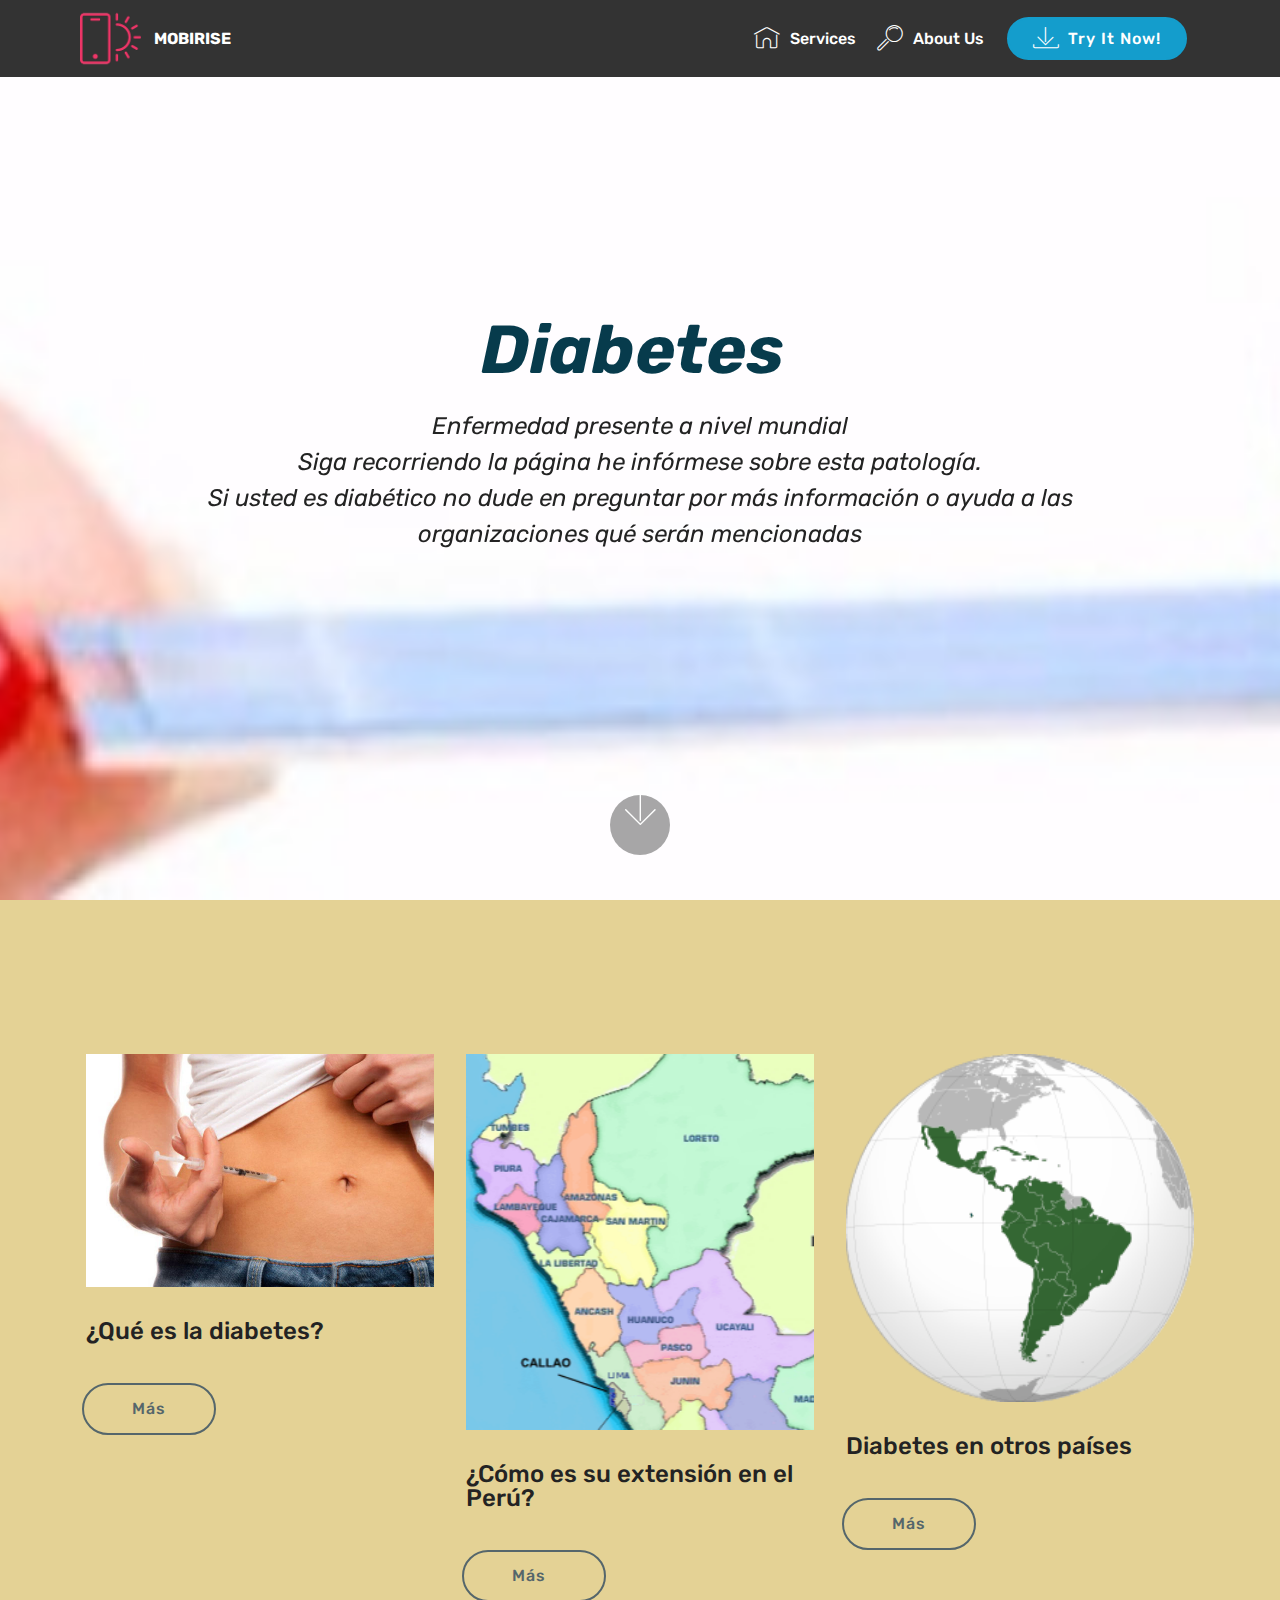
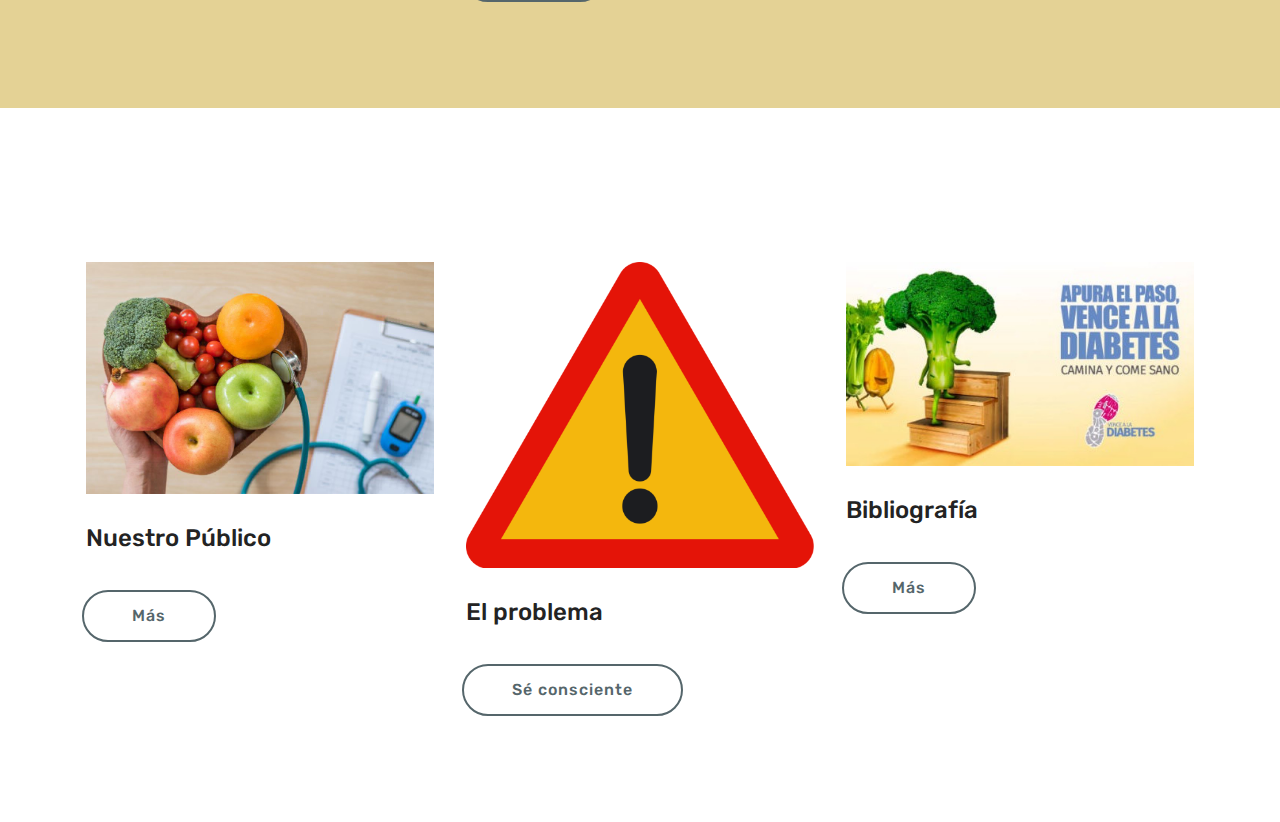
<file: index.html>
<!DOCTYPE html>
<html  >
<head>
  <!-- Site made with Mobirise Website Builder v4.10.15, https://mobirise.com -->
  <meta charset="UTF-8">
  <meta http-equiv="X-UA-Compatible" content="IE=edge">
  <meta name="generator" content="Mobirise v4.10.15, mobirise.com">
  <meta name="viewport" content="width=device-width, initial-scale=1, minimum-scale=1">
  <link rel="shortcut icon" href="assets/images/logo2.png" type="image/x-icon">
  <meta name="description" content="">
  
  <title>Home</title>
  <link rel="stylesheet" href="assets/web/assets/mobirise-icons/mobirise-icons.css">
  <link rel="stylesheet" href="assets/bootstrap/css/bootstrap.min.css">
  <link rel="stylesheet" href="assets/bootstrap/css/bootstrap-grid.min.css">
  <link rel="stylesheet" href="assets/bootstrap/css/bootstrap-reboot.min.css">
  <link rel="stylesheet" href="assets/tether/tether.min.css">
  <link rel="stylesheet" href="assets/dropdown/css/style.css">
  <link rel="stylesheet" href="assets/theme/css/style.css">
  <link rel="preload" as="style" href="assets/mobirise/css/mbr-additional.css"><link rel="stylesheet" href="assets/mobirise/css/mbr-additional.css" type="text/css">
  
  
  
</head>
<body>
  <section class="menu cid-qTkzRZLJNu" once="menu" id="menu1-0">

    

    <nav class="navbar navbar-expand beta-menu navbar-dropdown align-items-center navbar-fixed-top navbar-toggleable-sm">
        <button class="navbar-toggler navbar-toggler-right" type="button" data-toggle="collapse" data-target="#navbarSupportedContent" aria-controls="navbarSupportedContent" aria-expanded="false" aria-label="Toggle navigation">
            <div class="hamburger">
                <span></span>
                <span></span>
                <span></span>
                <span></span>
            </div>
        </button>
        <div class="menu-logo">
            <div class="navbar-brand">
                <span class="navbar-logo">
                    <a href="https://mobirise.com">
                         <img src="assets/images/logo2.png" alt="Mobirise" style="height: 3.8rem;">
                    </a>
                </span>
                <span class="navbar-caption-wrap">
                    <a class="navbar-caption text-white display-4" href="https://mobirise.com">
                        MOBIRISE
                    </a>
                </span>
            </div>
        </div>
        <div class="collapse navbar-collapse" id="navbarSupportedContent">
            <ul class="navbar-nav nav-dropdown" data-app-modern-menu="true">
                <li class="nav-item">
                    <a class="nav-link link text-white display-4" href="https://mobirise.com">
                        <span class="mbri-home mbr-iconfont mbr-iconfont-btn"></span>
                        Services
                    </a>
                </li>
                <li class="nav-item">
                    <a class="nav-link link text-white display-4" href="https://mobirise.com">
                        <span class="mbri-search mbr-iconfont mbr-iconfont-btn"></span>
                        About Us
                    </a>
                </li>
            </ul>
            <div class="navbar-buttons mbr-section-btn">
                <a class="btn btn-sm btn-primary display-4" href="https://mobirise.com">
                    <span class="mbri-save mbr-iconfont mbr-iconfont-btn "></span>
                    Try It Now!
                </a>
            </div>
        </div>
    </nav>
</section>

<section class="engine"><a href="https://mobirise.info/u">bootstrap responsive templates</a></section><section class="cid-qTkA127IK8 mbr-fullscreen mbr-parallax-background" id="header2-1">

    

    

    <div class="container align-center">
        <div class="row justify-content-md-center">
            <div class="mbr-white col-md-10">
                <h1 class="mbr-section-title mbr-bold pb-3 mbr-fonts-style display-1"><em>Diabetes&nbsp;</em></h1>
                
                <p class="mbr-text pb-3 mbr-fonts-style display-5"><em>Enfermedad presente a nivel mundial<br>Siga recorriendo la página he infórmese sobre esta patología.<br>Si usted es diabético no dude en preguntar por más información o ayuda a las organizaciones qué serán mencionadas</em></p>
                
            </div>
        </div>
    </div>
    <div class="mbr-arrow hidden-sm-down" aria-hidden="true">
        <a href="#next">
            <i class="mbri-down mbr-iconfont"></i>
        </a>
    </div>
</section>

<section class="services1 cid-rDGvmWK79e" id="services1-8">
    <!---->
    
    <!---->
    <!--Overlay-->
    
    <!--Container-->
    <div class="container">
        <div class="row justify-content-center">
            <!--Titles-->
            <div class="title pb-5 col-12">
                
                
            </div>
            <!--Card-1-->
            <div class="card col-12 col-md-6 p-3 col-lg-4">
                <div class="card-wrapper">
                    <div class="card-img">
                        <img src="assets/images/mujer-insulina-inyeccin-696x466.jpg" alt="Mobirise" title="">
                    </div>
                    <div class="card-box">
                        <h4 class="card-title mbr-fonts-style display-5">
                            ¿Qué es la diabetes?</h4>
                        
                        <!--Btn-->
                        <div class="mbr-section-btn align-left"><a href="page1.html" class="btn btn-warning-outline display-4" target="_blank">Más</a></div>
                    </div>
                </div>
            </div>
            <!--Card-2-->
            <div class="card col-12 col-md-6 p-3 col-lg-4">
                <div class="card-wrapper">
                    <div class="card-img">
                        <img src="assets/images/peru-mapcolorful-jmk-en-version-1-363x524.png" alt="Mobirise" title="">
                    </div>
                    <div class="card-box">
                        <h4 class="card-title mbr-fonts-style display-5">¿Cómo es su extensión en el Perú?</h4>
                        
                        <!--Btn-->
                        <div class="mbr-section-btn align-left"><a href="page2.html" class="btn btn-warning-outline display-4">Más &nbsp;</a></div>
                    </div>
                </div>
            </div>
            <!--Card-3-->
            <div class="card col-12 col-md-6 p-3 col-lg-4 last-child">
                <div class="card-wrapper">
                    <div class="card-img">
                        <img src="assets/images/240px-latin-america-orthographic-projection.svg-240x240.png" alt="Mobirise" title="">
                    </div>
                    <div class="card-box">
                        <h4 class="card-title mbr-fonts-style display-5">
                            Diabetes en otros países</h4>
                        
                        <!--Btn-->
                        <div class="mbr-section-btn align-left"><a href="page4.html" class="btn btn-warning-outline display-4">Más</a></div>
                    </div>
                </div>
            </div>
            <!--Card-4-->
            
        </div>
    </div>
</section>

<section class="services1 cid-rDGvEfoEuy" id="services1-9">
    <!---->
    
    <!---->
    <!--Overlay-->
    
    <!--Container-->
    <div class="container">
        <div class="row justify-content-center">
            <!--Titles-->
            <div class="title pb-5 col-12">
                
                
            </div>
            <!--Card-1-->
            <div class="card col-12 col-md-6 p-3 col-lg-4">
                <div class="card-wrapper">
                    <div class="card-img">
                        <img src="assets/images/diabe-940x627.jpg" alt="Mobirise" title="">
                    </div>
                    <div class="card-box">
                        <h4 class="card-title mbr-fonts-style display-5">Nuestro Público</h4>
                        
                        <!--Btn-->
                        <div class="mbr-section-btn align-left"><a href="page3.html" class="btn btn-warning-outline display-4">Más</a></div>
                    </div>
                </div>
            </div>
            <!--Card-2-->
            <div class="card col-12 col-md-6 p-3 col-lg-4">
                <div class="card-wrapper">
                    <div class="card-img">
                        <img src="assets/images/1200px-spain-traffic-signal-tp50.svg-1076x948.png" alt="Mobirise" title="">
                    </div>
                    <div class="card-box">
                        <h4 class="card-title mbr-fonts-style display-5">El problema</h4>
                        
                        <!--Btn-->
                        <div class="mbr-section-btn align-left"><a href="page5.html" class="btn btn-warning-outline display-4">Sé consciente</a></div>
                    </div>
                </div>
            </div>
            <!--Card-3-->
            <div class="card col-12 col-md-6 p-3 col-lg-4 last-child">
                <div class="card-wrapper">
                    <div class="card-img">
                        <img src="assets/images/diabetes-cabecera-tw2-696x258.jpeg" alt="Mobirise" title="">
                    </div>
                    <div class="card-box">
                        <h4 class="card-title mbr-fonts-style display-5">
                            Bibliografía</h4>
                        
                        <!--Btn-->
                        <div class="mbr-section-btn align-left"><a href="page6.html" class="btn btn-warning-outline display-4">Más</a></div>
                    </div>
                </div>
            </div>
            <!--Card-4-->
            
        </div>
    </div>
</section>


  <script src="assets/web/assets/jquery/jquery.min.js"></script>
  <script src="assets/popper/popper.min.js"></script>
  <script src="assets/bootstrap/js/bootstrap.min.js"></script>
  <script src="assets/tether/tether.min.js"></script>
  <script src="assets/smoothscroll/smooth-scroll.js"></script>
  <script src="assets/dropdown/js/nav-dropdown.js"></script>
  <script src="assets/dropdown/js/navbar-dropdown.js"></script>
  <script src="assets/touchswipe/jquery.touch-swipe.min.js"></script>
  <script src="assets/parallax/jarallax.min.js"></script>
  <script src="assets/theme/js/script.js"></script>
  
  
</body>
</html>
</file>
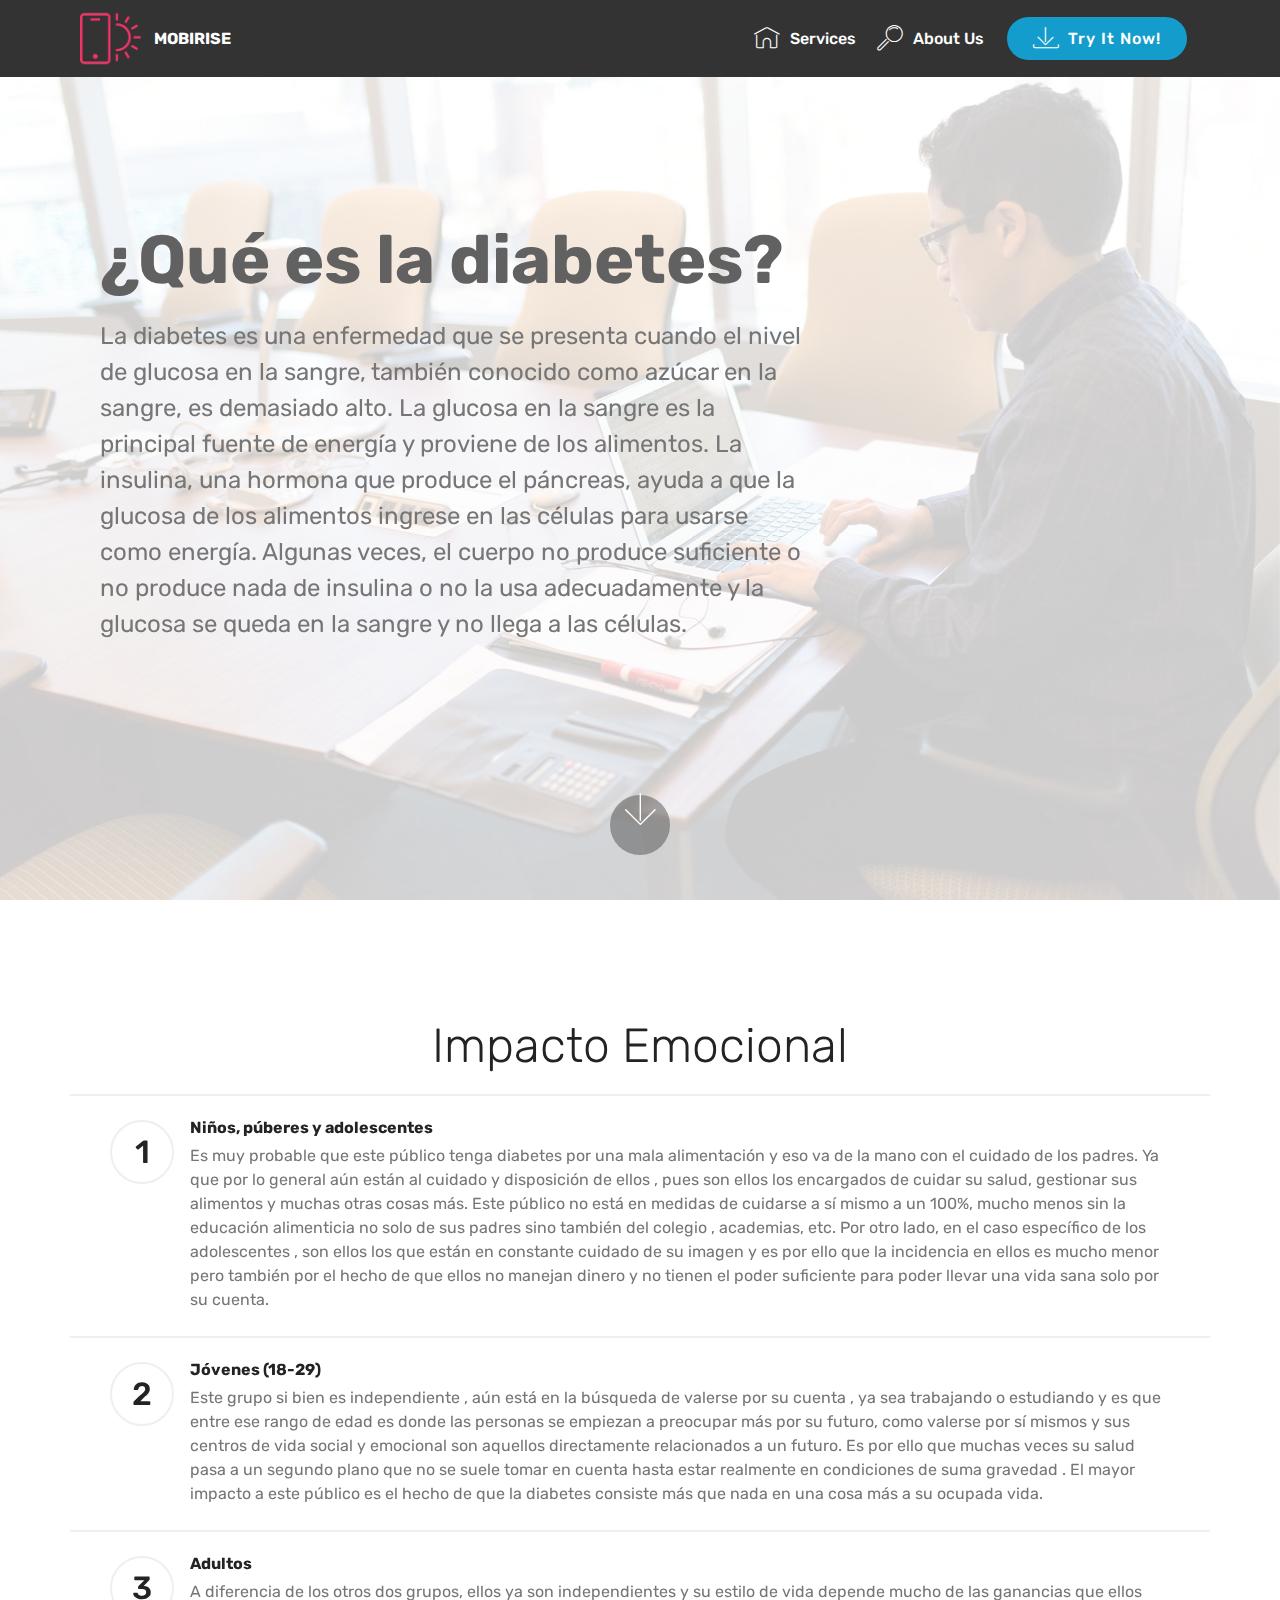
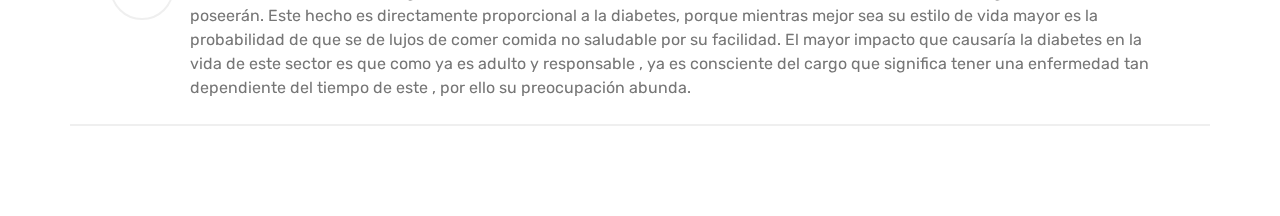
<file: page1.html>
<!DOCTYPE html>
<html  >
<head>
  <!-- Site made with Mobirise Website Builder v4.10.15, https://mobirise.com -->
  <meta charset="UTF-8">
  <meta http-equiv="X-UA-Compatible" content="IE=edge">
  <meta name="generator" content="Mobirise v4.10.15, mobirise.com">
  <meta name="viewport" content="width=device-width, initial-scale=1, minimum-scale=1">
  <link rel="shortcut icon" href="assets/images/logo2.png" type="image/x-icon">
  <meta name="description" content="Web Creator Description">
  
  <title>¿qué es la diabetes?</title>
  <link rel="stylesheet" href="assets/web/assets/mobirise-icons/mobirise-icons.css">
  <link rel="stylesheet" href="assets/bootstrap/css/bootstrap.min.css">
  <link rel="stylesheet" href="assets/bootstrap/css/bootstrap-grid.min.css">
  <link rel="stylesheet" href="assets/bootstrap/css/bootstrap-reboot.min.css">
  <link rel="stylesheet" href="assets/tether/tether.min.css">
  <link rel="stylesheet" href="assets/dropdown/css/style.css">
  <link rel="stylesheet" href="assets/theme/css/style.css">
  <link rel="preload" as="style" href="assets/mobirise/css/mbr-additional.css"><link rel="stylesheet" href="assets/mobirise/css/mbr-additional.css" type="text/css">
  
  
  
</head>
<body>
  <section class="menu cid-qTkzRZLJNu" once="menu" id="menu1-4">

    

    <nav class="navbar navbar-expand beta-menu navbar-dropdown align-items-center navbar-fixed-top navbar-toggleable-sm">
        <button class="navbar-toggler navbar-toggler-right" type="button" data-toggle="collapse" data-target="#navbarSupportedContent" aria-controls="navbarSupportedContent" aria-expanded="false" aria-label="Toggle navigation">
            <div class="hamburger">
                <span></span>
                <span></span>
                <span></span>
                <span></span>
            </div>
        </button>
        <div class="menu-logo">
            <div class="navbar-brand">
                <span class="navbar-logo">
                    <a href="https://mobirise.com">
                         <img src="assets/images/logo2.png" alt="Mobirise" style="height: 3.8rem;">
                    </a>
                </span>
                <span class="navbar-caption-wrap">
                    <a class="navbar-caption text-white display-4" href="https://mobirise.com">
                        MOBIRISE
                    </a>
                </span>
            </div>
        </div>
        <div class="collapse navbar-collapse" id="navbarSupportedContent">
            <ul class="navbar-nav nav-dropdown" data-app-modern-menu="true">
                <li class="nav-item">
                    <a class="nav-link link text-white display-4" href="https://mobirise.com">
                        <span class="mbri-home mbr-iconfont mbr-iconfont-btn"></span>
                        Services
                    </a>
                </li>
                <li class="nav-item">
                    <a class="nav-link link text-white display-4" href="https://mobirise.com">
                        <span class="mbri-search mbr-iconfont mbr-iconfont-btn"></span>
                        About Us
                    </a>
                </li>
            </ul>
            <div class="navbar-buttons mbr-section-btn">
                <a class="btn btn-sm btn-primary display-4" href="https://mobirise.com">
                    <span class="mbri-save mbr-iconfont mbr-iconfont-btn "></span>
                    Try It Now!
                </a>
            </div>
        </div>
    </nav>
</section>

<section class="engine"><a href="https://mobirise.info/d">web maker</a></section><section class="header9 cid-rDI8kN26O1 mbr-fullscreen mbr-parallax-background" id="header9-m">

    

    <div class="mbr-overlay" style="opacity: 0.8; background-color: rgb(255, 255, 255);">
    </div>

    <div class="container">
        <div class="media-container-column mbr-white col-lg-8 col-md-10">
            <h1 class="mbr-section-title align-left mbr-bold pb-3 mbr-fonts-style display-1">
                ¿Qué es la diabetes?</h1>
            
            <p class="mbr-text align-left pb-3 mbr-fonts-style display-5">La diabetes es una enfermedad que se presenta cuando el nivel de glucosa en la sangre, también conocido como azúcar en la sangre, es demasiado alto. La glucosa en la sangre es la principal fuente de energía y proviene de los alimentos. La insulina, una hormona que produce el páncreas, ayuda a que la glucosa de los alimentos ingrese en las células para usarse como energía. Algunas veces, el cuerpo no produce suficiente o no produce nada de insulina o no la usa adecuadamente y la glucosa se queda en la sangre y no llega a las células.</p>
            
        </div>
    </div>

    <div class="mbr-arrow hidden-sm-down" aria-hidden="true">
        <a href="#next">
            <i class="mbri-down mbr-iconfont"></i>
        </a>
    </div>
</section>

<section class="counters5 counters cid-rDKGRe3wEd" id="counters5-1a">

    

    

    <div class="container pt-4 mt-2">
        <h2 class="mbr-section-title pb-3 align-center mbr-fonts-style display-2">Impacto Emocional</h2>
        
        <div class="row justify-content-center">
            <div class="cards-block">
                <div class="cards-container">
                    <div class="card px-3 align-left col-12">
                        <div class="panel-item p-4 d-flex">
                            <div class="card-img pr-3">
                                <h3 class="img-text d-flex align-items-center justify-content-center">
                                    1
                                </h3>
                            </div>
                            <div class="card-text">
                                <h4 class="mbr-content-title mbr-bold mbr-fonts-style display-7">Niños, púberes y adolescentes</h4>
                                <p class="mbr-content-text mbr-fonts-style display-7">Es muy probable que este público tenga diabetes por una mala alimentación y eso va de la mano con el cuidado de los padres. Ya que por lo general aún están al cuidado y disposición de ellos , pues son ellos los encargados de cuidar su salud, gestionar sus alimentos y muchas otras cosas más. Este público no está en medidas de cuidarse a sí mismo a un 100%, mucho menos sin la educación alimenticia no solo de sus padres sino también del colegio , academias, etc. Por otro lado, en el caso específico de los adolescentes , son ellos los que están en constante cuidado de su imagen y es por ello que la incidencia en ellos es mucho menor pero también por el hecho de que ellos no manejan dinero y no tienen el poder suficiente para poder llevar una vida sana solo
por su cuenta. &nbsp;<br></p>
                            </div>
                        </div>
                    </div>
                    <div class="card px-3 align-left col-12">
                        <div class="panel-item p-4 d-flex">
                            <div class="card-img pr-3">
                                <h3 class="img-text d-flex align-items-center justify-content-center">
                                    2
                                </h3>
                            </div>
                            <div class="card-text">
                                <h4 class="mbr-content-title mbr-bold mbr-fonts-style display-7">Jóvenes (18-29)</h4>
                                <p class="mbr-content-text mbr-fonts-style display-7">Este grupo si bien es independiente , aún está en la búsqueda de valerse por su cuenta , ya sea trabajando o estudiando y es que entre ese rango de edad es donde las personas se empiezan a preocupar más por su futuro, como valerse por sí mismos y sus centros de vida social y emocional son aquellos directamente relacionados a un futuro. Es por ello que muchas veces su salud pasa a un segundo plano que no se suele tomar en cuenta hasta estar realmente en condiciones de suma gravedad . El mayor impacto a este público es el hecho de que la diabetes consiste más que nada en una cosa más a su ocupada vida.&nbsp;<br></p>
                            </div>
                        </div>
                    </div>
                    <div class="card px-3 align-left col-12">
                        <div class="panel-item p-4 d-flex">
                            <div class="card-img pr-3">
                                <h3 class="img-text d-flex align-items-center justify-content-center">
                                    3
                                </h3>
                            </div>
                            <div class="card-text">
                                <h4 class="mbr-content-title mbr-bold mbr-fonts-style display-7">Adultos</h4>
                                <p class="mbr-content-text mbr-fonts-style display-7">A diferencia de los otros dos grupos, ellos ya son independientes y su estilo de vida depende mucho de las ganancias que ellos poseerán. Este hecho es directamente proporcional a la diabetes, porque mientras mejor sea su estilo de vida mayor es la probabilidad de que se de lujos de comer comida no saludable por su facilidad. El mayor impacto que causaría la diabetes en la vida de este sector es que como ya es adulto y responsable , ya es consciente del cargo que significa tener una enfermedad tan dependiente del tiempo de este , por ello su preocupación abunda.&nbsp;<br></p>
                            </div>
                        </div>
                    </div>
                    
                </div>
            </div>
        </div>
    </div>
</section>


  <script src="assets/web/assets/jquery/jquery.min.js"></script>
  <script src="assets/popper/popper.min.js"></script>
  <script src="assets/bootstrap/js/bootstrap.min.js"></script>
  <script src="assets/tether/tether.min.js"></script>
  <script src="assets/dropdown/js/nav-dropdown.js"></script>
  <script src="assets/dropdown/js/navbar-dropdown.js"></script>
  <script src="assets/touchswipe/jquery.touch-swipe.min.js"></script>
  <script src="assets/parallax/jarallax.min.js"></script>
  <script src="assets/viewportchecker/jquery.viewportchecker.js"></script>
  <script src="assets/smoothscroll/smooth-scroll.js"></script>
  <script src="assets/theme/js/script.js"></script>
  
  
</body>
</html>
</file>
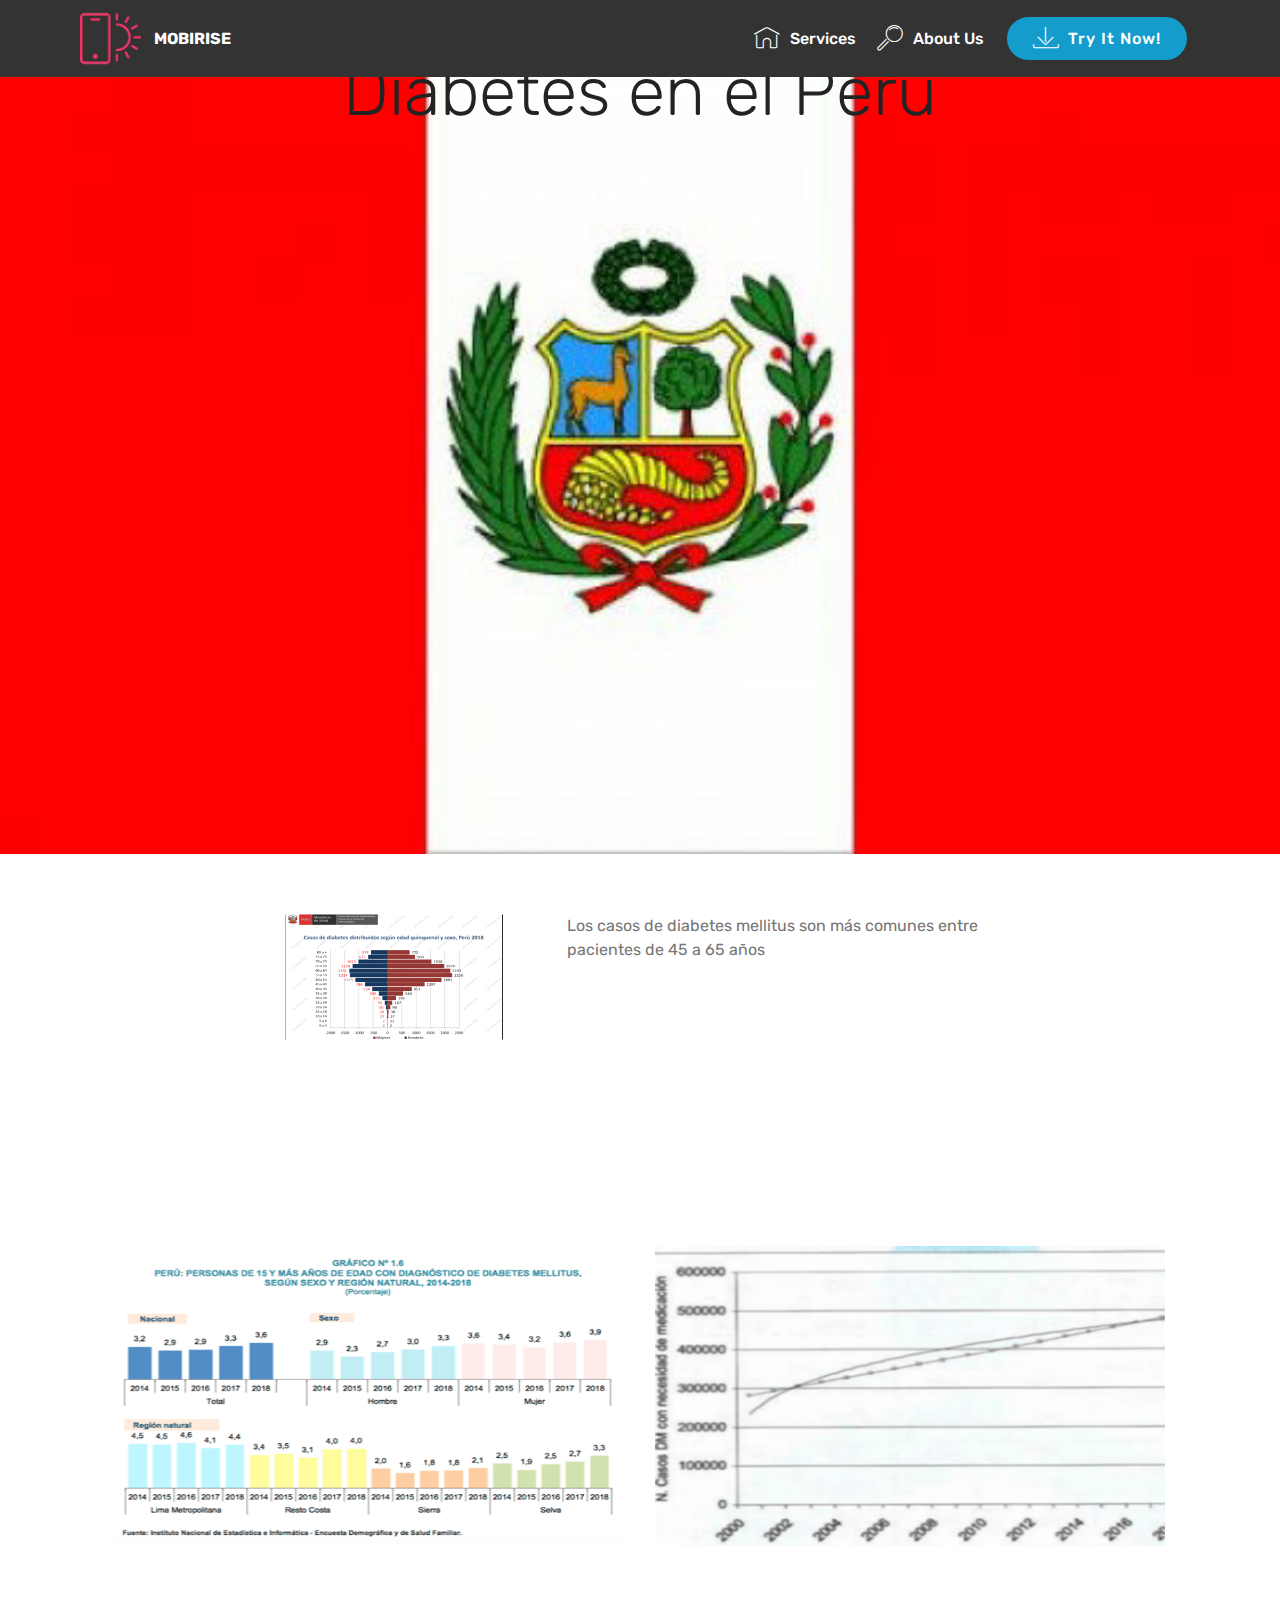
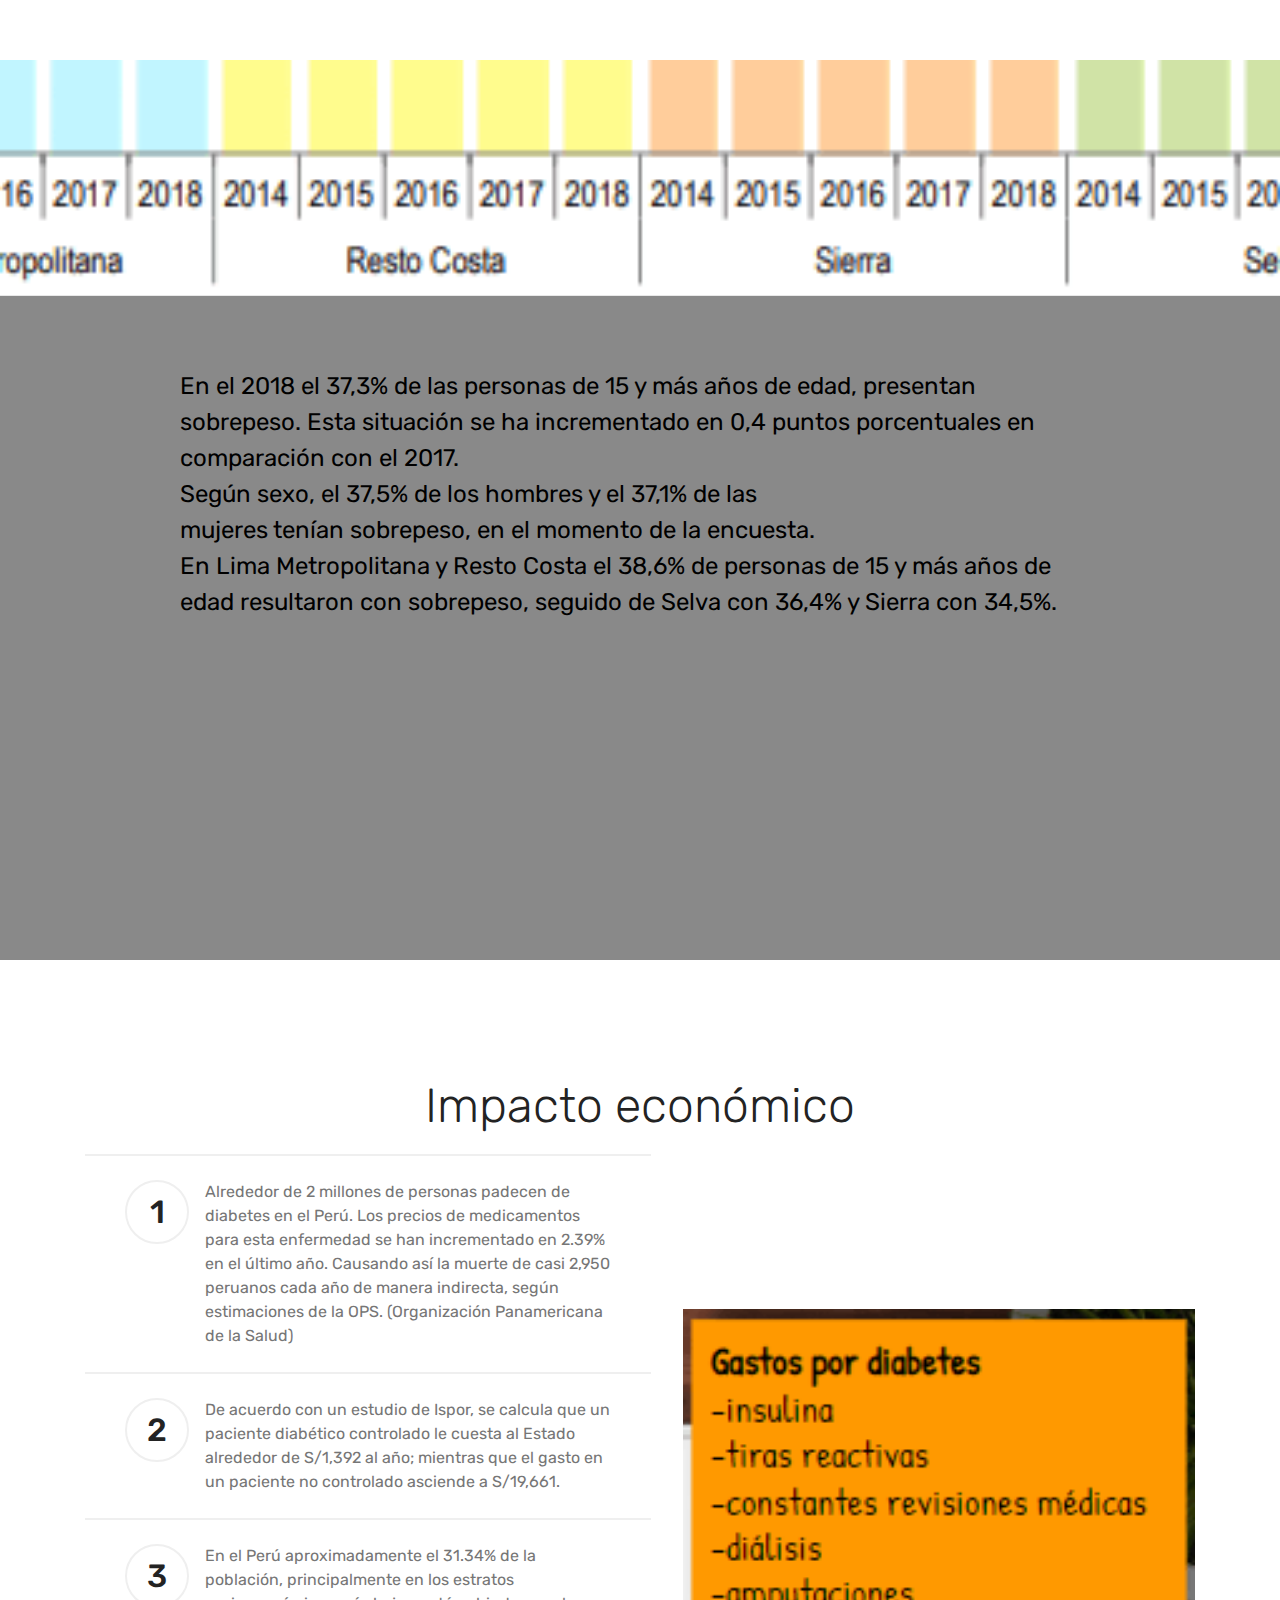
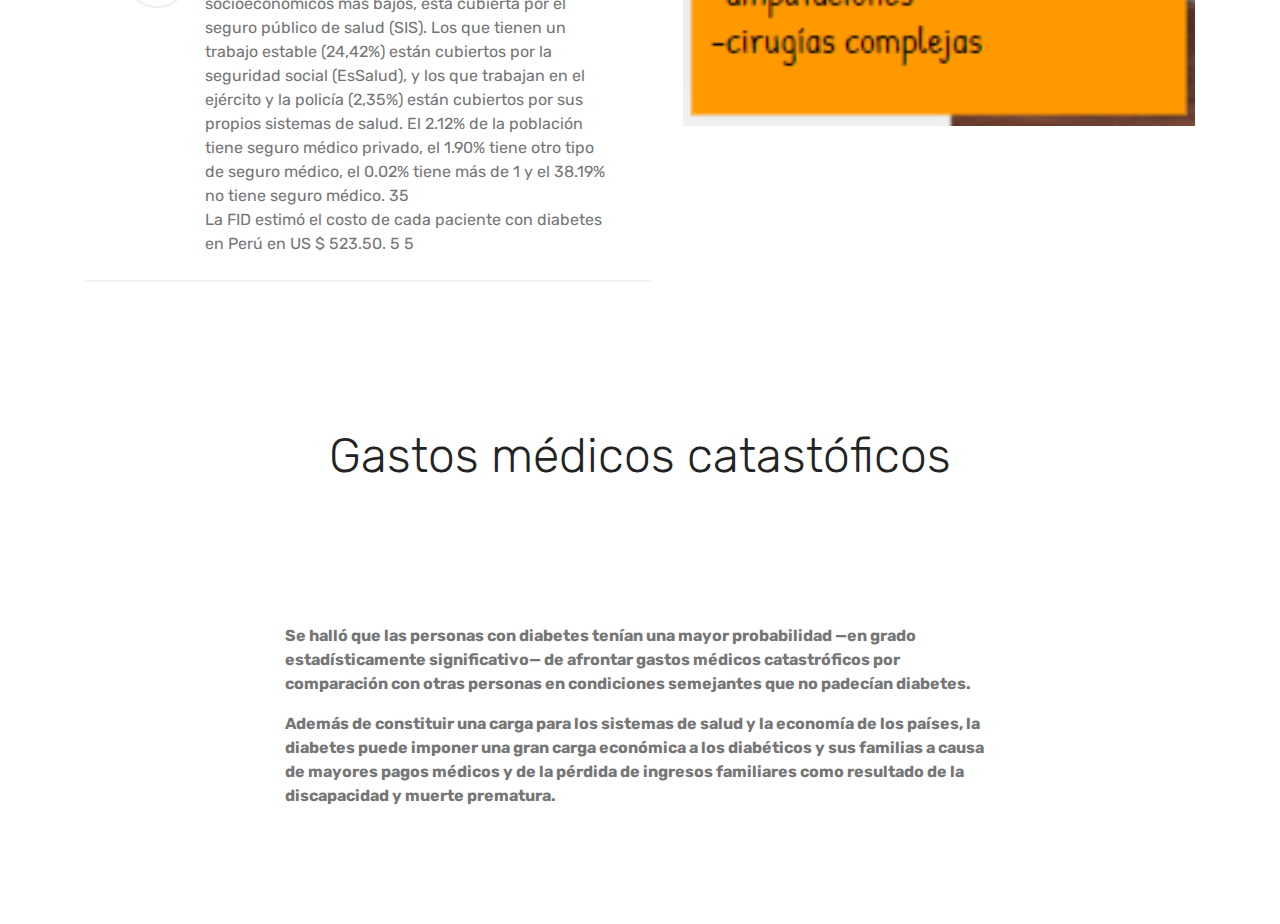
<file: page2.html>
<!DOCTYPE html>
<html  >
<head>
  <!-- Site made with Mobirise Website Builder v4.10.15, https://mobirise.com -->
  <meta charset="UTF-8">
  <meta http-equiv="X-UA-Compatible" content="IE=edge">
  <meta name="generator" content="Mobirise v4.10.15, mobirise.com">
  <meta name="viewport" content="width=device-width, initial-scale=1, minimum-scale=1">
  <link rel="shortcut icon" href="assets/images/logo2.png" type="image/x-icon">
  <meta name="description" content="Web Creator Description">
  
  <title>Diabetes en el Perú</title>
  <link rel="stylesheet" href="assets/web/assets/mobirise-icons/mobirise-icons.css">
  <link rel="stylesheet" href="assets/bootstrap/css/bootstrap.min.css">
  <link rel="stylesheet" href="assets/bootstrap/css/bootstrap-grid.min.css">
  <link rel="stylesheet" href="assets/bootstrap/css/bootstrap-reboot.min.css">
  <link rel="stylesheet" href="assets/tether/tether.min.css">
  <link rel="stylesheet" href="assets/dropdown/css/style.css">
  <link rel="stylesheet" href="assets/theme/css/style.css">
  <link rel="preload" as="style" href="assets/mobirise/css/mbr-additional.css"><link rel="stylesheet" href="assets/mobirise/css/mbr-additional.css" type="text/css">
  
  
  
</head>
<body>
  <section class="menu cid-rDGLoUTZ7C" once="menu" id="menu1-c">

    

    <nav class="navbar navbar-expand beta-menu navbar-dropdown align-items-center navbar-fixed-top navbar-toggleable-sm">
        <button class="navbar-toggler navbar-toggler-right" type="button" data-toggle="collapse" data-target="#navbarSupportedContent" aria-controls="navbarSupportedContent" aria-expanded="false" aria-label="Toggle navigation">
            <div class="hamburger">
                <span></span>
                <span></span>
                <span></span>
                <span></span>
            </div>
        </button>
        <div class="menu-logo">
            <div class="navbar-brand">
                <span class="navbar-logo">
                    <a href="https://mobirise.com">
                         <img src="assets/images/logo2.png" alt="Mobirise" style="height: 3.8rem;">
                    </a>
                </span>
                <span class="navbar-caption-wrap">
                    <a class="navbar-caption text-white display-4" href="https://mobirise.com">
                        MOBIRISE
                    </a>
                </span>
            </div>
        </div>
        <div class="collapse navbar-collapse" id="navbarSupportedContent">
            <ul class="navbar-nav nav-dropdown" data-app-modern-menu="true">
                <li class="nav-item">
                    <a class="nav-link link text-white display-4" href="https://mobirise.com">
                        <span class="mbri-home mbr-iconfont mbr-iconfont-btn"></span>
                        Services
                    </a>
                </li>
                <li class="nav-item">
                    <a class="nav-link link text-white display-4" href="https://mobirise.com">
                        <span class="mbri-search mbr-iconfont mbr-iconfont-btn"></span>
                        About Us
                    </a>
                </li>
            </ul>
            <div class="navbar-buttons mbr-section-btn">
                <a class="btn btn-sm btn-primary display-4" href="https://mobirise.com">
                    <span class="mbri-save mbr-iconfont mbr-iconfont-btn "></span>
                    Try It Now!
                </a>
            </div>
        </div>
    </nav>
</section>

<section class="engine"><a href="https://mobirise.info">Mobirise</a></section><section class="cid-rDGLoWKCtJ" id="image2-d">

    

    <figure class="mbr-figure">
        <div class="image-block" style="width: 100%;">
            <img src="assets/images/1402095113-941-550x367.jpg" alt="Mobirise" title="">
            <figcaption class="mbr-figure-caption mbr-figure-caption-over">
                <div class="pb-5 px-3 mbr-white align-center mbr-fonts-style display-1">Diabetes en el Perú<br><br><br><br><br><br><br><br><br><br><br></div>
            </figcaption>
        </div>
    </figure>
</section>

<section class="mbr-section content6 cid-rDJ6JbtE1q" id="content6-p">
    
     
    
    <div class="container">
        <div class="media-container-row">
            <div class="col-12 col-md-8">
                <div class="media-container-row">
                    <div class="mbr-figure" style="width: 60%;">
                      <img src="assets/images/imagen1-436x251.png" alt="Mobirise" title="">  
                    </div>
                    <div class="media-content">
                        <div class="mbr-section-text">
                            <p class="mbr-text mb-0 mbr-fonts-style display-7">Los casos de diabetes mellitus son más comunes entre pacientes de 45 a 65 años&nbsp;<br></p>
                        </div>
                    </div>
                </div>
            </div>
        </div>
    </div>
</section>

<section class="features15 cid-rDJ6T6dLQ2" id="features15-q">

    

    
    <div class="container">
        
        

        <div class="media-container-row container pt-5 mt-2">

            <div class="col-12 col-md-6 mb-4">
                <div class="card flip-card p-5 align-center">
                    <div class="card-front card_cont">
                        <img src="assets/images/imagen2-447x405.png" alt="Mobirise" title="">
                    </div>
                    <div class="card_back card_cont">
                        
                        <p class="mbr-text mbr-fonts-style display-4">En 2018, el 3,6% de la población de 15 y más años de edad fue diagnosticada con diabetes, incrementandose un 0,7% a comparación de hace 2 años
<br>La población femenina fue más afectada (3,9%) con respecto a la masculina (3,3%). 
<br>El mayor porcentaje de personas con diabetes se encuentran en Lima Metropolitana (4,4%) y Resto Costa (4,0%), y menor porcentaje en la Sierra (2,1%) y Selva (3,3%). &nbsp;<br></p>
                    </div>
                </div>
            </div>

            <div class="col-12 col-md-6 mb-4">
                
                <div class="card flip-card p-5 align-center">
                    <div class="card-front card_cont">
                        <img src="assets/images/imagen3-4-651x428.png" alt="Mobirise" title="">
                    </div>
                    <div class="card_back card_cont">
                        
                        <p class="mbr-text mbr-fonts-style display-7">Se podría llegar a medio millón de personas que necesiten medicación antidiabética, pero solo el 35% reciben este
<br>-Minsa-&nbsp;<br></p>
                    </div>
                </div>
            </div>
            
            

            
        </div>
</div></section>

<section class="cid-rDJNMAeLCK mbr-fullscreen mbr-parallax-background" id="header2-10">

    

    <div class="mbr-overlay" style="opacity: 0.5; background-color: rgb(35, 35, 35);"></div>

    <div class="container align-center">
        <div class="row justify-content-md-center">
            <div class="mbr-white col-md-10">
                
                
                <p class="mbr-text pb-3 mbr-fonts-style display-5">En el 2018 el 37,3% de las personas de 15 y más años de edad, presentan sobrepeso. Esta situación se ha incrementado
en 0,4 puntos porcentuales en comparación con el 2017. <br>Según sexo, el 37,5% de los hombres y el 37,1% de las
<br>mujeres tenían sobrepeso, en el momento de la encuesta.
<br>En Lima Metropolitana y Resto Costa el 38,6% de personas de 15 y más años de edad resultaron con sobrepeso,
seguido de Selva con 36,4% y Sierra con 34,5%.</p>
                
            </div>
        </div>
    </div>
    
</section>

<section class="counters4 counters cid-rDJnCdpP2h" id="counters4-x">

    

    

    <div class="container pt-4 mt-2">
        <h2 class="mbr-section-title pb-3 align-center mbr-fonts-style display-2">Impacto económico</h2>
        
        <div class="media-container-row">
            <div class="media-block m-auto" style="width: 49%;">
                <div class="mbr-figure">
                    <img src="assets/images/captura-204x166.png" alt="" title="">
                </div>
            </div>
            <div class="cards-block">
                <div class="cards-container">
                    <div class="card px-3 align-left col-12">
                        <div class="panel-item p-4 d-flex align-items-start">
                            <div class="card-img pr-3">
                                <h3 class="img-text d-flex align-items-center justify-content-center">
                                    1
                                </h3>
                            </div>
                            <div class="card-text">
                                
                                <p class="mbr-content-text mbr-fonts-style display-7">Alrededor de 2 millones de personas padecen de diabetes en el Perú. Los precios de medicamentos para esta enfermedad se han incrementado en 2.39% en el último año. Causando así la muerte de casi  2,950 peruanos cada año de manera indirecta, según estimaciones de la OPS. (Organización Panamericana de la Salud)&nbsp;<br></p>
                            </div>
                        </div>
                    </div>
                    <div class="card px-3 align-left col-12">
                        <div class="panel-item p-4 d-flex align-items-start">
                            <div class="card-img pr-3">
                                <h3 class="img-text d-flex align-items-center justify-content-center">
                                    2
                                </h3>
                            </div>
                            <div class="card-text">
                                
                                <p class="mbr-content-text mbr-fonts-style display-7">De acuerdo con un estudio de Ispor, se calcula que un paciente diabético controlado le cuesta al Estado alrededor de S/1,392 al año; mientras que el gasto en un paciente no controlado asciende a S/19,661.&nbsp;<br></p>
                            </div>
                        </div>
                    </div>
                    <div class="card px-3 align-left col-12">
                        <div class="panel-item p-4 d-flex align-items-start">
                            <div class="card-img pr-3">
                                <h3 class="img-text d-flex align-items-center justify-content-center">
                                    3
                                </h3>
                            </div>
                            <div class="card-text">
                                
                                <p class="mbr-content-text mbr-fonts-style display-7">En el Perú aproximadamente el 31.34% de la población, principalmente en los estratos socioeconómicos más bajos, está cubierta por el seguro público de salud (SIS). Los que tienen un trabajo estable (24,42%) están cubiertos por la seguridad social (EsSalud), y los que trabajan en el ejército y la policía (2,35%) están cubiertos por sus propios sistemas de salud. El 2.12% de la población tiene seguro médico privado, el 1.90% tiene otro tipo de seguro médico, el 0.02% tiene más de 1 y el 38.19% no tiene seguro médico. 35
<br>La FID estimó el costo de cada paciente con diabetes en Perú en US $ 523.50. 5 5
<br></p>
                            </div>
                        </div>
                    </div>
                    
                </div>
            </div>
        </div>
    </div>
</section>

<section class="mbr-section content4 cid-rDK2RbyH8a" id="content4-12">

    

    <div class="container">
        <div class="media-container-row">
            <div class="title col-12 col-md-8">
                <h2 class="align-center pb-3 mbr-fonts-style display-2">
                    Gastos médicos catastóficos</h2>
                
                
            </div>
        </div>
    </div>
</section>

<section class="mbr-section article content1 cid-rDK2Sz7YRh" id="content1-13">
    
     

    <div class="container">
        <div class="media-container-row">
            <div class="mbr-text col-12 mbr-fonts-style display-7 col-md-8"><p><strong>Se halló que las personas con diabetes tenían una mayor probabilidad —en grado estadísticamente significativo— de afrontar gastos médicos catastróficos por comparación con otras personas en condiciones semejantes que no padecían diabetes. 
</strong></p><p><strong>Además de constituir una carga para los sistemas de salud y la economía de los países, la diabetes puede imponer una gran carga económica a los diabéticos y sus familias a causa de mayores pagos médicos y de la pérdida de ingresos familiares como resultado de la discapacidad y muerte prematura.
</strong></p><p><strong><br></strong></p></div>
        </div>
    </div>
</section>


  <script src="assets/web/assets/jquery/jquery.min.js"></script>
  <script src="assets/popper/popper.min.js"></script>
  <script src="assets/bootstrap/js/bootstrap.min.js"></script>
  <script src="assets/tether/tether.min.js"></script>
  <script src="assets/smoothscroll/smooth-scroll.js"></script>
  <script src="assets/touchswipe/jquery.touch-swipe.min.js"></script>
  <script src="assets/mbr-flip-card/mbr-flip-card.js"></script>
  <script src="assets/parallax/jarallax.min.js"></script>
  <script src="assets/viewportchecker/jquery.viewportchecker.js"></script>
  <script src="assets/dropdown/js/nav-dropdown.js"></script>
  <script src="assets/dropdown/js/navbar-dropdown.js"></script>
  <script src="assets/theme/js/script.js"></script>
  
  
</body>
</html>
</file>
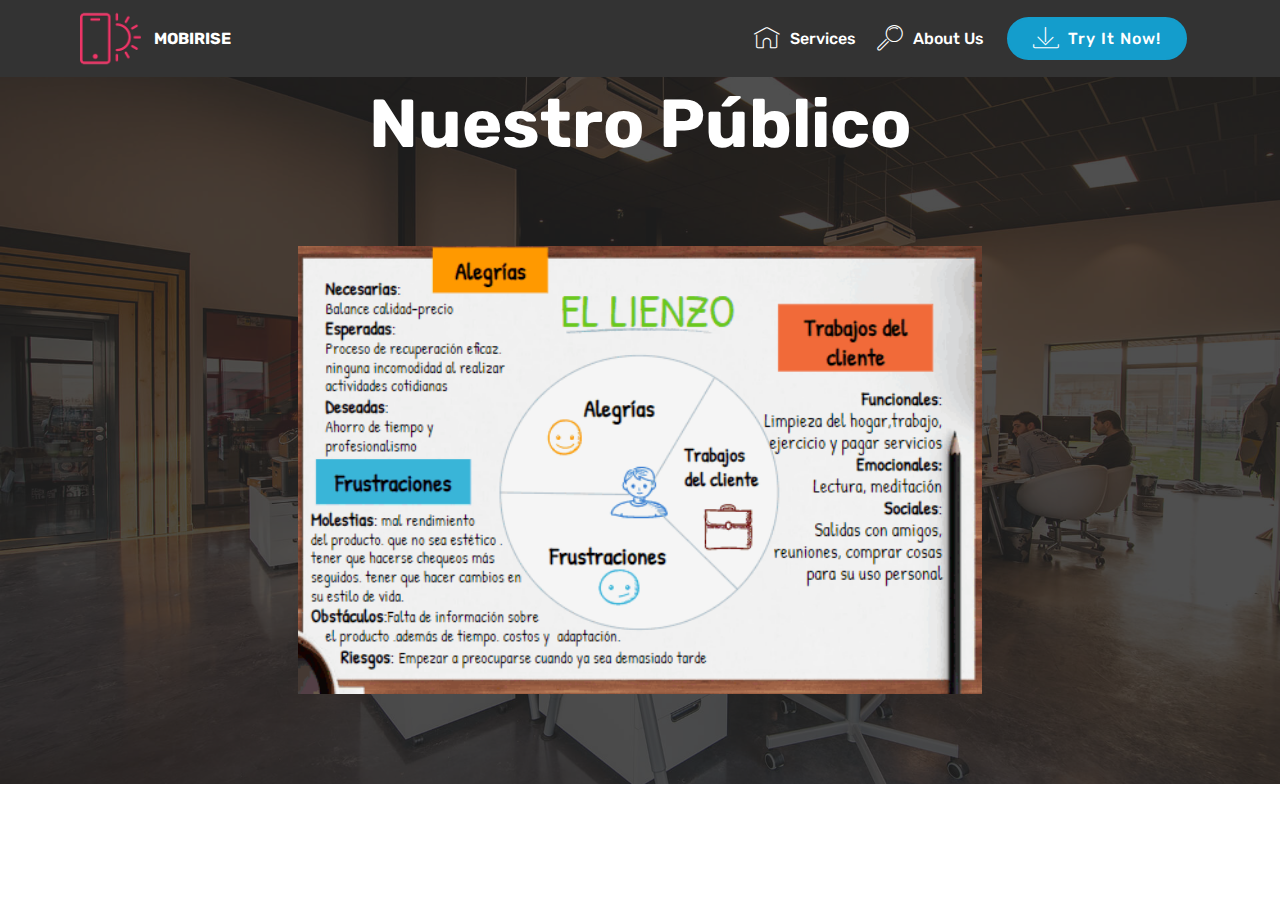
<file: page3.html>
<!DOCTYPE html>
<html  >
<head>
  <!-- Site made with Mobirise Website Builder v4.10.15, https://mobirise.com -->
  <meta charset="UTF-8">
  <meta http-equiv="X-UA-Compatible" content="IE=edge">
  <meta name="generator" content="Mobirise v4.10.15, mobirise.com">
  <meta name="viewport" content="width=device-width, initial-scale=1, minimum-scale=1">
  <link rel="shortcut icon" href="assets/images/logo2.png" type="image/x-icon">
  <meta name="description" content="Web Creator Description">
  
  <title>Nuestro Público</title>
  <link rel="stylesheet" href="assets/web/assets/mobirise-icons/mobirise-icons.css">
  <link rel="stylesheet" href="assets/bootstrap/css/bootstrap.min.css">
  <link rel="stylesheet" href="assets/bootstrap/css/bootstrap-grid.min.css">
  <link rel="stylesheet" href="assets/bootstrap/css/bootstrap-reboot.min.css">
  <link rel="stylesheet" href="assets/tether/tether.min.css">
  <link rel="stylesheet" href="assets/dropdown/css/style.css">
  <link rel="stylesheet" href="assets/theme/css/style.css">
  <link rel="preload" as="style" href="assets/mobirise/css/mbr-additional.css"><link rel="stylesheet" href="assets/mobirise/css/mbr-additional.css" type="text/css">
  
  
  
</head>
<body>
  <section class="menu cid-rDGLpBXfhZ" once="menu" id="menu1-e">

    

    <nav class="navbar navbar-expand beta-menu navbar-dropdown align-items-center navbar-fixed-top navbar-toggleable-sm">
        <button class="navbar-toggler navbar-toggler-right" type="button" data-toggle="collapse" data-target="#navbarSupportedContent" aria-controls="navbarSupportedContent" aria-expanded="false" aria-label="Toggle navigation">
            <div class="hamburger">
                <span></span>
                <span></span>
                <span></span>
                <span></span>
            </div>
        </button>
        <div class="menu-logo">
            <div class="navbar-brand">
                <span class="navbar-logo">
                    <a href="https://mobirise.com">
                         <img src="assets/images/logo2.png" alt="Mobirise" style="height: 3.8rem;">
                    </a>
                </span>
                <span class="navbar-caption-wrap">
                    <a class="navbar-caption text-white display-4" href="https://mobirise.com">
                        MOBIRISE
                    </a>
                </span>
            </div>
        </div>
        <div class="collapse navbar-collapse" id="navbarSupportedContent">
            <ul class="navbar-nav nav-dropdown" data-app-modern-menu="true">
                <li class="nav-item">
                    <a class="nav-link link text-white display-4" href="https://mobirise.com">
                        <span class="mbri-home mbr-iconfont mbr-iconfont-btn"></span>
                        Services
                    </a>
                </li>
                <li class="nav-item">
                    <a class="nav-link link text-white display-4" href="https://mobirise.com">
                        <span class="mbri-search mbr-iconfont mbr-iconfont-btn"></span>
                        About Us
                    </a>
                </li>
            </ul>
            <div class="navbar-buttons mbr-section-btn">
                <a class="btn btn-sm btn-primary display-4" href="https://mobirise.com">
                    <span class="mbri-save mbr-iconfont mbr-iconfont-btn "></span>
                    Try It Now!
                </a>
            </div>
        </div>
    </nav>
</section>

<section class="engine"><a href="https://mobirise.info/q">free responsive site templates</a></section><section class="header4 cid-rDK1ULJryJ mbr-parallax-background" id="header4-11">

    

    <div class="mbr-overlay" style="opacity: 0.8; background-color: rgb(35, 35, 35);">
    </div>

    <div class="container">
        <div class="row justify-content-md-center">
            <div class="media-content col-md-10">
                <h1 class="mbr-section-title align-center mbr-white pb-3 mbr-bold mbr-fonts-style display-1">
                    Nuestro Público</h1>
                
                <div class="mbr-text align-center mbr-white pb-3">
                    
                </div>
                
            </div>
            <div class="mbr-figure pt-5">
                <img src="assets/images/5-533x349.png" alt="Mobirise" title="" style="width: 60%;">
            </div>
        </div>
    </div>
</section>


  <script src="assets/web/assets/jquery/jquery.min.js"></script>
  <script src="assets/popper/popper.min.js"></script>
  <script src="assets/bootstrap/js/bootstrap.min.js"></script>
  <script src="assets/tether/tether.min.js"></script>
  <script src="assets/smoothscroll/smooth-scroll.js"></script>
  <script src="assets/dropdown/js/nav-dropdown.js"></script>
  <script src="assets/dropdown/js/navbar-dropdown.js"></script>
  <script src="assets/touchswipe/jquery.touch-swipe.min.js"></script>
  <script src="assets/parallax/jarallax.min.js"></script>
  <script src="assets/theme/js/script.js"></script>
  
  
</body>
</html>
</file>
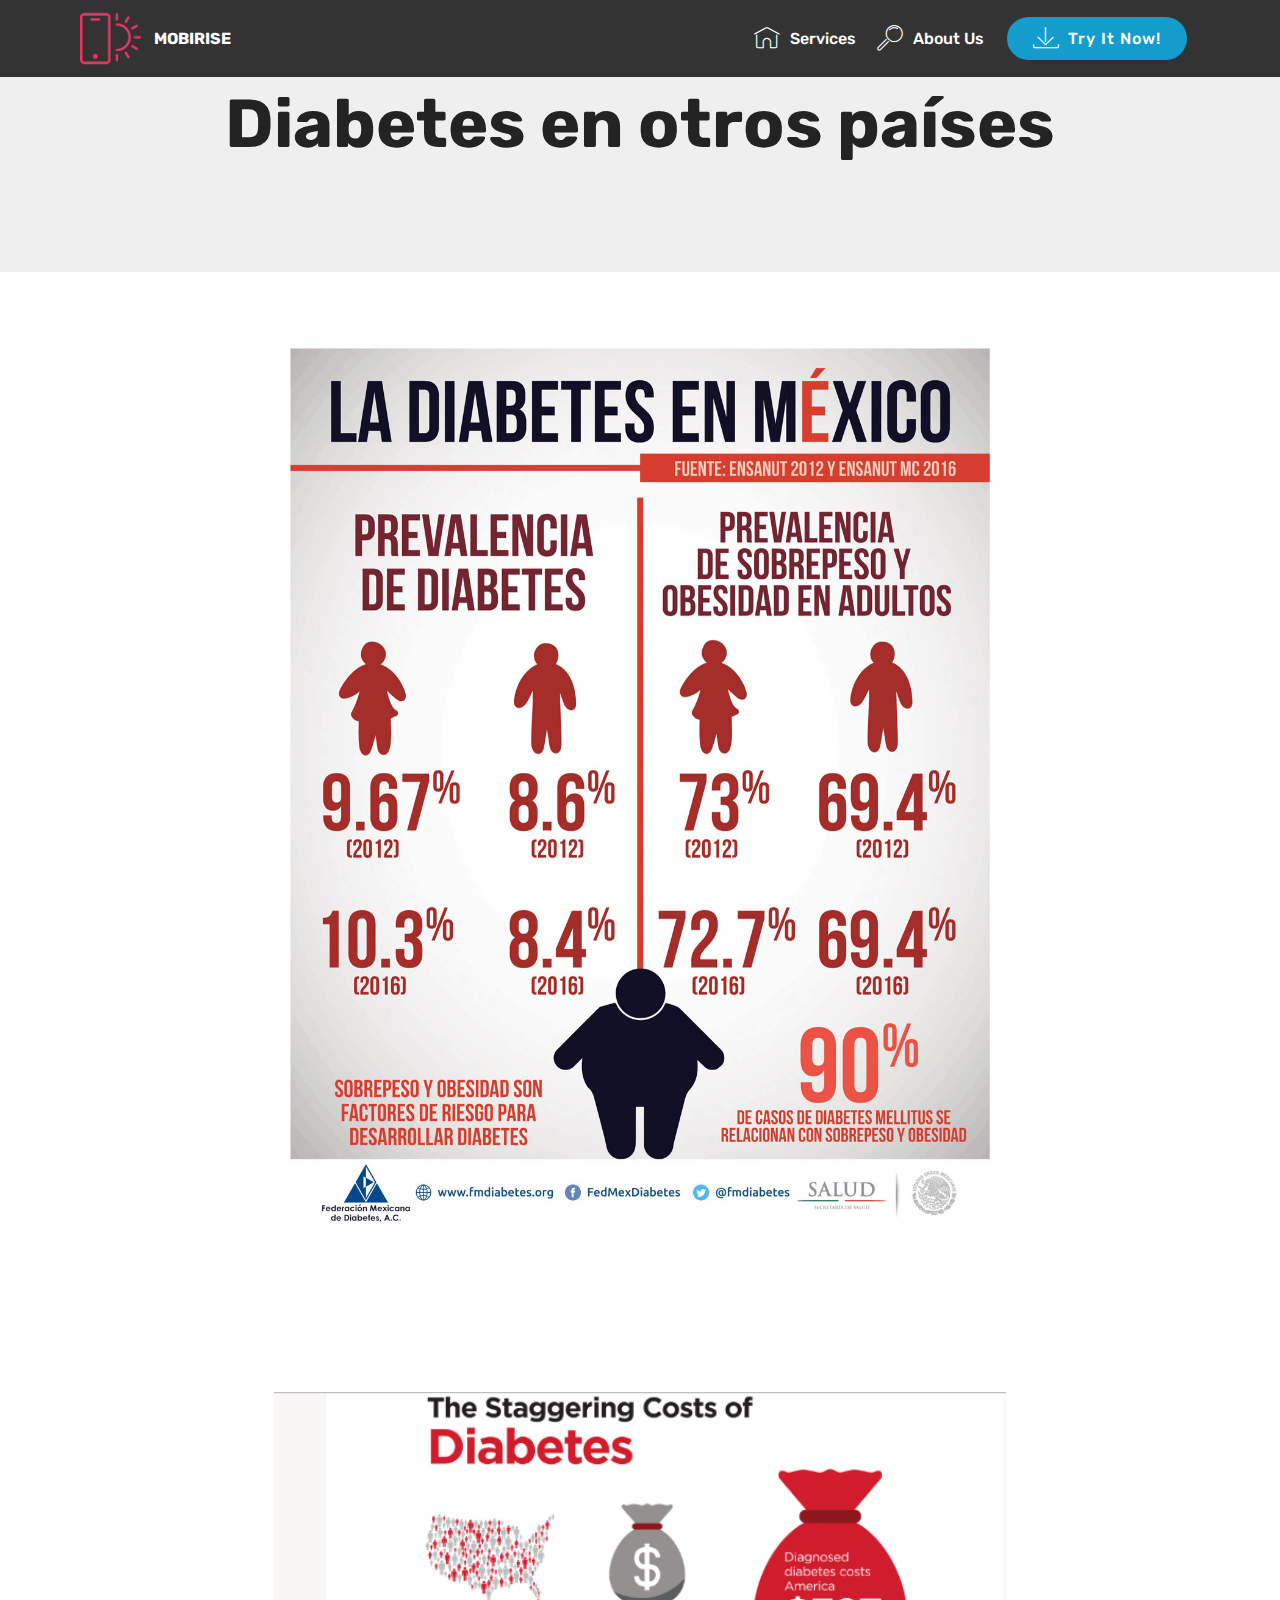
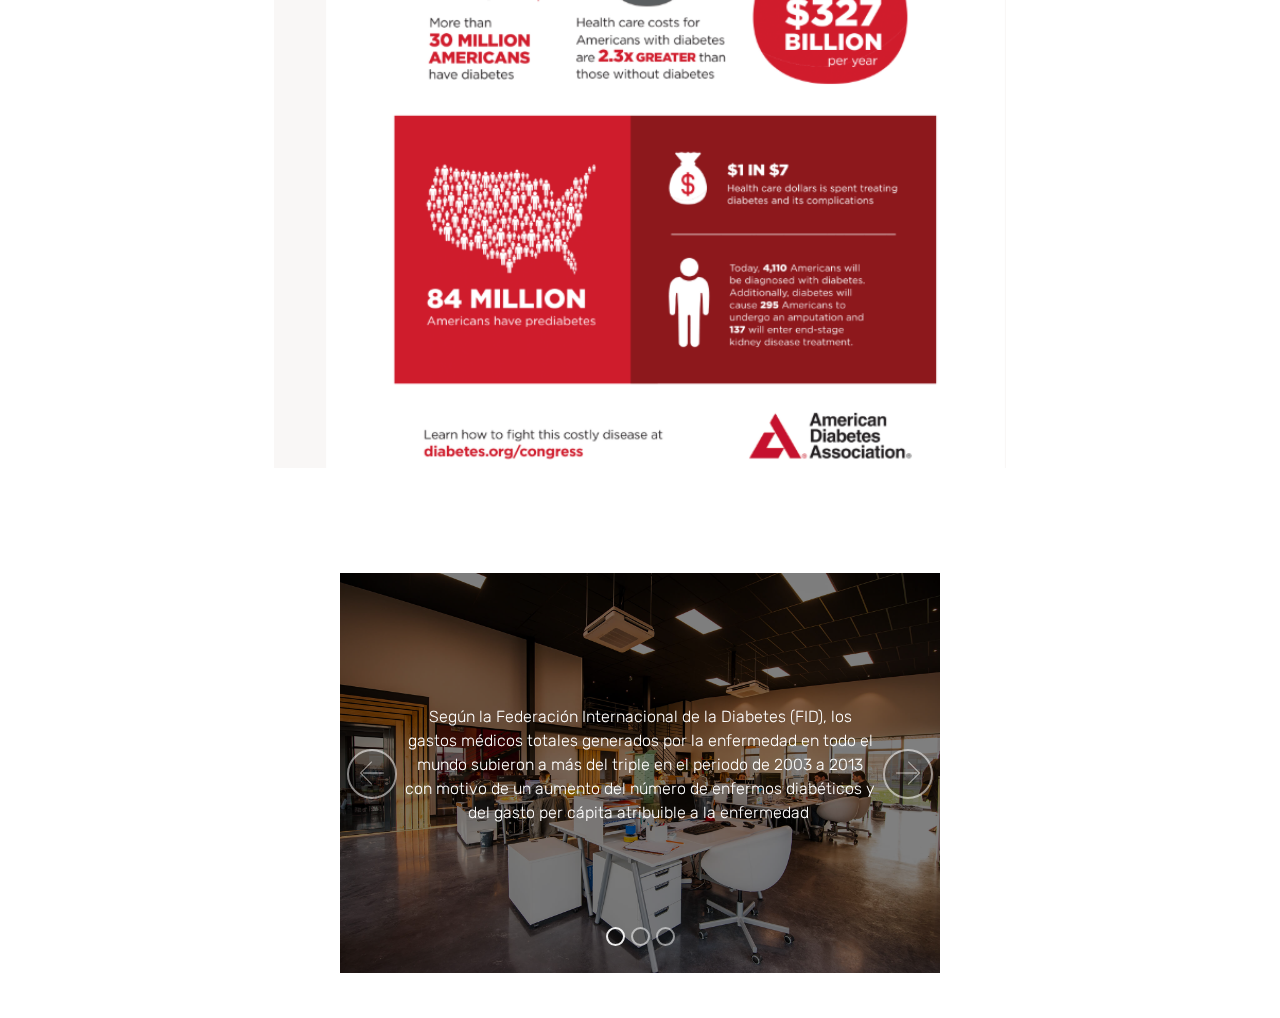
<file: page4.html>
<!DOCTYPE html>
<html  >
<head>
  <!-- Site made with Mobirise Website Builder v4.10.15, https://mobirise.com -->
  <meta charset="UTF-8">
  <meta http-equiv="X-UA-Compatible" content="IE=edge">
  <meta name="generator" content="Mobirise v4.10.15, mobirise.com">
  <meta name="viewport" content="width=device-width, initial-scale=1, minimum-scale=1">
  <link rel="shortcut icon" href="assets/images/logo2.png" type="image/x-icon">
  <meta name="description" content="Web Creator Description">
  
  <title>Diabetes en otros países</title>
  <link rel="stylesheet" href="assets/web/assets/mobirise-icons/mobirise-icons.css">
  <link rel="stylesheet" href="assets/bootstrap/css/bootstrap.min.css">
  <link rel="stylesheet" href="assets/bootstrap/css/bootstrap-grid.min.css">
  <link rel="stylesheet" href="assets/bootstrap/css/bootstrap-reboot.min.css">
  <link rel="stylesheet" href="assets/tether/tether.min.css">
  <link rel="stylesheet" href="assets/dropdown/css/style.css">
  <link rel="stylesheet" href="assets/theme/css/style.css">
  <link rel="preload" as="style" href="assets/mobirise/css/mbr-additional.css"><link rel="stylesheet" href="assets/mobirise/css/mbr-additional.css" type="text/css">
  
  
  
</head>
<body>
  <section class="menu cid-rDGLq5oZCg" once="menu" id="menu1-g">

    

    <nav class="navbar navbar-expand beta-menu navbar-dropdown align-items-center navbar-fixed-top navbar-toggleable-sm">
        <button class="navbar-toggler navbar-toggler-right" type="button" data-toggle="collapse" data-target="#navbarSupportedContent" aria-controls="navbarSupportedContent" aria-expanded="false" aria-label="Toggle navigation">
            <div class="hamburger">
                <span></span>
                <span></span>
                <span></span>
                <span></span>
            </div>
        </button>
        <div class="menu-logo">
            <div class="navbar-brand">
                <span class="navbar-logo">
                    <a href="https://mobirise.com">
                         <img src="assets/images/logo2.png" alt="Mobirise" style="height: 3.8rem;">
                    </a>
                </span>
                <span class="navbar-caption-wrap">
                    <a class="navbar-caption text-white display-4" href="https://mobirise.com">
                        MOBIRISE
                    </a>
                </span>
            </div>
        </div>
        <div class="collapse navbar-collapse" id="navbarSupportedContent">
            <ul class="navbar-nav nav-dropdown" data-app-modern-menu="true">
                <li class="nav-item">
                    <a class="nav-link link text-white display-4" href="https://mobirise.com">
                        <span class="mbri-home mbr-iconfont mbr-iconfont-btn"></span>
                        Services
                    </a>
                </li>
                <li class="nav-item">
                    <a class="nav-link link text-white display-4" href="https://mobirise.com">
                        <span class="mbri-search mbr-iconfont mbr-iconfont-btn"></span>
                        About Us
                    </a>
                </li>
            </ul>
            <div class="navbar-buttons mbr-section-btn">
                <a class="btn btn-sm btn-primary display-4" href="https://mobirise.com">
                    <span class="mbri-save mbr-iconfont mbr-iconfont-btn "></span>
                    Try It Now!
                </a>
            </div>
        </div>
    </nav>
</section>

<section class="engine"><a href="https://mobirise.info/l">free site templates</a></section><section class="header1 cid-rDKBFGl4ED" id="header16-17">

    

    

    <div class="container">
        <div class="row justify-content-md-center">
            <div class="col-md-10 align-center">
                <h1 class="mbr-section-title mbr-bold pb-3 mbr-fonts-style display-1">
                    Diabetes en otros países</h1>
                
                
                
            </div>
        </div>
    </div>

</section>

<section class="cid-rDKBBtCi4f" id="image1-15">

    

    <figure class="mbr-figure container">
        <div class="image-block" style="width: 66%;">
            <img src="assets/images/imagen5-1200x1538.png" width="1400" alt="Mobirise" title="">
            
        </div>
    </figure>
</section>

<section class="cid-rDKBCCpEEB" id="image1-16">

    

    <figure class="mbr-figure container">
        <div class="image-block" style="width: 66%;">
            <img src="assets/images/imagen6-690x638.png" width="1400" alt="Mobirise" title="">
            
        </div>
    </figure>
</section>

<section class="carousel slide cid-rDKGexV4FG" data-interval="false" id="slider2-19">

    
    <div class="container content-slider">
        <div class="content-slider-wrap">
            <div><div class="mbr-slider slide carousel" data-pause="true" data-keyboard="false" data-ride="false" data-interval="false"><ol class="carousel-indicators"><li data-app-prevent-settings="" data-target="#slider2-19" class=" active" data-slide-to="0"></li><li data-app-prevent-settings="" data-target="#slider2-19" data-slide-to="1"></li><li data-app-prevent-settings="" data-target="#slider2-19" data-slide-to="2"></li></ol><div class="carousel-inner" role="listbox"><div class="carousel-item slider-fullscreen-image active" data-bg-video-slide="false" style="background-image: url(assets/images/background1.jpg);"><div class="container container-slide"><div class="image_wrapper"><div class="mbr-overlay"></div><img src="assets/images/background1.jpg"><div class="carousel-caption justify-content-center"><div class="col-10 align-center"><p class="lead mbr-text mbr-fonts-style display-7">Según la Federación Internacional de la Diabetes (FID), los gastos médicos totales generados por la enfermedad en todo el mundo subieron a más del triple en el periodo de 2003 a 2013 con motivo de un aumento del número de enfermos diabéticos y del gasto per cápita atribuible a la enfermedad&nbsp;<br></p></div></div></div></div></div><div class="carousel-item slider-fullscreen-image" data-bg-video-slide="false" style="background-image: url(assets/images/background2.jpg);"><div class="container container-slide"><div class="image_wrapper"><div class="mbr-overlay"></div><img src="assets/images/background2.jpg"><div class="carousel-caption justify-content-center"><div class="col-10 align-center"><p class="lead mbr-text mbr-fonts-style display-7">Entre los costos médicos directos figuran los de prevenir y tratar la enfermedad y sus complicaciones. Comprenden los de la atención ambulatoria y de urgencias; los de la atención intrahospitalaria; los de los medicamentos e insumos médicos, tales como los dispositivos de inyección y los que se utilizan para el control de la glucemia por el propio paciente; y los de la atención médica prolongada</p></div></div></div></div></div><div class="carousel-item slider-fullscreen-image" data-bg-video-slide="false" style="background-image: url(assets/images/background3.jpg);"><div class="container container-slide"><div class="image_wrapper"><div class="mbr-overlay"></div><img src="assets/images/background3.jpg"><div class="carousel-caption justify-content-center"><div class="col-10 align-center"><p class="lead mbr-text mbr-fonts-style display-7">Gasto anual generado por la diabetes
<br>+$ 827 000 millones.&nbsp;<br></p></div></div></div></div></div></div><a data-app-prevent-settings="" class="carousel-control carousel-control-prev" role="button" data-slide="prev" href="#slider2-19"><span aria-hidden="true" class="mbri-left mbr-iconfont"></span><span class="sr-only">Previous</span></a><a data-app-prevent-settings="" class="carousel-control carousel-control-next" role="button" data-slide="next" href="#slider2-19"><span aria-hidden="true" class="mbri-right mbr-iconfont"></span><span class="sr-only">Next</span></a></div></div> 
        </div>
    </div>
</section>


  <script src="assets/web/assets/jquery/jquery.min.js"></script>
  <script src="assets/popper/popper.min.js"></script>
  <script src="assets/bootstrap/js/bootstrap.min.js"></script>
  <script src="assets/tether/tether.min.js"></script>
  <script src="assets/smoothscroll/smooth-scroll.js"></script>
  <script src="assets/touchswipe/jquery.touch-swipe.min.js"></script>
  <script src="assets/ytplayer/jquery.mb.ytplayer.min.js"></script>
  <script src="assets/vimeoplayer/jquery.mb.vimeo_player.js"></script>
  <script src="assets/bootstrapcarouselswipe/bootstrap-carousel-swipe.js"></script>
  <script src="assets/dropdown/js/nav-dropdown.js"></script>
  <script src="assets/dropdown/js/navbar-dropdown.js"></script>
  <script src="assets/theme/js/script.js"></script>
  <script src="assets/slidervideo/script.js"></script>
  
  
</body>
</html>
</file>
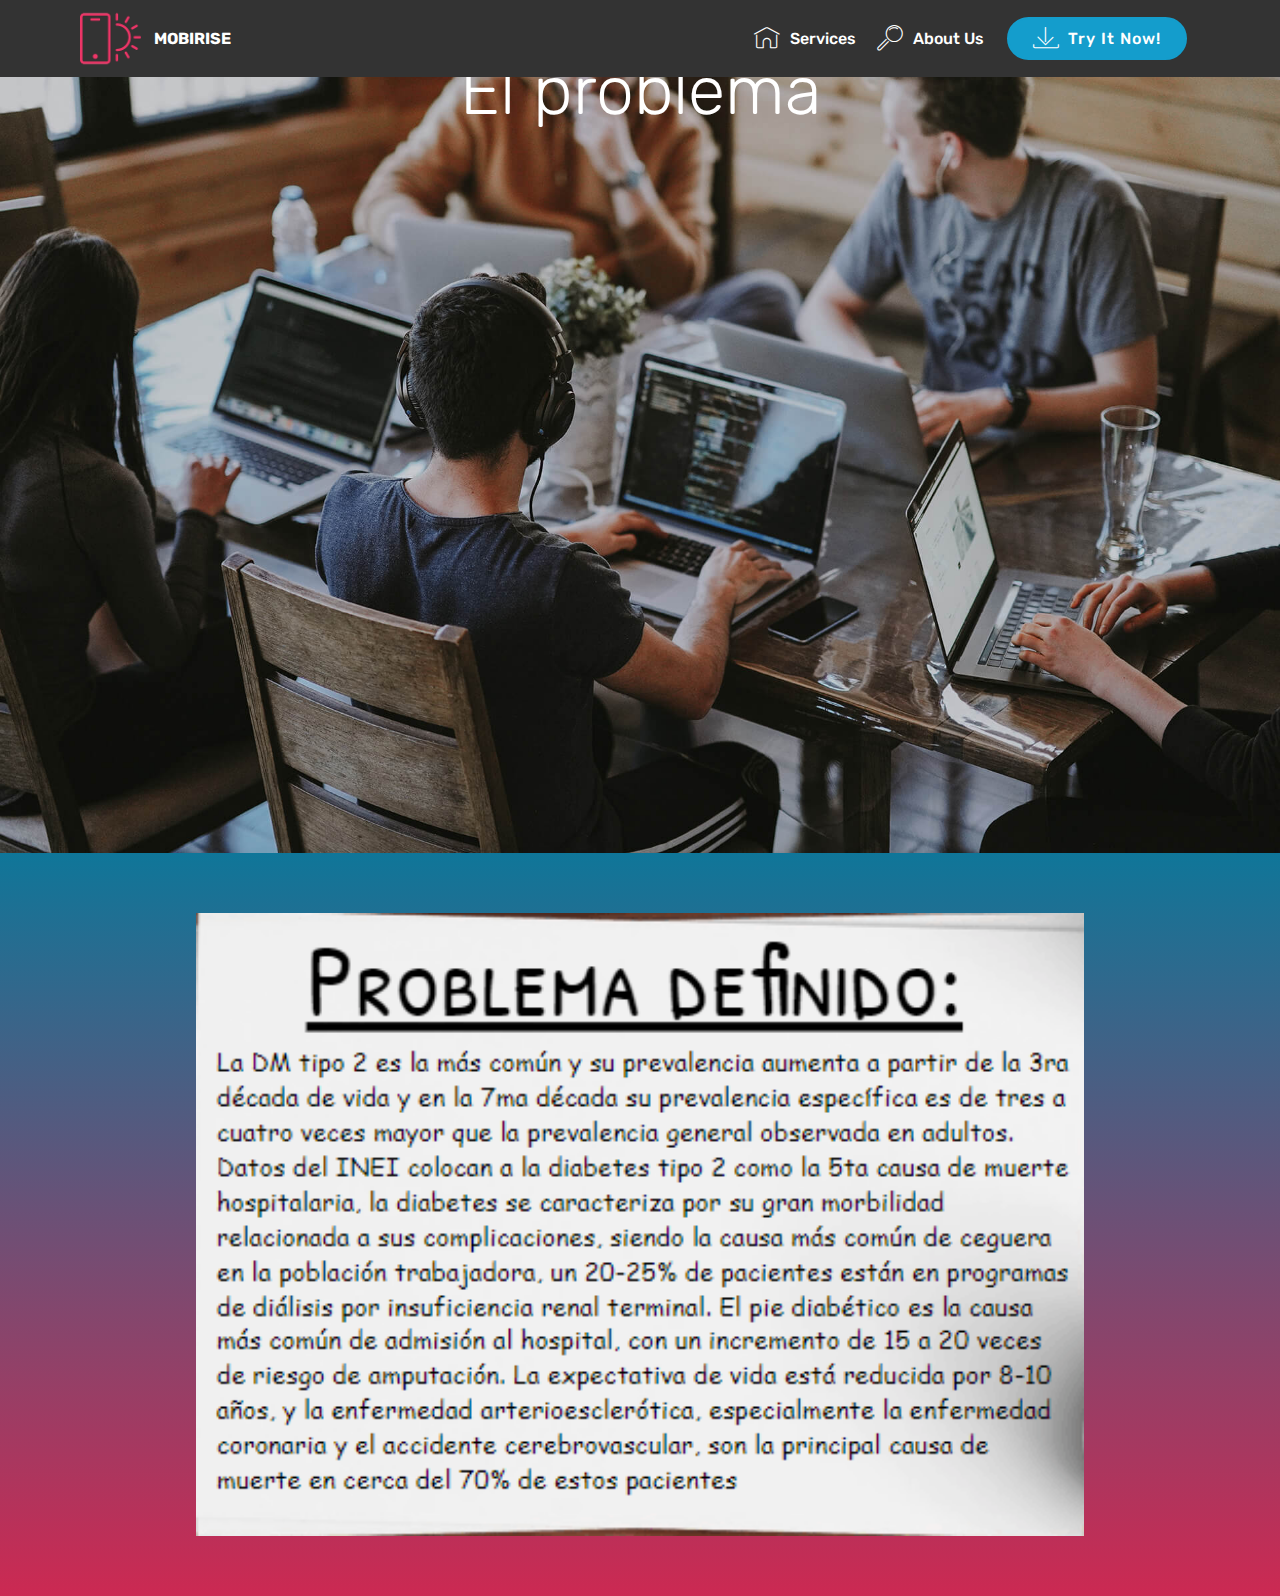
<file: page5.html>
<!DOCTYPE html>
<html  >
<head>
  <!-- Site made with Mobirise Website Builder v4.10.15, https://mobirise.com -->
  <meta charset="UTF-8">
  <meta http-equiv="X-UA-Compatible" content="IE=edge">
  <meta name="generator" content="Mobirise v4.10.15, mobirise.com">
  <meta name="viewport" content="width=device-width, initial-scale=1, minimum-scale=1">
  <link rel="shortcut icon" href="assets/images/logo2.png" type="image/x-icon">
  <meta name="description" content="Web Creator Description">
  
  <title>El problema</title>
  <link rel="stylesheet" href="assets/web/assets/mobirise-icons/mobirise-icons.css">
  <link rel="stylesheet" href="assets/bootstrap/css/bootstrap.min.css">
  <link rel="stylesheet" href="assets/bootstrap/css/bootstrap-grid.min.css">
  <link rel="stylesheet" href="assets/bootstrap/css/bootstrap-reboot.min.css">
  <link rel="stylesheet" href="assets/tether/tether.min.css">
  <link rel="stylesheet" href="assets/dropdown/css/style.css">
  <link rel="stylesheet" href="assets/theme/css/style.css">
  <link rel="preload" as="style" href="assets/mobirise/css/mbr-additional.css"><link rel="stylesheet" href="assets/mobirise/css/mbr-additional.css" type="text/css">
  
  
  
</head>
<body>
  <section class="menu cid-rDGLqwybf3" once="menu" id="menu1-i">

    

    <nav class="navbar navbar-expand beta-menu navbar-dropdown align-items-center navbar-fixed-top navbar-toggleable-sm">
        <button class="navbar-toggler navbar-toggler-right" type="button" data-toggle="collapse" data-target="#navbarSupportedContent" aria-controls="navbarSupportedContent" aria-expanded="false" aria-label="Toggle navigation">
            <div class="hamburger">
                <span></span>
                <span></span>
                <span></span>
                <span></span>
            </div>
        </button>
        <div class="menu-logo">
            <div class="navbar-brand">
                <span class="navbar-logo">
                    <a href="https://mobirise.com">
                         <img src="assets/images/logo2.png" alt="Mobirise" style="height: 3.8rem;">
                    </a>
                </span>
                <span class="navbar-caption-wrap">
                    <a class="navbar-caption text-white display-4" href="https://mobirise.com">
                        MOBIRISE
                    </a>
                </span>
            </div>
        </div>
        <div class="collapse navbar-collapse" id="navbarSupportedContent">
            <ul class="navbar-nav nav-dropdown" data-app-modern-menu="true">
                <li class="nav-item">
                    <a class="nav-link link text-white display-4" href="https://mobirise.com">
                        <span class="mbri-home mbr-iconfont mbr-iconfont-btn"></span>
                        Services
                    </a>
                </li>
                <li class="nav-item">
                    <a class="nav-link link text-white display-4" href="https://mobirise.com">
                        <span class="mbri-search mbr-iconfont mbr-iconfont-btn"></span>
                        About Us
                    </a>
                </li>
            </ul>
            <div class="navbar-buttons mbr-section-btn">
                <a class="btn btn-sm btn-primary display-4" href="https://mobirise.com">
                    <span class="mbri-save mbr-iconfont mbr-iconfont-btn "></span>
                    Try It Now!
                </a>
            </div>
        </div>
    </nav>
</section>

<section class="engine"><a href="https://mobirise.info/d">free web maker</a></section><section class="cid-rDGLqzgFAN" id="image2-j">

    

    <figure class="mbr-figure">
        <div class="image-block" style="width: 100%;">
            <img src="assets/images/background4.jpg" alt="Mobirise" title="">
            <figcaption class="mbr-figure-caption mbr-figure-caption-over">
                <div class="pb-5 px-3 mbr-white align-center mbr-fonts-style display-1">El problema<br><br><br><br><br><br><br><br><br><br><br></div>
            </figcaption>
        </div>
    </figure>
</section>

<section class="cid-rDKJhgYQdu" id="image3-1b">

    

    <figure class="mbr-figure container">
            <div class="image-block" style="width: 80%;">
                <img src="assets/images/o-432x303.png" width="1400" alt="Mobirise" title="">
                
            </div>
    </figure>
</section>


  <script src="assets/web/assets/jquery/jquery.min.js"></script>
  <script src="assets/popper/popper.min.js"></script>
  <script src="assets/bootstrap/js/bootstrap.min.js"></script>
  <script src="assets/tether/tether.min.js"></script>
  <script src="assets/smoothscroll/smooth-scroll.js"></script>
  <script src="assets/dropdown/js/nav-dropdown.js"></script>
  <script src="assets/dropdown/js/navbar-dropdown.js"></script>
  <script src="assets/touchswipe/jquery.touch-swipe.min.js"></script>
  <script src="assets/theme/js/script.js"></script>
  
  
</body>
</html>
</file>
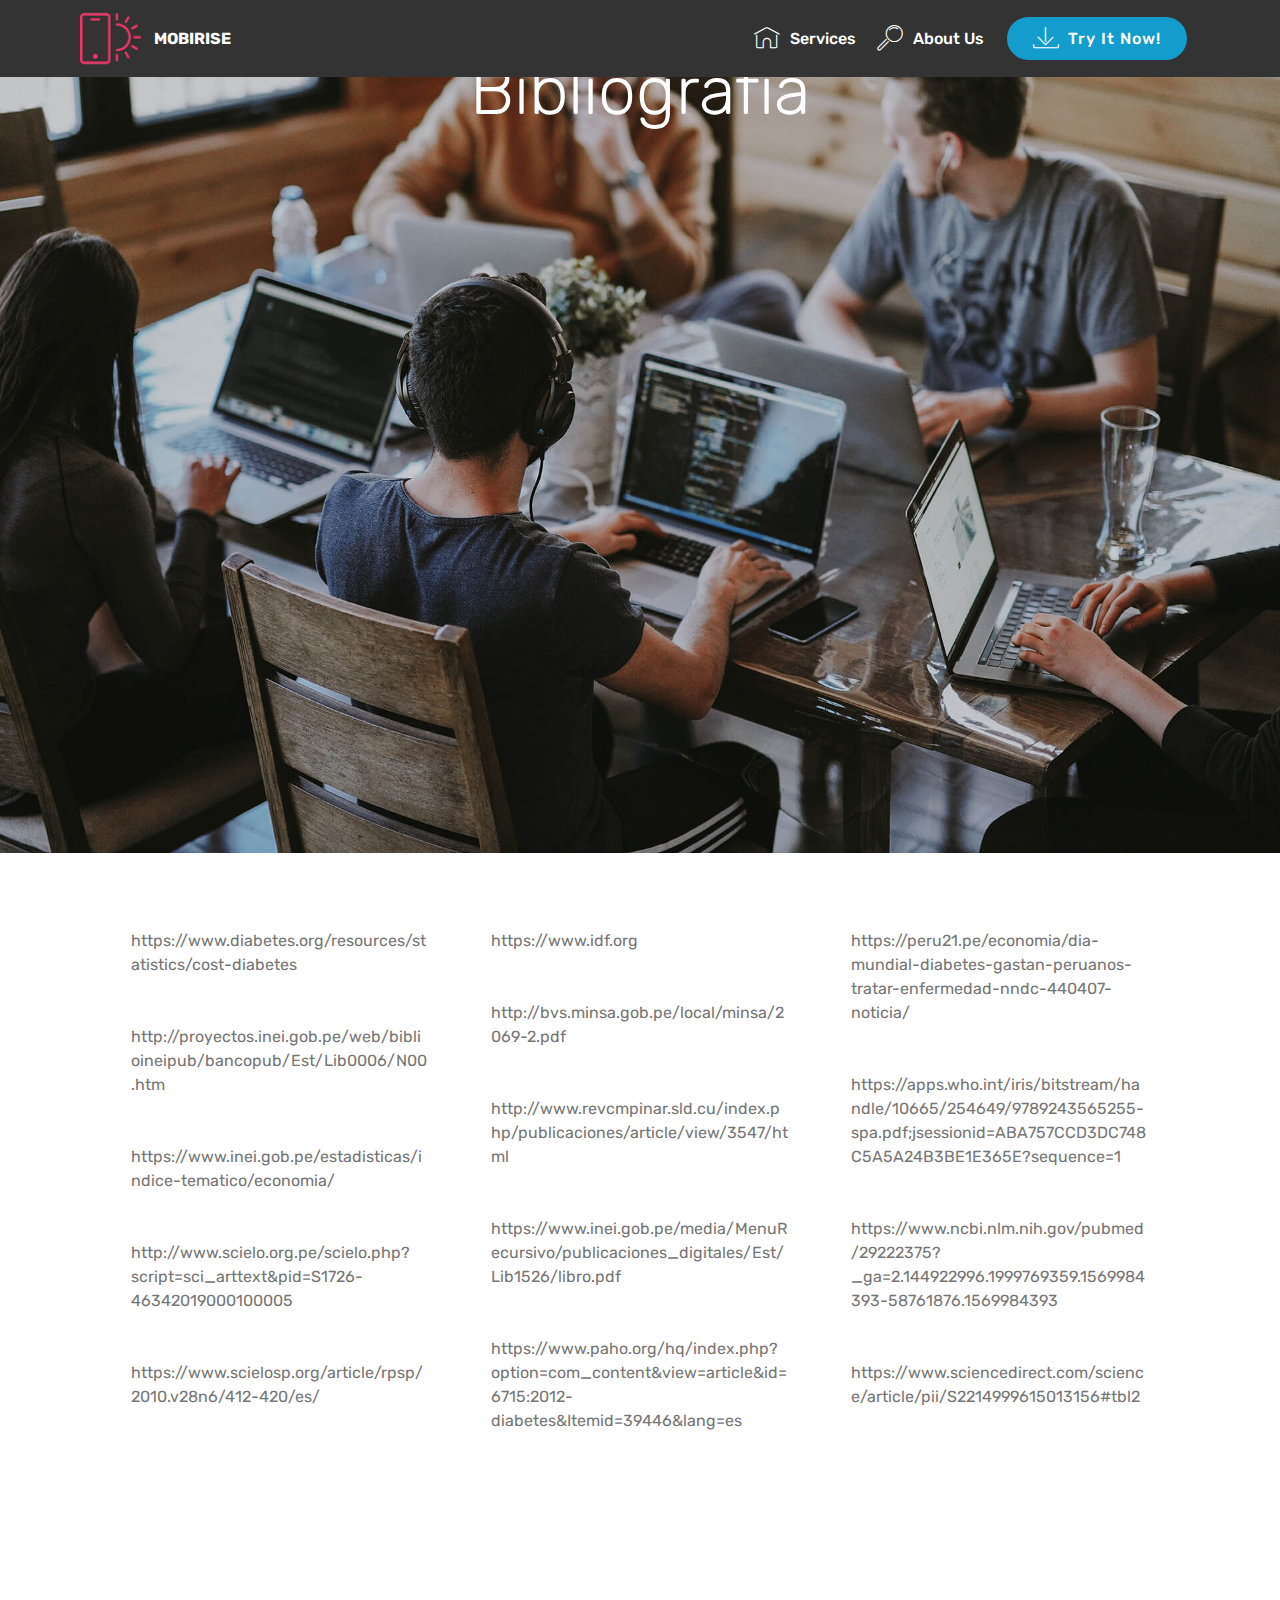
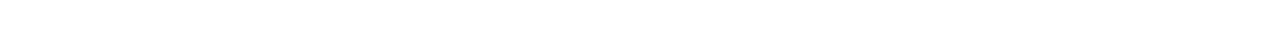
<file: page6.html>
<!DOCTYPE html>
<html  >
<head>
  <!-- Site made with Mobirise Website Builder v4.10.15, https://mobirise.com -->
  <meta charset="UTF-8">
  <meta http-equiv="X-UA-Compatible" content="IE=edge">
  <meta name="generator" content="Mobirise v4.10.15, mobirise.com">
  <meta name="viewport" content="width=device-width, initial-scale=1, minimum-scale=1">
  <link rel="shortcut icon" href="assets/images/logo2.png" type="image/x-icon">
  <meta name="description" content="Web Creator Description">
  
  <title>Bibliografía</title>
  <link rel="stylesheet" href="assets/web/assets/mobirise-icons/mobirise-icons.css">
  <link rel="stylesheet" href="assets/bootstrap/css/bootstrap.min.css">
  <link rel="stylesheet" href="assets/bootstrap/css/bootstrap-grid.min.css">
  <link rel="stylesheet" href="assets/bootstrap/css/bootstrap-reboot.min.css">
  <link rel="stylesheet" href="assets/tether/tether.min.css">
  <link rel="stylesheet" href="assets/dropdown/css/style.css">
  <link rel="stylesheet" href="assets/theme/css/style.css">
  <link rel="preload" as="style" href="assets/mobirise/css/mbr-additional.css"><link rel="stylesheet" href="assets/mobirise/css/mbr-additional.css" type="text/css">
  
  
  
</head>
<body>
  <section class="menu cid-rDGLqZ8bhR" once="menu" id="menu1-k">

    

    <nav class="navbar navbar-expand beta-menu navbar-dropdown align-items-center navbar-fixed-top navbar-toggleable-sm">
        <button class="navbar-toggler navbar-toggler-right" type="button" data-toggle="collapse" data-target="#navbarSupportedContent" aria-controls="navbarSupportedContent" aria-expanded="false" aria-label="Toggle navigation">
            <div class="hamburger">
                <span></span>
                <span></span>
                <span></span>
                <span></span>
            </div>
        </button>
        <div class="menu-logo">
            <div class="navbar-brand">
                <span class="navbar-logo">
                    <a href="https://mobirise.com">
                         <img src="assets/images/logo2.png" alt="Mobirise" style="height: 3.8rem;">
                    </a>
                </span>
                <span class="navbar-caption-wrap">
                    <a class="navbar-caption text-white display-4" href="https://mobirise.com">
                        MOBIRISE
                    </a>
                </span>
            </div>
        </div>
        <div class="collapse navbar-collapse" id="navbarSupportedContent">
            <ul class="navbar-nav nav-dropdown" data-app-modern-menu="true">
                <li class="nav-item">
                    <a class="nav-link link text-white display-4" href="https://mobirise.com">
                        <span class="mbri-home mbr-iconfont mbr-iconfont-btn"></span>
                        Services
                    </a>
                </li>
                <li class="nav-item">
                    <a class="nav-link link text-white display-4" href="https://mobirise.com">
                        <span class="mbri-search mbr-iconfont mbr-iconfont-btn"></span>
                        About Us
                    </a>
                </li>
            </ul>
            <div class="navbar-buttons mbr-section-btn">
                <a class="btn btn-sm btn-primary display-4" href="https://mobirise.com">
                    <span class="mbri-save mbr-iconfont mbr-iconfont-btn "></span>
                    Try It Now!
                </a>
            </div>
        </div>
    </nav>
</section>

<section class="engine"><a href="https://mobirise.info/q">free responsive site templates</a></section><section class="cid-rDGLr1Nyzm" id="image2-l">

    

    <figure class="mbr-figure">
        <div class="image-block" style="width: 100%;">
            <img src="assets/images/background4.jpg" alt="Mobirise" title="">
            <figcaption class="mbr-figure-caption mbr-figure-caption-over">
                <div class="pb-5 px-3 mbr-white align-center mbr-fonts-style display-1"><br><br>Bibliografía<br><br><br><br><br><br><br><br><br><br><br></div>
            </figcaption>
        </div>
    </figure>
</section>

<section class="mbr-section article content14 cid-rDKKXfKdKS" id="content14-1d">
      
     

    <div class="container">
        <div class="media-container-row">
            <div class="row col-12 col-md-12">
                <div class="col-12 mbr-text mbr-fonts-style col-md-4 display-7">
                     <p class="p-3">https://www.diabetes.org/resources/statistics/cost-diabetes
</p><p class="p-3">http://proyectos.inei.gob.pe/web/biblioineipub/bancopub/Est/Lib0006/N00.htm
</p><p class="p-3">https://www.inei.gob.pe/estadisticas/indice-tematico/economia/
</p><p class="p-3">http://www.scielo.org.pe/scielo.php?script=sci_arttext&amp;pid=S1726-46342019000100005
</p><p class="p-3">https://www.scielosp.org/article/rpsp/2010.v28n6/412-420/es/
</p><p class="p-3"><br></p><p class="p-3"><br></p>
                </div>
                <div class="col-12 mbr-text mbr-fonts-style display-7 col-md-4">
                     <p class="p-3">https://www.idf.org
</p><p class="p-3">http://bvs.minsa.gob.pe/local/minsa/2069-2.pdf
</p><p class="p-3">http://www.revcmpinar.sld.cu/index.php/publicaciones/article/view/3547/html
</p><p class="p-3">https://www.inei.gob.pe/media/MenuRecursivo/publicaciones_digitales/Est/Lib1526/libro.pdf
</p><p class="p-3">https://www.paho.org/hq/index.php?option=com_content&amp;view=article&amp;id=6715:2012-diabetes&amp;Itemid=39446&amp;lang=es
</p><p class="p-3"><br></p>
                </div>
                <div class="col-12 col-md-4 mbr-text mbr-fonts-style display-7">
                     <p class="p-3">https://peru21.pe/economia/dia-mundial-diabetes-gastan-peruanos-tratar-enfermedad-nndc-440407-noticia/
</p><p class="p-3">https://apps.who.int/iris/bitstream/handle/10665/254649/9789243565255-spa.pdf;jsessionid=ABA757CCD3DC748C5A5A24B3BE1E365E?sequence=1
</p><p class="p-3">https://www.ncbi.nlm.nih.gov/pubmed/29222375?_ga=2.144922996.1999769359.1569984393-58761876.1569984393
</p><p class="p-3">https://www.sciencedirect.com/science/article/pii/S2214999615013156#tbl2
</p><p class="p-3"><br></p>
                </div>
            </div>
        </div>
    </div>
</section>


  <script src="assets/web/assets/jquery/jquery.min.js"></script>
  <script src="assets/popper/popper.min.js"></script>
  <script src="assets/bootstrap/js/bootstrap.min.js"></script>
  <script src="assets/tether/tether.min.js"></script>
  <script src="assets/smoothscroll/smooth-scroll.js"></script>
  <script src="assets/dropdown/js/nav-dropdown.js"></script>
  <script src="assets/dropdown/js/navbar-dropdown.js"></script>
  <script src="assets/touchswipe/jquery.touch-swipe.min.js"></script>
  <script src="assets/theme/js/script.js"></script>
  
  
</body>
</html>
</file>
<file: assets/web/assets/mobirise-icons/mobirise-icons.css>
@font-face {
  font-family: 'MobiriseIcons';
  src:  url('mobirise-icons.eot?spat4u');
  src:  url('mobirise-icons.eot?spat4u#iefix') format('embedded-opentype'),
    url('mobirise-icons.ttf?spat4u') format('truetype'),
    url('mobirise-icons.woff?spat4u') format('woff'),
    url('mobirise-icons.svg?spat4u#MobiriseIcons') format('svg');
  font-weight: normal;
  font-style: normal;
  font-display: swap;
}

[class^="mbri-"], [class*=" mbri-"] {
  /* use !important to prevent issues with browser extensions that change fonts */
  font-family: MobiriseIcons !important;
  speak: none;
  font-style: normal;
  font-weight: normal;
  font-variant: normal;
  text-transform: none;
  line-height: 1;

  /* Better Font Rendering =========== */
  -webkit-font-smoothing: antialiased;
  -moz-osx-font-smoothing: grayscale;
}

.mbri-add-submenu:before {
  content: "\e900";
}
.mbri-alert:before {
  content: "\e901";
}
.mbri-align-center:before {
  content: "\e902";
}
.mbri-align-justify:before {
  content: "\e903";
}
.mbri-align-left:before {
  content: "\e904";
}
.mbri-align-right:before {
  content: "\e905";
}
.mbri-android:before {
  content: "\e906";
}
.mbri-apple:before {
  content: "\e907";
}
.mbri-arrow-down:before {
  content: "\e908";
}
.mbri-arrow-next:before {
  content: "\e909";
}
.mbri-arrow-prev:before {
  content: "\e90a";
}
.mbri-arrow-up:before {
  content: "\e90b";
}
.mbri-bold:before {
  content: "\e90c";
}
.mbri-bookmark:before {
  content: "\e90d";
}
.mbri-bootstrap:before {
  content: "\e90e";
}
.mbri-briefcase:before {
  content: "\e90f";
}
.mbri-browse:before {
  content: "\e910";
}
.mbri-bulleted-list:before {
  content: "\e911";
}
.mbri-calendar:before {
  content: "\e912";
}
.mbri-camera:before {
  content: "\e913";
}
.mbri-cart-add:before {
  content: "\e914";
}
.mbri-cart-full:before {
  content: "\e915";
}
.mbri-cash:before {
  content: "\e916";
}
.mbri-change-style:before {
  content: "\e917";
}
.mbri-chat:before {
  content: "\e918";
}
.mbri-clock:before {
  content: "\e919";
}
.mbri-close:before {
  content: "\e91a";
}
.mbri-cloud:before {
  content: "\e91b";
}
.mbri-code:before {
  content: "\e91c";
}
.mbri-contact-form:before {
  content: "\e91d";
}
.mbri-credit-card:before {
  content: "\e91e";
}
.mbri-cursor-click:before {
  content: "\e91f";
}
.mbri-cust-feedback:before {
  content: "\e920";
}
.mbri-database:before {
  content: "\e921";
}
.mbri-delivery:before {
  content: "\e922";
}
.mbri-desktop:before {
  content: "\e923";
}
.mbri-devices:before {
  content: "\e924";
}
.mbri-down:before {
  content: "\e925";
}
.mbri-download:before {
  content: "\e989";
}
.mbri-drag-n-drop:before {
  content: "\e927";
}
.mbri-drag-n-drop2:before {
  content: "\e928";
}
.mbri-edit:before {
  content: "\e929";
}
.mbri-edit2:before {
  content: "\e92a";
}
.mbri-error:before {
  content: "\e92b";
}
.mbri-extension:before {
  content: "\e92c";
}
.mbri-features:before {
  content: "\e92d";
}
.mbri-file:before {
  content: "\e92e";
}
.mbri-flag:before {
  content: "\e92f";
}
.mbri-folder:before {
  content: "\e930";
}
.mbri-gift:before {
  content: "\e931";
}
.mbri-github:before {
  content: "\e932";
}
.mbri-globe:before {
  content: "\e933";
}
.mbri-globe-2:before {
  content: "\e934";
}
.mbri-growing-chart:before {
  content: "\e935";
}
.mbri-hearth:before {
  content: "\e936";
}
.mbri-help:before {
  content: "\e937";
}
.mbri-home:before {
  content: "\e938";
}
.mbri-hot-cup:before {
  content: "\e939";
}
.mbri-idea:before {
  content: "\e93a";
}
.mbri-image-gallery:before {
  content: "\e93b";
}
.mbri-image-slider:before {
  content: "\e93c";
}
.mbri-info:before {
  content: "\e93d";
}
.mbri-italic:before {
  content: "\e93e";
}
.mbri-key:before {
  content: "\e93f";
}
.mbri-laptop:before {
  content: "\e940";
}
.mbri-layers:before {
  content: "\e941";
}
.mbri-left-right:before {
  content: "\e942";
}
.mbri-left:before {
  content: "\e943";
}
.mbri-letter:before {
  content: "\e944";
}
.mbri-like:before {
  content: "\e945";
}
.mbri-link:before {
  content: "\e946";
}
.mbri-lock:before {
  content: "\e947";
}
.mbri-login:before {
  content: "\e948";
}
.mbri-logout:before {
  content: "\e949";
}
.mbri-magic-stick:before {
  content: "\e94a";
}
.mbri-map-pin:before {
  content: "\e94b";
}
.mbri-menu:before {
  content: "\e94c";
}
.mbri-mobile:before {
  content: "\e94d";
}
.mbri-mobile2:before {
  content: "\e94e";
}
.mbri-mobirise:before {
  content: "\e94f";
}
.mbri-more-horizontal:before {
  content: "\e950";
}
.mbri-more-vertical:before {
  content: "\e951";
}
.mbri-music:before {
  content: "\e952";
}
.mbri-new-file:before {
  content: "\e953";
}
.mbri-numbered-list:before {
  content: "\e954";
}
.mbri-opened-folder:before {
  content: "\e955";
}
.mbri-pages:before {
  content: "\e956";
}
.mbri-paper-plane:before {
  content: "\e957";
}
.mbri-paperclip:before {
  content: "\e958";
}
.mbri-photo:before {
  content: "\e959";
}
.mbri-photos:before {
  content: "\e95a";
}
.mbri-pin:before {
  content: "\e95b";
}
.mbri-play:before {
  content: "\e95c";
}
.mbri-plus:before {
  content: "\e95d";
}
.mbri-preview:before {
  content: "\e95e";
}
.mbri-print:before {
  content: "\e95f";
}
.mbri-protect:before {
  content: "\e960";
}
.mbri-question:before {
  content: "\e961";
}
.mbri-quote-left:before {
  content: "\e962";
}
.mbri-quote-right:before {
  content: "\e963";
}
.mbri-refresh:before {
  content: "\e964";
}
.mbri-responsive:before {
  content: "\e965";
}
.mbri-right:before {
  content: "\e966";
}
.mbri-rocket:before {
  content: "\e967";
}
.mbri-sad-face:before {
  content: "\e968";
}
.mbri-sale:before {
  content: "\e969";
}
.mbri-save:before {
  content: "\e96a";
}
.mbri-search:before {
  content: "\e96b";
}
.mbri-setting:before {
  content: "\e96c";
}
.mbri-setting2:before {
  content: "\e96d";
}
.mbri-setting3:before {
  content: "\e96e";
}
.mbri-share:before {
  content: "\e96f";
}
.mbri-shopping-bag:before {
  content: "\e970";
}
.mbri-shopping-basket:before {
  content: "\e971";
}
.mbri-shopping-cart:before {
  content: "\e972";
}
.mbri-sites:before {
  content: "\e973";
}
.mbri-smile-face:before {
  content: "\e974";
}
.mbri-speed:before {
  content: "\e975";
}
.mbri-star:before {
  content: "\e976";
}
.mbri-success:before {
  content: "\e977";
}
.mbri-sun:before {
  content: "\e978";
}
.mbri-sun2:before {
  content: "\e979";
}
.mbri-tablet:before {
  content: "\e97a";
}
.mbri-tablet-vertical:before {
  content: "\e97b";
}
.mbri-target:before {
  content: "\e97c";
}
.mbri-timer:before {
  content: "\e97d";
}
.mbri-to-ftp:before {
  content: "\e97e";
}
.mbri-to-local-drive:before {
  content: "\e97f";
}
.mbri-touch-swipe:before {
  content: "\e980";
}
.mbri-touch:before {
  content: "\e981";
}
.mbri-trash:before {
  content: "\e982";
}
.mbri-underline:before {
  content: "\e983";
}
.mbri-unlink:before {
  content: "\e984";
}
.mbri-unlock:before {
  content: "\e985";
}
.mbri-up-down:before {
  content: "\e986";
}
.mbri-up:before {
  content: "\e987";
}
.mbri-update:before {
  content: "\e988";
}
.mbri-upload:before {
 content: "\e926"; 
}
.mbri-user:before {
  content: "\e98a";
}
.mbri-user2:before {
  content: "\e98b";
}
.mbri-users:before {
  content: "\e98c";
}
.mbri-video:before {
  content: "\e98d";
}
.mbri-video-play:before {
  content: "\e98e";
}
.mbri-watch:before {
  content: "\e98f";
}
.mbri-website-theme:before {
  content: "\e990";
}
.mbri-wifi:before {
  content: "\e991";
}
.mbri-windows:before {
  content: "\e992";
}
.mbri-zoom-out:before {
  content: "\e993";
}
.mbri-redo:before {
  content: "\e994";
}
.mbri-undo:before {
  content: "\e995";
}
</file>
<file: assets/dropdown/css/style.css>
.navbar-dropdown {
  left: 0;
  padding: 0;
  position: absolute;
  right: 0;
  top: 0;
  transition: all 0.45s ease;
  z-index: 1030;
  background: #282828; }
  .navbar-dropdown .navbar-logo {
    margin-right: 0.8rem;
    transition: margin 0.3s ease-in-out;
    vertical-align: middle; }
    .navbar-dropdown .navbar-logo img {
      height: 3.125rem;
      transition: all 0.3s ease-in-out; }
    .navbar-dropdown .navbar-logo.mbr-iconfont {
      font-size: 3.125rem;
      line-height: 3.125rem; }
  .navbar-dropdown .navbar-caption {
    font-weight: 700;
    white-space: normal;
    vertical-align: -4px;
    line-height: 3.125rem !important; }
    .navbar-dropdown .navbar-caption, .navbar-dropdown .navbar-caption:hover {
      color: inherit;
      text-decoration: none; }
  .navbar-dropdown .mbr-iconfont + .navbar-caption {
    vertical-align: -1px; }
  .navbar-dropdown.navbar-fixed-top {
    position: fixed; }
  .navbar-dropdown .navbar-brand span {
    vertical-align: -4px; }
  .navbar-dropdown.bg-color.transparent {
    background: none; }
  .navbar-dropdown.navbar-short .navbar-brand {
    padding: 0.625rem 0; }
    .navbar-dropdown.navbar-short .navbar-brand span {
      vertical-align: -1px; }
  .navbar-dropdown.navbar-short .navbar-caption {
    line-height: 2.375rem !important;
    vertical-align: -2px; }
  .navbar-dropdown.navbar-short .navbar-logo {
    margin-right: 0.5rem; }
    .navbar-dropdown.navbar-short .navbar-logo img {
      height: 2.375rem; }
    .navbar-dropdown.navbar-short .navbar-logo.mbr-iconfont {
      font-size: 2.375rem;
      line-height: 2.375rem; }
  .navbar-dropdown.navbar-short .mbr-table-cell {
    height: 3.625rem; }
  .navbar-dropdown .navbar-close {
    left: 0.6875rem;
    position: fixed;
    top: 0.75rem;
    z-index: 1000; }
  .navbar-dropdown .hamburger-icon {
    content: "";
    display: inline-block;
    vertical-align: middle;
    width: 16px;
    -webkit-box-shadow: 0 -6px 0 1px #282828,0 0 0 1px #282828,0 6px 0 1px #282828;
    -moz-box-shadow: 0 -6px 0 1px #282828,0 0 0 1px #282828,0 6px 0 1px #282828;
    box-shadow: 0 -6px 0 1px #282828,0 0 0 1px #282828,0 6px 0 1px #282828; }

.dropdown-menu .dropdown-toggle[data-toggle="dropdown-submenu"]::after {
  border-bottom: 0.35em solid transparent;
  border-left: 0.35em solid;
  border-right: 0;
  border-top: 0.35em solid transparent;
  margin-left: 0.3rem; }

.dropdown-menu .dropdown-item:focus {
  outline: 0; }

.nav-dropdown {
  font-size: 0.75rem;
  font-weight: 500;
  height: auto !important; }
  .nav-dropdown .nav-btn {
    padding-left: 1rem; }
  .nav-dropdown .link {
    margin: .667em 1.667em;
    font-weight: 500;
    padding: 0;
    transition: color .2s ease-in-out; }
    .nav-dropdown .link.dropdown-toggle {
      margin-right: 2.583em; }
      .nav-dropdown .link.dropdown-toggle::after {
        margin-left: .25rem;
        border-top: 0.35em solid;
        border-right: 0.35em solid transparent;
        border-left: 0.35em solid transparent;
        border-bottom: 0; }
      .nav-dropdown .link.dropdown-toggle[aria-expanded="true"] {
        margin: 0;
        padding: 0.667em 3.263em  0.667em 1.667em; }
  .nav-dropdown .link::after,
  .nav-dropdown .dropdown-item::after {
    color: inherit; }
  .nav-dropdown .btn {
    font-size: 0.75rem;
    font-weight: 700;
    letter-spacing: 0;
    margin-bottom: 0;
    padding-left: 1.25rem;
    padding-right: 1.25rem; }
  .nav-dropdown .dropdown-menu {
    border-radius: 0;
    border: 0;
    left: 0;
    margin: 0;
    padding-bottom: 1.25rem;
    padding-top: 1.25rem;
    position: relative; }
  .nav-dropdown .dropdown-submenu {
    margin-left: 0.125rem;
    top: 0; }
  .nav-dropdown .dropdown-item {
    font-weight: 500;
    line-height: 2;
    padding: 0.3846em 4.615em 0.3846em 1.5385em;
    position: relative;
    transition: color .2s ease-in-out, background-color .2s ease-in-out; }
    .nav-dropdown .dropdown-item::after {
      margin-top: -0.3077em;
      position: absolute;
      right: 1.1538em;
      top: 50%; }
    .nav-dropdown .dropdown-item:focus, .nav-dropdown .dropdown-item:hover {
      background: none; }

@media (max-width: 767px) {
  .nav-dropdown.navbar-toggleable-sm {
    bottom: 0;
    display: none;
    left: 0;
    overflow-x: hidden;
    position: fixed;
    top: 0;
    transform: translateX(-100%);
    -ms-transform: translateX(-100%);
    -webkit-transform: translateX(-100%);
    width: 18.75rem;
    z-index: 999; } }
.nav-dropdown.navbar-toggleable-xl {
  bottom: 0;
  display: none;
  left: 0;
  overflow-x: hidden;
  position: fixed;
  top: 0;
  transform: translateX(-100%);
  -ms-transform: translateX(-100%);
  -webkit-transform: translateX(-100%);
  width: 18.75rem;
  z-index: 999; }

.nav-dropdown-sm {
  display: block !important;
  overflow-x: hidden;
  overflow: auto;
  padding-top: 3.875rem; }
  .nav-dropdown-sm::after {
    content: "";
    display: block;
    height: 3rem;
    width: 100%; }
  .nav-dropdown-sm.collapse.in ~ .navbar-close {
    display: block !important; }
  .nav-dropdown-sm.collapsing, .nav-dropdown-sm.collapse.in {
    transform: translateX(0);
    -ms-transform: translateX(0);
    -webkit-transform: translateX(0);
    transition: all 0.25s ease-out;
    -webkit-transition: all 0.25s ease-out;
    background: #282828; }
  .nav-dropdown-sm.collapsing[aria-expanded="false"] {
    transform: translateX(-100%);
    -ms-transform: translateX(-100%);
    -webkit-transform: translateX(-100%); }
  .nav-dropdown-sm .nav-item {
    display: block;
    margin-left: 0 !important;
    padding-left: 0; }
  .nav-dropdown-sm .link,
  .nav-dropdown-sm .dropdown-item {
    border-top: 1px dotted rgba(255, 255, 255, 0.1);
    font-size: 0.8125rem;
    line-height: 1.6;
    margin: 0 !important;
    padding: 0.875rem 2.4rem 0.875rem 1.5625rem !important;
    position: relative;
    white-space: normal; }
    .nav-dropdown-sm .link:focus, .nav-dropdown-sm .link:hover,
    .nav-dropdown-sm .dropdown-item:focus,
    .nav-dropdown-sm .dropdown-item:hover {
      background: rgba(0, 0, 0, 0.2) !important;
      color: #c0a375; }
  .nav-dropdown-sm .nav-btn {
    position: relative;
    padding: 1.5625rem 1.5625rem 0 1.5625rem; }
    .nav-dropdown-sm .nav-btn::before {
      border-top: 1px dotted rgba(255, 255, 255, 0.1);
      content: "";
      left: 0;
      position: absolute;
      top: 0;
      width: 100%; }
    .nav-dropdown-sm .nav-btn + .nav-btn {
      padding-top: 0.625rem; }
      .nav-dropdown-sm .nav-btn + .nav-btn::before {
        display: none; }
  .nav-dropdown-sm .btn {
    padding: 0.625rem 0; }
  .nav-dropdown-sm .dropdown-toggle[data-toggle="dropdown-submenu"]::after {
    margin-left: .25rem;
    border-top: 0.35em solid;
    border-right: 0.35em solid transparent;
    border-left: 0.35em solid transparent;
    border-bottom: 0; }
  .nav-dropdown-sm .dropdown-toggle[data-toggle="dropdown-submenu"][aria-expanded="true"]::after {
    border-top: 0;
    border-right: 0.35em solid transparent;
    border-left: 0.35em solid transparent;
    border-bottom: 0.35em solid; }
  .nav-dropdown-sm .dropdown-menu {
    margin: 0;
    padding: 0;
    position: relative;
    top: 0;
    left: 0;
    width: 100%;
    border: 0;
    float: none;
    border-radius: 0;
    background: none; }
  .nav-dropdown-sm .dropdown-submenu {
    left: 100%;
    margin-left: 0.125rem;
    margin-top: -1.25rem;
    top: 0; }

.navbar-toggleable-sm .nav-dropdown .dropdown-menu {
  position: absolute; }

.navbar-toggleable-sm .nav-dropdown .dropdown-submenu {
  left: 100%;
  margin-left: 0.125rem;
  margin-top: -1.25rem;
  top: 0; }

.navbar-toggleable-sm.opened .nav-dropdown .dropdown-menu {
  position: relative; }

.navbar-toggleable-sm.opened .nav-dropdown .dropdown-submenu {
  left: 0;
  margin-left: 00rem;
  margin-top: 0rem;
  top: 0; }

.is-builder .nav-dropdown.collapsing {
  transition: none !important; }

/*# sourceMappingURL=style.css.map */
</file>
<file: assets/theme/css/style.css>
/*!
 * Mobirise v4 theme (https://mobirise.com/)
 * Copyright 2017 Mobirise
 */
section {
  background-color: #eeeeee;
}

body {
  font-style: normal;
  line-height: 1.5;
}

section,
.container,
.container-fluid {
  position: relative;
  word-wrap: break-word;
}

a.mbr-iconfont:hover {
  text-decoration: none;
}

.article .lead p,
.article .lead ul,
.article .lead ol,
.article .lead pre,
.article .lead blockquote {
  margin-bottom: 0;
}

ul,
ol,
pre,
blockquote {
  margin-bottom: 2.3125rem;
}

pre {
  background: #f4f4f4;
  padding: 10px 24px;
  white-space: pre-wrap;
}

.inactive {
  -webkit-user-select: none;
  -moz-user-select: none;
  -ms-user-select: none;
  user-select: none;
  pointer-events: none;
  -webkit-user-drag: none;
  user-drag: none;
}

.mbr-section__comments .row {
  justify-content: center;
  -webkit-justify-content: center;
}

a {
  font-style: normal;
  font-weight: 400;
  cursor: pointer;
}

a, a:hover {
  text-decoration: none;
}

figure {
  margin-bottom: 0;
}

body {
  color: #232323;
}

h1,
h2,
h3,
h4,
h5,
h6,
.h1,
.h2,
.h3,
.h4,
.h5,
.h6,
.display-1,
.display-2,
.display-3,
.display-4 {
  line-height: 1;
  word-break: break-word;
  word-wrap: break-word;
}

b,
strong {
  font-weight: bold;
}

blockquote {
  padding: 10px 0 10px 20px;
  position: relative;
  border-left: 2px solid;
  border-color: #ff3366;
}

input:-webkit-autofill, input:-webkit-autofill:hover, input:-webkit-autofill:focus, input:-webkit-autofill:active {
  transition-delay: 9999s;
  transition-property: background-color, color;
}

textarea[type='hidden'] {
  display: none;
}

body {
  position: relative;
}

section {
  background-position: 50% 50%;
  background-repeat: no-repeat;
  background-size: cover;
}

section .mbr-background-video,
section .mbr-background-video-preview {
  position: absolute;
  bottom: 0;
  left: 0;
  right: 0;
  top: 0;
}

.hidden {
  visibility: hidden;
}

.mbr-z-index20 {
  z-index: 20;
}

/*! Base colors */
.mbr-white {
  color: #ffffff;
}

.mbr-black {
  color: #000000;
}

.mbr-bg-white {
  background-color: #ffffff;
}

.mbr-bg-black {
  background-color: #000000;
}

/*! Text-aligns */
.align-left {
  text-align: left;
}

.align-center {
  text-align: center;
}

.align-right {
  text-align: right;
}

@media (max-width: 767px) {
  .align-left,
  .align-center,
  .align-right,
  .mbr-section-btn,
  .mbr-section-title {
    text-align: center;
  }
}

/*! Font-weight  */
.mbr-light {
  font-weight: 300;
}

.mbr-regular {
  font-weight: 400;
}

.mbr-semibold {
  font-weight: 500;
}

.mbr-bold {
  font-weight: 700;
}

/*! Media  */
.media-size-item {
  -webkit-flex: 1 1 auto;
  -moz-flex: 1 1 auto;
  -ms-flex: 1 1 auto;
  -o-flex: 1 1 auto;
  flex: 1 1 auto;
}

.media-content {
  -webkit-flex-basis: 100%;
  flex-basis: 100%;
}

.media-container-row {
  display: -ms-flexbox;
  display: -webkit-flex;
  display: flex;
  -webkit-flex-direction: row;
  -ms-flex-direction: row;
  flex-direction: row;
  -webkit-flex-wrap: wrap;
  -ms-flex-wrap: wrap;
  flex-wrap: wrap;
  -webkit-justify-content: center;
  -ms-flex-pack: center;
  justify-content: center;
  -webkit-align-content: center;
  -ms-flex-line-pack: center;
  align-content: center;
  -webkit-align-items: start;
  -ms-flex-align: start;
  align-items: start;
}

.media-container-row .media-size-item {
  width: 400px;
}

.media-container-column {
  display: -ms-flexbox;
  display: -webkit-flex;
  display: flex;
  -webkit-flex-direction: column;
  -ms-flex-direction: column;
  flex-direction: column;
  -webkit-flex-wrap: wrap;
  -ms-flex-wrap: wrap;
  flex-wrap: wrap;
  -webkit-justify-content: center;
  -ms-flex-pack: center;
  justify-content: center;
  -webkit-align-content: center;
  -ms-flex-line-pack: center;
  align-content: center;
  -webkit-align-items: stretch;
  -ms-flex-align: stretch;
  align-items: stretch;
}

.media-container-column > * {
  width: 100%;
}

@media (min-width: 992px) {
  .media-container-row {
    -webkit-flex-wrap: nowrap;
    -ms-flex-wrap: nowrap;
    flex-wrap: nowrap;
  }
}

figure {
  overflow: hidden;
}

figure[mbr-media-size] {
  transition: width 0.1s;
}

.mbr-figure img,
.mbr-figure iframe {
  display: block;
  width: 100%;
}

.card {
  background-color: transparent;
  border: none;
}

.card-box {
  width: 100%;
}

.card-img {
  text-align: center;
  flex-shrink: 0;
  -webkit-flex-shrink: 0;
}

.media {
  max-width: 100%;
  margin: 0 auto;
}

.mbr-figure {
  -ms-flex-item-align: center;
  -ms-grid-row-align: center;
  -webkit-align-self: center;
  align-self: center;
}

.media-container > div {
  max-width: 100%;
}

.mbr-figure img,
.card-img img {
  width: 100%;
}

@media (max-width: 991px) {
  .media-size-item {
    width: auto !important;
  }
  .media {
    width: auto;
  }
  .mbr-figure {
    width: 100% !important;
  }
}

/*! Buttons */
.btn {
  font-weight: 500;
  border-width: 2px;
  font-style: normal;
  letter-spacing: 1px;
  margin: .4rem .8rem;
  white-space: normal;
  -webkit-transition: all .3s ease-in-out;
  -moz-transition: all .3s ease-in-out;
  transition: all .3s ease-in-out;
  display: inline-flex;
  align-items: center;
  justify-content: center;
  word-break: break-word;
  -webkit-align-items: center;
  -webkit-justify-content: center;
  display: -webkit-inline-flex;
}

.btn-sm {
  font-weight: 500;
  letter-spacing: 1px;
  -webkit-transition: all .3s ease-in-out;
  -moz-transition: all .3s ease-in-out;
  transition: all .3s ease-in-out;
}

.btn-md {
  font-weight: 500;
  letter-spacing: 1px;
  margin: .4rem .8rem !important;
  -webkit-transition: all .3s ease-in-out;
  -moz-transition: all .3s ease-in-out;
  transition: all .3s ease-in-out;
}

.btn-lg {
  font-weight: 500;
  letter-spacing: 1px;
  margin: .4rem .8rem !important;
  -webkit-transition: all .3s ease-in-out;
  -moz-transition: all .3s ease-in-out;
  transition: all .3s ease-in-out;
}

.mbr-section-btn {
  margin-left: -0.25rem;
  margin-right: -0.25rem;
  font-size: 0;
}

nav .mbr-section-btn {
  margin-left: 0rem;
  margin-right: 0rem;
}

.btn-form {
  border-radius: 0;
}

.btn-form:hover {
  cursor: pointer;
}

/*! Btn icon margin */
.btn .mbr-iconfont,
.btn.btn-sm .mbr-iconfont {
  cursor: pointer;
  margin-right: 0.5rem;
}

.btn.btn-md .mbr-iconfont,
.btn.btn-md .mbr-iconfont {
  margin-right: 0.8rem;
}

.mbr-regular {
  font-weight: 400;
}

.mbr-semibold {
  font-weight: 500;
}

.mbr-bold {
  font-weight: 700;
}

[type='submit'] {
  -webkit-appearance: none;
}

/*! Full-screen */
.mbr-fullscreen .mbr-overlay {
  min-height: 100vh;
}

.mbr-fullscreen {
  display: flex;
  display: -webkit-flex;
  display: -moz-flex;
  display: -ms-flex;
  display: -o-flex;
  align-items: center;
  -webkit-align-items: center;
  min-height: 100vh;
  padding-top: 3rem;
  padding-bottom: 3rem;
}

/*! Map */
.map {
  height: 25rem;
  position: relative;
}

.map iframe {
  width: 100%;
  height: 100%;
}

.mbr-overlay {
  background-color: #000;
  bottom: 0;
  left: 0;
  opacity: .5;
  position: absolute;
  right: 0;
  top: 0;
  z-index: 0;
  pointer-events: none;
}

/* Form */
blockquote {
  font-style: italic;
  padding: 10px 0 10px 20px;
  font-size: 1.09rem;
  position: relative;
  border-width: 3px;
}

.form-control {
  background-color: #f5f5f5;
  box-shadow: none;
  color: #565656;
  line-height: 1.43;
  min-height: 3.5em;
  padding: 1.07em .5em;
}

.form-control, .form-control:focus {
  border: 1px solid #e8e8e8;
}

.form-active .form-control:invalid {
  border-color: red;
}

.form-control-label {
  position: relative;
  cursor: pointer;
  margin-bottom: .357em;
  padding: 0;
}

.alert {
  color: #ffffff;
  border-radius: 0;
  border: 0;
  font-size: .875rem;
  line-height: 1.5;
  margin-bottom: 1.875rem;
  padding: 1.25rem;
  position: relative;
}

.alert.alert-form::after {
  background-color: inherit;
  bottom: -7px;
  content: "";
  display: block;
  height: 14px;
  left: 50%;
  margin-left: -7px;
  position: absolute;
  transform: rotate(45deg);
  width: 14px;
  -webkit-transform: rotate(45deg);
}

.form-asterisk {
  font-family: initial;
  position: absolute;
  top: -2px;
  font-weight: normal;
}

/*! Scroll to top arrow */
#scrollToTop a i:before {
  content: '';
  position: absolute;
  height: 40%;
  top: 25%;
  background: #fff;
  width: 2px;
  left: calc(50% - 1px);
}

#scrollToTop a i:after {
  content: '';
  position: absolute;
  display: block;
  border-top: 2px solid #fff;
  border-right: 2px solid #fff;
  width: 40%;
  height: 40%;
  left: 30%;
  bottom: 30%;
  transform: rotate(135deg);
  -webkit-transform: rotate(135deg);
}

.mbr-arrow-up {
  bottom: 25px;
  right: 90px;
  position: fixed;
  text-align: right;
  z-index: 5000;
  color: #ffffff;
  font-size: 32px;
  transform: rotate(180deg);
  -webkit-transform: rotate(180deg);
}

.mbr-arrow-up a {
  background: rgba(0, 0, 0, 0.2);
  border-radius: 3px;
  color: #fff;
  display: inline-block;
  height: 60px;
  width: 60px;
  outline-style: none !important;
  position: relative;
  text-decoration: none;
  transition: all 0.3s ease-in-out;
  cursor: pointer;
  text-align: center;
}

.mbr-arrow-up a:hover {
  background-color: rgba(0, 0, 0, 0.4);
}

.mbr-arrow-up a i {
  line-height: 60px;
}

.mbr-arrow-up-icon {
  display: block;
  color: #fff;
}

.mbr-arrow-up-icon::before {
  content: '\203a';
  display: inline-block;
  font-family: serif;
  font-size: 32px;
  line-height: 1;
  font-style: normal;
  position: relative;
  top: 6px;
  left: -4px;
  -webkit-transform: rotate(-90deg);
  transform: rotate(-90deg);
}

/*! Arrow Down */
.mbr-arrow {
  position: absolute;
  bottom: 45px;
  left: 50%;
  width: 60px;
  height: 60px;
  cursor: pointer;
  background-color: rgba(80, 80, 80, 0.5);
  border-radius: 50%;
  -webkit-transform: translateX(-50%);
  transform: translateX(-50%);
}

.mbr-arrow > a {
  display: inline-block;
  text-decoration: none;
  outline-style: none;
  -webkit-animation: arrowdown 1.7s ease-in-out infinite;
  animation: arrowdown 1.7s ease-in-out infinite;
}

.mbr-arrow > a > i {
  position: absolute;
  top: -2px;
  left: 15px;
  font-size: 2rem;
}

@keyframes arrowdown {
  0% {
    transform: translateY(0px);
    -webkit-transform: translateY(0px);
  }
  50% {
    transform: translateY(-5px);
    -webkit-transform: translateY(-5px);
  }
  100% {
    transform: translateY(0px);
    -webkit-transform: translateY(0px);
  }
}

@-webkit-keyframes arrowdown {
  0% {
    transform: translateY(0px);
    -webkit-transform: translateY(0px);
  }
  50% {
    transform: translateY(-5px);
    -webkit-transform: translateY(-5px);
  }
  100% {
    transform: translateY(0px);
    -webkit-transform: translateY(0px);
  }
}

@media (max-width: 500px) {
  .mbr-arrow-up {
    left: 50%;
    right: auto;
    transform: translateX(-50%) rotate(180deg);
    -webkit-transform: translateX(-50%) rotate(180deg);
  }
}

/*Gradients animation*/
@keyframes gradient-animation {
  from {
    background-position: 0% 100%;
    animation-timing-function: ease-in-out;
  }
  to {
    background-position: 100% 0%;
    animation-timing-function: ease-in-out;
  }
}

@-webkit-keyframes gradient-animation {
  from {
    background-position: 0% 100%;
    animation-timing-function: ease-in-out;
  }
  to {
    background-position: 100% 0%;
    animation-timing-function: ease-in-out;
  }
}

.bg-gradient {
  background-size: 200% 200%;
  animation: gradient-animation 5s infinite alternate;
  -webkit-animation: gradient-animation 5s infinite alternate;
}

.menu .navbar-brand {
  display: -webkit-flex;
}

.menu .navbar-brand span {
  display: flex;
  display: -webkit-flex;
}

.menu .navbar-brand .navbar-caption-wrap {
  display: -webkit-flex;
}

.menu .navbar-brand .navbar-logo img {
  display: -webkit-flex;
}

@media (min-width: 768px) and (max-width: 1023px) {
  .menu .navbar-toggleable-sm .navbar-nav {
    display: -webkit-box;
    display: -webkit-flex;
    display: -ms-flexbox;
  }
}

@media (max-width: 1023px) {
  .menu .navbar-collapse {
    max-height: 93.5vh;
  }
  .menu .navbar-collapse.show {
    overflow: auto;
  }
}

@media (min-width: 1024px) {
  .menu .navbar-nav.nav-dropdown {
    display: -webkit-flex;
  }
  .menu .navbar-toggleable-sm .navbar-collapse {
    display: -webkit-flex !important;
  }
  .menu .collapsed .navbar-collapse {
    max-height: 93.5vh;
  }
  .menu .collapsed .navbar-collapse.show {
    overflow: auto;
  }
}

@media (max-width: 767px) {
  .menu .navbar-collapse {
    max-height: 80vh;
  }
}

/* Others*/
.note-check a[data-value=Rubik] {
  font-style: normal;
}

.mbr-arrow a {
  color: #ffffff;
}

@media (max-width: 767px) {
  .mbr-arrow {
    display: none;
  }
}

.navbar {
  display: -webkit-flex;
  -webkit-flex-wrap: wrap;
  -webkit-align-items: center;
  -webkit-justify-content: space-between;
}

.navbar-collapse {
  -webkit-flex-basis: 100%;
  -webkit-flex-grow: 1;
  -webkit-align-items: center;
}

.nav-dropdown .link {
  padding: 0.667em 1.667em !important;
  margin: 0 !important;
}

.nav {
  display: -webkit-flex;
  -webkit-flex-wrap: wrap;
}

.row {
  display: -webkit-flex;
  -webkit-flex-wrap: wrap;
}

.justify-content-center {
  -webkit-justify-content: center;
}

.form-inline {
  display: -webkit-flex;
  -webkit-flex-flow: row wrap;
  -webkit-align-items: center;
}

.card-wrapper {
  -webkit-flex: 1;
}

.carousel-control {
  z-index: 10;
  display: -webkit-flex;
  -webkit-align-items: center;
  -webkit-justify-content: center;
}

.carousel-controls {
  display: -webkit-flex;
}

.media {
  display: -webkit-flex;
}

.form-group:focus {
  outline: none;
}

.jq-selectbox__select {
  padding: 1.07em 0.5em;
  position: absolute;
  top: 0;
  left: 0;
  width: 100%;
}

.jq-selectbox__dropdown {
  position: absolute;
  top: 100% !important;
  left: 0 !important;
  width: 100% !important;
}

.jq-selectbox__trigger-arrow {
  transform: translateY(-50%);
}

.jq-selectbox li {
  padding: 1.07em 0.5em;
}

input[type='range'] {
  padding-left: 0 !important;
  padding-right: 0 !important;
}

.modal-dialog,
.modal-content {
  height: 100%;
}

.modal-dialog .carousel-inner {
  height: 100%;
}

.carousel-item {
  text-align: center;
}

.carousel-item img {
  margin: auto;
}

.navbar-toggler {
  -webkit-align-self: flex-start;
  -ms-flex-item-align: start;
  align-self: flex-start;
  padding: 0.25rem 0.75rem;
  font-size: 1.25rem;
  line-height: 1;
  background: transparent;
  border: 1px solid transparent;
  -webkit-border-radius: 0.25rem;
  border-radius: 0.25rem;
}

.navbar-toggler:focus,
.navbar-toggler:hover {
  text-decoration: none;
}

.navbar-toggler-icon {
  display: inline-block;
  width: 1.5em;
  height: 1.5em;
  vertical-align: middle;
  content: '';
  background: no-repeat center center;
  -webkit-background-size: 100% 100%;
  -o-background-size: 100% 100%;
  background-size: 100% 100%;
}

.navbar-toggler-left {
  position: absolute;
  left: 1rem;
}

.navbar-toggler-right {
  position: absolute;
  right: 1rem;
}

@media (max-width: 575px) {
  .navbar-toggleable .navbar-nav .dropdown-menu {
    position: static;
    float: none;
  }
  .navbar-toggleable > .container {
    padding-right: 0;
    padding-left: 0;
  }
}

@media (min-width: 576px) {
  .navbar-toggleable {
    -webkit-box-orient: horizontal;
    -webkit-box-direction: normal;
    -webkit-flex-direction: row;
    -ms-flex-direction: row;
    flex-direction: row;
    -webkit-flex-wrap: nowrap;
    -ms-flex-wrap: nowrap;
    flex-wrap: nowrap;
    -webkit-box-align: center;
    -webkit-align-items: center;
    -ms-flex-align: center;
    align-items: center;
  }
  .navbar-toggleable .navbar-nav {
    -webkit-box-orient: horizontal;
    -webkit-box-direction: normal;
    -webkit-flex-direction: row;
    -ms-flex-direction: row;
    flex-direction: row;
  }
  .navbar-toggleable .navbar-nav .nav-link {
    padding-right: 0.5rem;
    padding-left: 0.5rem;
  }
  .navbar-toggleable > .container {
    display: -webkit-box;
    display: -webkit-flex;
    display: -ms-flexbox;
    display: flex;
    -webkit-flex-wrap: nowrap;
    -ms-flex-wrap: nowrap;
    flex-wrap: nowrap;
    -webkit-box-align: center;
    -webkit-align-items: center;
    -ms-flex-align: center;
    align-items: center;
  }
  .navbar-toggleable .navbar-collapse {
    display: -webkit-box !important;
    display: -webkit-flex !important;
    display: -ms-flexbox !important;
    display: flex !important;
    width: 100%;
  }
  .navbar-toggleable .navbar-toggler {
    display: none;
  }
}

@media (max-width: 767px) {
  .navbar-toggleable-sm .navbar-nav .dropdown-menu {
    position: static;
    float: none;
  }
  .navbar-toggleable-sm > .container {
    padding-right: 0;
    padding-left: 0;
  }
}

@media (min-width: 768px) {
  .navbar-toggleable-sm {
    -webkit-box-orient: horizontal;
    -webkit-box-direction: normal;
    -webkit-flex-direction: row;
    -ms-flex-direction: row;
    flex-direction: row;
    -webkit-flex-wrap: nowrap;
    -ms-flex-wrap: nowrap;
    flex-wrap: nowrap;
    -webkit-box-align: center;
    -webkit-align-items: center;
    -ms-flex-align: center;
    align-items: center;
  }
  .navbar-toggleable-sm .navbar-nav {
    -webkit-box-orient: horizontal;
    -webkit-box-direction: normal;
    -webkit-flex-direction: row;
    -ms-flex-direction: row;
    flex-direction: row;
  }
  .navbar-toggleable-sm .navbar-nav .nav-link {
    padding-right: 0.5rem;
    padding-left: 0.5rem;
  }
  .navbar-toggleable-sm > .container {
    display: -webkit-box;
    display: -webkit-flex;
    display: -ms-flexbox;
    display: flex;
    -webkit-flex-wrap: nowrap;
    -ms-flex-wrap: nowrap;
    flex-wrap: nowrap;
    -webkit-box-align: center;
    -webkit-align-items: center;
    -ms-flex-align: center;
    align-items: center;
  }
  .navbar-toggleable-sm .navbar-collapse {
    display: none;
    width: 100%;
  }
  .navbar-toggleable-sm .navbar-toggler {
    display: none;
  }
}

@media (max-width: 1023px) {
  .navbar-toggleable-md .navbar-nav .dropdown-menu {
    position: static;
    float: none;
  }
  .navbar-toggleable-md > .container {
    padding-right: 0;
    padding-left: 0;
  }
}

@media (min-width: 1024px) {
  .navbar-toggleable-md {
    -webkit-box-orient: horizontal;
    -webkit-box-direction: normal;
    -webkit-flex-direction: row;
    -ms-flex-direction: row;
    flex-direction: row;
    -webkit-flex-wrap: nowrap;
    -ms-flex-wrap: nowrap;
    flex-wrap: nowrap;
    -webkit-box-align: center;
    -webkit-align-items: center;
    -ms-flex-align: center;
    align-items: center;
  }
  .navbar-toggleable-md .navbar-nav {
    -webkit-box-orient: horizontal;
    -webkit-box-direction: normal;
    -webkit-flex-direction: row;
    -ms-flex-direction: row;
    flex-direction: row;
  }
  .navbar-toggleable-md .navbar-nav .nav-link {
    padding-right: 0.5rem;
    padding-left: 0.5rem;
  }
  .navbar-toggleable-md > .container {
    display: -webkit-box;
    display: -webkit-flex;
    display: -ms-flexbox;
    display: flex;
    -webkit-flex-wrap: nowrap;
    -ms-flex-wrap: nowrap;
    flex-wrap: nowrap;
    -webkit-box-align: center;
    -webkit-align-items: center;
    -ms-flex-align: center;
    align-items: center;
  }
  .navbar-toggleable-md .navbar-collapse {
    display: -webkit-box !important;
    display: -webkit-flex !important;
    display: -ms-flexbox !important;
    display: flex !important;
    width: 100%;
  }
  .navbar-toggleable-md .navbar-toggler {
    display: none;
  }
}

@media (max-width: 1199px) {
  .navbar-toggleable-lg .navbar-nav .dropdown-menu {
    position: static;
    float: none;
  }
  .navbar-toggleable-lg > .container {
    padding-right: 0;
    padding-left: 0;
  }
}

@media (min-width: 1200px) {
  .navbar-toggleable-lg {
    -webkit-box-orient: horizontal;
    -webkit-box-direction: normal;
    -webkit-flex-direction: row;
    -ms-flex-direction: row;
    flex-direction: row;
    -webkit-flex-wrap: nowrap;
    -ms-flex-wrap: nowrap;
    flex-wrap: nowrap;
    -webkit-box-align: center;
    -webkit-align-items: center;
    -ms-flex-align: center;
    align-items: center;
  }
  .navbar-toggleable-lg .navbar-nav {
    -webkit-box-orient: horizontal;
    -webkit-box-direction: normal;
    -webkit-flex-direction: row;
    -ms-flex-direction: row;
    flex-direction: row;
  }
  .navbar-toggleable-lg .navbar-nav .nav-link {
    padding-right: 0.5rem;
    padding-left: 0.5rem;
  }
  .navbar-toggleable-lg > .container {
    display: -webkit-box;
    display: -webkit-flex;
    display: -ms-flexbox;
    display: flex;
    -webkit-flex-wrap: nowrap;
    -ms-flex-wrap: nowrap;
    flex-wrap: nowrap;
    -webkit-box-align: center;
    -webkit-align-items: center;
    -ms-flex-align: center;
    align-items: center;
  }
  .navbar-toggleable-lg .navbar-collapse {
    display: -webkit-box !important;
    display: -webkit-flex !important;
    display: -ms-flexbox !important;
    display: flex !important;
    width: 100%;
  }
  .navbar-toggleable-lg .navbar-toggler {
    display: none;
  }
}

.navbar-toggleable-xl {
  -webkit-box-orient: horizontal;
  -webkit-box-direction: normal;
  -webkit-flex-direction: row;
  -ms-flex-direction: row;
  flex-direction: row;
  -webkit-flex-wrap: nowrap;
  -ms-flex-wrap: nowrap;
  flex-wrap: nowrap;
  -webkit-box-align: center;
  -webkit-align-items: center;
  -ms-flex-align: center;
  align-items: center;
}

.navbar-toggleable-xl .navbar-nav .dropdown-menu {
  position: static;
  float: none;
}

.navbar-toggleable-xl > .container {
  padding-right: 0;
  padding-left: 0;
}

.navbar-toggleable-xl .navbar-nav {
  -webkit-box-orient: horizontal;
  -webkit-box-direction: normal;
  -webkit-flex-direction: row;
  -ms-flex-direction: row;
  flex-direction: row;
}

.navbar-toggleable-xl .navbar-nav .nav-link {
  padding-right: 0.5rem;
  padding-left: 0.5rem;
}

.navbar-toggleable-xl > .container {
  display: -webkit-box;
  display: -webkit-flex;
  display: -ms-flexbox;
  display: flex;
  -webkit-flex-wrap: nowrap;
  -ms-flex-wrap: nowrap;
  flex-wrap: nowrap;
  -webkit-box-align: center;
  -webkit-align-items: center;
  -ms-flex-align: center;
  align-items: center;
}

.navbar-toggleable-xl .navbar-collapse {
  display: -webkit-box !important;
  display: -webkit-flex !important;
  display: -ms-flexbox !important;
  display: flex !important;
  width: 100%;
}

.navbar-toggleable-xl .navbar-toggler {
  display: none;
}

.card-img {
  width: auto;
}

.menu .navbar.collapsed:not(.beta-menu) {
  flex-direction: column;
  -webkit-flex-direction: column;
}

.carousel-item.active,
.carousel-item-next,
.carousel-item-prev {
  display: -webkit-box;
  display: -webkit-flex;
  display: -ms-flexbox;
  display: flex;
}

.note-air-layout .dropup .dropdown-menu,
.note-air-layout .navbar-fixed-bottom .dropdown .dropdown-menu {
  bottom: initial !important;
}

html,
body {
  height: auto;
  min-height: 100vh;
}

.dropup .dropdown-toggle::after {
  display: none;
}
.engine {
	position: absolute;
	text-indent: -2400px;
	text-align: center;
	padding: 0;
	top: 0;
	left: -2400px;
}
</file>
<file: assets/mobirise/css/mbr-additional.css>
@import url(https://fonts.googleapis.com/css?family=Rubik:300,300i,400,400i,500,500i,700,700i,900,900i&display=swap);





body {
  font-family: Rubik;
}
.display-1 {
  font-family: 'Rubik', sans-serif;
  font-size: 4.25rem;
  font-display: swap;
}
.display-1 > .mbr-iconfont {
  font-size: 6.8rem;
}
.display-2 {
  font-family: 'Rubik', sans-serif;
  font-size: 3rem;
  font-display: swap;
}
.display-2 > .mbr-iconfont {
  font-size: 4.8rem;
}
.display-4 {
  font-family: 'Rubik', sans-serif;
  font-size: 1rem;
  font-display: swap;
}
.display-4 > .mbr-iconfont {
  font-size: 1.6rem;
}
.display-5 {
  font-family: 'Rubik', sans-serif;
  font-size: 1.5rem;
  font-display: swap;
}
.display-5 > .mbr-iconfont {
  font-size: 2.4rem;
}
.display-7 {
  font-family: 'Rubik', sans-serif;
  font-size: 1rem;
  font-display: swap;
}
.display-7 > .mbr-iconfont {
  font-size: 1.6rem;
}
/* ---- Fluid typography for mobile devices ---- */
/* 1.4 - font scale ratio ( bootstrap == 1.42857 ) */
/* 100vw - current viewport width */
/* (48 - 20)  48 == 48rem == 768px, 20 == 20rem == 320px(minimal supported viewport) */
/* 0.65 - min scale variable, may vary */
@media (max-width: 768px) {
  .display-1 {
    font-size: 3.4rem;
    font-size: calc( 2.1374999999999997rem + (4.25 - 2.1374999999999997) * ((100vw - 20rem) / (48 - 20)));
    line-height: calc( 1.4 * (2.1374999999999997rem + (4.25 - 2.1374999999999997) * ((100vw - 20rem) / (48 - 20))));
  }
  .display-2 {
    font-size: 2.4rem;
    font-size: calc( 1.7rem + (3 - 1.7) * ((100vw - 20rem) / (48 - 20)));
    line-height: calc( 1.4 * (1.7rem + (3 - 1.7) * ((100vw - 20rem) / (48 - 20))));
  }
  .display-4 {
    font-size: 0.8rem;
    font-size: calc( 1rem + (1 - 1) * ((100vw - 20rem) / (48 - 20)));
    line-height: calc( 1.4 * (1rem + (1 - 1) * ((100vw - 20rem) / (48 - 20))));
  }
  .display-5 {
    font-size: 1.2rem;
    font-size: calc( 1.175rem + (1.5 - 1.175) * ((100vw - 20rem) / (48 - 20)));
    line-height: calc( 1.4 * (1.175rem + (1.5 - 1.175) * ((100vw - 20rem) / (48 - 20))));
  }
}
/* Buttons */
.btn {
  padding: 1rem 3rem;
  border-radius: 3px;
}
.btn-sm {
  padding: 0.6rem 1.5rem;
  border-radius: 3px;
}
.btn-md {
  padding: 1rem 3rem;
  border-radius: 3px;
}
.btn-lg {
  padding: 1.2rem 3.2rem;
  border-radius: 3px;
}
.bg-primary {
  background-color: #149dcc !important;
}
.bg-success {
  background-color: #f7ed4a !important;
}
.bg-info {
  background-color: #82786e !important;
}
.bg-warning {
  background-color: #879a9f !important;
}
.bg-danger {
  background-color: #b1a374 !important;
}
.btn-primary,
.btn-primary:active {
  background-color: #149dcc !important;
  border-color: #149dcc !important;
  color: #ffffff !important;
}
.btn-primary:hover,
.btn-primary:focus,
.btn-primary.focus,
.btn-primary.active {
  color: #ffffff !important;
  background-color: #0d6786 !important;
  border-color: #0d6786 !important;
}
.btn-primary.disabled,
.btn-primary:disabled {
  color: #ffffff !important;
  background-color: #0d6786 !important;
  border-color: #0d6786 !important;
}
.btn-secondary,
.btn-secondary:active {
  background-color: #ff3366 !important;
  border-color: #ff3366 !important;
  color: #ffffff !important;
}
.btn-secondary:hover,
.btn-secondary:focus,
.btn-secondary.focus,
.btn-secondary.active {
  color: #ffffff !important;
  background-color: #e50039 !important;
  border-color: #e50039 !important;
}
.btn-secondary.disabled,
.btn-secondary:disabled {
  color: #ffffff !important;
  background-color: #e50039 !important;
  border-color: #e50039 !important;
}
.btn-info,
.btn-info:active {
  background-color: #82786e !important;
  border-color: #82786e !important;
  color: #ffffff !important;
}
.btn-info:hover,
.btn-info:focus,
.btn-info.focus,
.btn-info.active {
  color: #ffffff !important;
  background-color: #59524b !important;
  border-color: #59524b !important;
}
.btn-info.disabled,
.btn-info:disabled {
  color: #ffffff !important;
  background-color: #59524b !important;
  border-color: #59524b !important;
}
.btn-success,
.btn-success:active {
  background-color: #f7ed4a !important;
  border-color: #f7ed4a !important;
  color: #3f3c03 !important;
}
.btn-success:hover,
.btn-success:focus,
.btn-success.focus,
.btn-success.active {
  color: #3f3c03 !important;
  background-color: #eadd0a !important;
  border-color: #eadd0a !important;
}
.btn-success.disabled,
.btn-success:disabled {
  color: #3f3c03 !important;
  background-color: #eadd0a !important;
  border-color: #eadd0a !important;
}
.btn-warning,
.btn-warning:active {
  background-color: #879a9f !important;
  border-color: #879a9f !important;
  color: #ffffff !important;
}
.btn-warning:hover,
.btn-warning:focus,
.btn-warning.focus,
.btn-warning.active {
  color: #ffffff !important;
  background-color: #617479 !important;
  border-color: #617479 !important;
}
.btn-warning.disabled,
.btn-warning:disabled {
  color: #ffffff !important;
  background-color: #617479 !important;
  border-color: #617479 !important;
}
.btn-danger,
.btn-danger:active {
  background-color: #b1a374 !important;
  border-color: #b1a374 !important;
  color: #ffffff !important;
}
.btn-danger:hover,
.btn-danger:focus,
.btn-danger.focus,
.btn-danger.active {
  color: #ffffff !important;
  background-color: #8b7d4e !important;
  border-color: #8b7d4e !important;
}
.btn-danger.disabled,
.btn-danger:disabled {
  color: #ffffff !important;
  background-color: #8b7d4e !important;
  border-color: #8b7d4e !important;
}
.btn-white {
  color: #333333 !important;
}
.btn-white,
.btn-white:active {
  background-color: #ffffff !important;
  border-color: #ffffff !important;
  color: #808080 !important;
}
.btn-white:hover,
.btn-white:focus,
.btn-white.focus,
.btn-white.active {
  color: #808080 !important;
  background-color: #d9d9d9 !important;
  border-color: #d9d9d9 !important;
}
.btn-white.disabled,
.btn-white:disabled {
  color: #808080 !important;
  background-color: #d9d9d9 !important;
  border-color: #d9d9d9 !important;
}
.btn-black,
.btn-black:active {
  background-color: #333333 !important;
  border-color: #333333 !important;
  color: #ffffff !important;
}
.btn-black:hover,
.btn-black:focus,
.btn-black.focus,
.btn-black.active {
  color: #ffffff !important;
  background-color: #0d0d0d !important;
  border-color: #0d0d0d !important;
}
.btn-black.disabled,
.btn-black:disabled {
  color: #ffffff !important;
  background-color: #0d0d0d !important;
  border-color: #0d0d0d !important;
}
.btn-primary-outline,
.btn-primary-outline:active {
  background: none;
  border-color: #0b566f;
  color: #0b566f;
}
.btn-primary-outline:hover,
.btn-primary-outline:focus,
.btn-primary-outline.focus,
.btn-primary-outline.active {
  color: #ffffff;
  background-color: #149dcc;
  border-color: #149dcc;
}
.btn-primary-outline.disabled,
.btn-primary-outline:disabled {
  color: #ffffff !important;
  background-color: #149dcc !important;
  border-color: #149dcc !important;
}
.btn-secondary-outline,
.btn-secondary-outline:active {
  background: none;
  border-color: #cc0033;
  color: #cc0033;
}
.btn-secondary-outline:hover,
.btn-secondary-outline:focus,
.btn-secondary-outline.focus,
.btn-secondary-outline.active {
  color: #ffffff;
  background-color: #ff3366;
  border-color: #ff3366;
}
.btn-secondary-outline.disabled,
.btn-secondary-outline:disabled {
  color: #ffffff !important;
  background-color: #ff3366 !important;
  border-color: #ff3366 !important;
}
.btn-info-outline,
.btn-info-outline:active {
  background: none;
  border-color: #4b453f;
  color: #4b453f;
}
.btn-info-outline:hover,
.btn-info-outline:focus,
.btn-info-outline.focus,
.btn-info-outline.active {
  color: #ffffff;
  background-color: #82786e;
  border-color: #82786e;
}
.btn-info-outline.disabled,
.btn-info-outline:disabled {
  color: #ffffff !important;
  background-color: #82786e !important;
  border-color: #82786e !important;
}
.btn-success-outline,
.btn-success-outline:active {
  background: none;
  border-color: #d2c609;
  color: #d2c609;
}
.btn-success-outline:hover,
.btn-success-outline:focus,
.btn-success-outline.focus,
.btn-success-outline.active {
  color: #3f3c03;
  background-color: #f7ed4a;
  border-color: #f7ed4a;
}
.btn-success-outline.disabled,
.btn-success-outline:disabled {
  color: #3f3c03 !important;
  background-color: #f7ed4a !important;
  border-color: #f7ed4a !important;
}
.btn-warning-outline,
.btn-warning-outline:active {
  background: none;
  border-color: #55666b;
  color: #55666b;
}
.btn-warning-outline:hover,
.btn-warning-outline:focus,
.btn-warning-outline.focus,
.btn-warning-outline.active {
  color: #ffffff;
  background-color: #879a9f;
  border-color: #879a9f;
}
.btn-warning-outline.disabled,
.btn-warning-outline:disabled {
  color: #ffffff !important;
  background-color: #879a9f !important;
  border-color: #879a9f !important;
}
.btn-danger-outline,
.btn-danger-outline:active {
  background: none;
  border-color: #7a6e45;
  color: #7a6e45;
}
.btn-danger-outline:hover,
.btn-danger-outline:focus,
.btn-danger-outline.focus,
.btn-danger-outline.active {
  color: #ffffff;
  background-color: #b1a374;
  border-color: #b1a374;
}
.btn-danger-outline.disabled,
.btn-danger-outline:disabled {
  color: #ffffff !important;
  background-color: #b1a374 !important;
  border-color: #b1a374 !important;
}
.btn-black-outline,
.btn-black-outline:active {
  background: none;
  border-color: #000000;
  color: #000000;
}
.btn-black-outline:hover,
.btn-black-outline:focus,
.btn-black-outline.focus,
.btn-black-outline.active {
  color: #ffffff;
  background-color: #333333;
  border-color: #333333;
}
.btn-black-outline.disabled,
.btn-black-outline:disabled {
  color: #ffffff !important;
  background-color: #333333 !important;
  border-color: #333333 !important;
}
.btn-white-outline,
.btn-white-outline:active,
.btn-white-outline.active {
  background: none;
  border-color: #ffffff;
  color: #ffffff;
}
.btn-white-outline:hover,
.btn-white-outline:focus,
.btn-white-outline.focus {
  color: #333333;
  background-color: #ffffff;
  border-color: #ffffff;
}
.text-primary {
  color: #149dcc !important;
}
.text-secondary {
  color: #ff3366 !important;
}
.text-success {
  color: #f7ed4a !important;
}
.text-info {
  color: #82786e !important;
}
.text-warning {
  color: #879a9f !important;
}
.text-danger {
  color: #b1a374 !important;
}
.text-white {
  color: #ffffff !important;
}
.text-black {
  color: #000000 !important;
}
a.text-primary:hover,
a.text-primary:focus {
  color: #0b566f !important;
}
a.text-secondary:hover,
a.text-secondary:focus {
  color: #cc0033 !important;
}
a.text-success:hover,
a.text-success:focus {
  color: #d2c609 !important;
}
a.text-info:hover,
a.text-info:focus {
  color: #4b453f !important;
}
a.text-warning:hover,
a.text-warning:focus {
  color: #55666b !important;
}
a.text-danger:hover,
a.text-danger:focus {
  color: #7a6e45 !important;
}
a.text-white:hover,
a.text-white:focus {
  color: #b3b3b3 !important;
}
a.text-black:hover,
a.text-black:focus {
  color: #4d4d4d !important;
}
.alert-success {
  background-color: #70c770;
}
.alert-info {
  background-color: #82786e;
}
.alert-warning {
  background-color: #879a9f;
}
.alert-danger {
  background-color: #b1a374;
}
.mbr-section-btn a.btn:not(.btn-form) {
  border-radius: 100px;
}
.mbr-section-btn a.btn:not(.btn-form):hover,
.mbr-section-btn a.btn:not(.btn-form):focus {
  box-shadow: none !important;
}
.mbr-section-btn a.btn:not(.btn-form):hover,
.mbr-section-btn a.btn:not(.btn-form):focus {
  box-shadow: 0 10px 40px 0 rgba(0, 0, 0, 0.2) !important;
  -webkit-box-shadow: 0 10px 40px 0 rgba(0, 0, 0, 0.2) !important;
}
.mbr-gallery-filter li a {
  border-radius: 100px !important;
}
.mbr-gallery-filter li.active .btn {
  background-color: #149dcc;
  border-color: #149dcc;
  color: #ffffff;
}
.mbr-gallery-filter li.active .btn:focus {
  box-shadow: none;
}
.nav-tabs .nav-link {
  border-radius: 100px !important;
}
a,
a:hover {
  color: #149dcc;
}
.mbr-plan-header.bg-primary .mbr-plan-subtitle,
.mbr-plan-header.bg-primary .mbr-plan-price-desc {
  color: #b4e6f8;
}
.mbr-plan-header.bg-success .mbr-plan-subtitle,
.mbr-plan-header.bg-success .mbr-plan-price-desc {
  color: #ffffff;
}
.mbr-plan-header.bg-info .mbr-plan-subtitle,
.mbr-plan-header.bg-info .mbr-plan-price-desc {
  color: #beb8b2;
}
.mbr-plan-header.bg-warning .mbr-plan-subtitle,
.mbr-plan-header.bg-warning .mbr-plan-price-desc {
  color: #ced6d8;
}
.mbr-plan-header.bg-danger .mbr-plan-subtitle,
.mbr-plan-header.bg-danger .mbr-plan-price-desc {
  color: #dfd9c6;
}
/* Scroll to top button*/
.scrollToTop_wraper {
  display: none;
}
.form-control {
  font-family: 'Rubik', sans-serif;
  font-size: 1rem;
  font-display: swap;
}
.form-control > .mbr-iconfont {
  font-size: 1.6rem;
}
blockquote {
  border-color: #149dcc;
}
/* Forms */
.mbr-form .btn {
  margin: .4rem 0;
}
.mbr-form .input-group-btn a.btn {
  border-radius: 100px !important;
}
.mbr-form .input-group-btn a.btn:hover {
  box-shadow: 0 10px 40px 0 rgba(0, 0, 0, 0.2);
}
.mbr-form .input-group-btn button[type="submit"] {
  border-radius: 100px !important;
  padding: 1rem 3rem;
}
.mbr-form .input-group-btn button[type="submit"]:hover {
  box-shadow: 0 10px 40px 0 rgba(0, 0, 0, 0.2);
}
.form2 .form-control {
  border-top-left-radius: 100px;
  border-bottom-left-radius: 100px;
}
.form2 .input-group-btn a.btn {
  border-top-left-radius: 0 !important;
  border-bottom-left-radius: 0 !important;
}
.form2 .input-group-btn button[type="submit"] {
  border-top-left-radius: 0 !important;
  border-bottom-left-radius: 0 !important;
}
.form3 input[type="email"] {
  border-radius: 100px !important;
}
@media (max-width: 349px) {
  .form2 input[type="email"] {
    border-radius: 100px !important;
  }
  .form2 .input-group-btn a.btn {
    border-radius: 100px !important;
  }
  .form2 .input-group-btn button[type="submit"] {
    border-radius: 100px !important;
  }
}
@media (max-width: 767px) {
  .btn {
    font-size: .75rem !important;
  }
  .btn .mbr-iconfont {
    font-size: 1rem !important;
  }
}
/* Footer */
.mbr-footer-content li::before,
.mbr-footer .mbr-contacts li::before {
  background: #149dcc;
}
.mbr-footer-content li a:hover,
.mbr-footer .mbr-contacts li a:hover {
  color: #149dcc;
}
.footer3 input[type="email"],
.footer4 input[type="email"] {
  border-radius: 100px !important;
}
.footer3 .input-group-btn a.btn,
.footer4 .input-group-btn a.btn {
  border-radius: 100px !important;
}
.footer3 .input-group-btn button[type="submit"],
.footer4 .input-group-btn button[type="submit"] {
  border-radius: 100px !important;
}
/* Headers*/
.header13 .form-inline input[type="email"],
.header14 .form-inline input[type="email"] {
  border-radius: 100px;
}
.header13 .form-inline input[type="text"],
.header14 .form-inline input[type="text"] {
  border-radius: 100px;
}
.header13 .form-inline input[type="tel"],
.header14 .form-inline input[type="tel"] {
  border-radius: 100px;
}
.header13 .form-inline a.btn,
.header14 .form-inline a.btn {
  border-radius: 100px;
}
.header13 .form-inline button,
.header14 .form-inline button {
  border-radius: 100px !important;
}
@media screen and (-ms-high-contrast: active), (-ms-high-contrast: none) {
  .card-wrapper {
    flex: auto !important;
  }
}
.jq-selectbox li:hover,
.jq-selectbox li.selected {
  background-color: #149dcc;
  color: #ffffff;
}
.jq-selectbox .jq-selectbox__trigger-arrow,
.jq-number__spin.minus:after,
.jq-number__spin.plus:after {
  transition: 0.4s;
  border-top-color: currentColor;
  border-bottom-color: currentColor;
}
.jq-selectbox:hover .jq-selectbox__trigger-arrow,
.jq-number__spin.minus:hover:after,
.jq-number__spin.plus:hover:after {
  border-top-color: #149dcc;
  border-bottom-color: #149dcc;
}
.xdsoft_datetimepicker .xdsoft_calendar td.xdsoft_default,
.xdsoft_datetimepicker .xdsoft_calendar td.xdsoft_current,
.xdsoft_datetimepicker .xdsoft_timepicker .xdsoft_time_box > div > div.xdsoft_current {
  color: #ffffff !important;
  background-color: #149dcc !important;
  box-shadow: none !important;
}
.xdsoft_datetimepicker .xdsoft_calendar td:hover,
.xdsoft_datetimepicker .xdsoft_timepicker .xdsoft_time_box > div > div:hover {
  color: #ffffff !important;
  background: #ff3366 !important;
  box-shadow: none !important;
}
.lazy-bg {
  background-image: none !important;
}
.lazy-placeholder:not(section) {
  display: block;
  position: relative;
  padding-bottom: 56.25%;
}
iframe.lazy-placeholder,
.lazy-placeholder:after {
  content: '';
  position: absolute;
  width: 100px;
  height: 100px;
  background: transparent no-repeat center;
  background-size: contain;
  top: 50%;
  left: 50%;
  transform: translateX(-50%) translateY(-50%);
  background-image: url("data:image/svg+xml;charset=UTF-8,%3csvg width='32' height='32' viewBox='0 0 64 64' xmlns='http://www.w3.org/2000/svg' stroke='%23149dcc' %3e%3cg fill='none' fill-rule='evenodd'%3e%3cg transform='translate(16 16)' stroke-width='2'%3e%3ccircle stroke-opacity='.5' cx='16' cy='16' r='16'/%3e%3cpath d='M32 16c0-9.94-8.06-16-16-16'%3e%3canimateTransform attributeName='transform' type='rotate' from='0 16 16' to='360 16 16' dur='1s' repeatCount='indefinite'/%3e%3c/path%3e%3c/g%3e%3c/g%3e%3c/svg%3e");
}
section.lazy-placeholder:after {
  opacity: 0.3;
}
.cid-qTkzRZLJNu .navbar {
  padding: .5rem 0;
  background: #333333;
  transition: none;
  min-height: 77px;
}
.cid-qTkzRZLJNu .navbar-dropdown.bg-color.transparent.opened {
  background: #333333;
}
.cid-qTkzRZLJNu a {
  font-style: normal;
}
.cid-qTkzRZLJNu .nav-item span {
  padding-right: 0.4em;
  line-height: 0.5em;
  vertical-align: text-bottom;
  position: relative;
  text-decoration: none;
}
.cid-qTkzRZLJNu .nav-item a {
  display: flex;
  align-items: center;
  justify-content: center;
  padding: 0.7rem 0 !important;
  margin: 0rem .65rem !important;
}
.cid-qTkzRZLJNu .nav-item:focus,
.cid-qTkzRZLJNu .nav-link:focus {
  outline: none;
}
.cid-qTkzRZLJNu .btn {
  padding: 0.4rem 1.5rem;
  display: inline-flex;
  align-items: center;
}
.cid-qTkzRZLJNu .btn .mbr-iconfont {
  font-size: 1.6rem;
}
.cid-qTkzRZLJNu .menu-logo {
  margin-right: auto;
}
.cid-qTkzRZLJNu .menu-logo .navbar-brand {
  display: flex;
  margin-left: 5rem;
  padding: 0;
  transition: padding .2s;
  min-height: 3.8rem;
  align-items: center;
}
.cid-qTkzRZLJNu .menu-logo .navbar-brand .navbar-caption-wrap {
  display: -webkit-flex;
  -webkit-align-items: center;
  align-items: center;
  word-break: break-word;
  min-width: 7rem;
  margin: .3rem 0;
}
.cid-qTkzRZLJNu .menu-logo .navbar-brand .navbar-caption-wrap .navbar-caption {
  line-height: 1.2rem !important;
  padding-right: 2rem;
}
.cid-qTkzRZLJNu .menu-logo .navbar-brand .navbar-logo {
  font-size: 4rem;
  transition: font-size 0.25s;
}
.cid-qTkzRZLJNu .menu-logo .navbar-brand .navbar-logo img {
  display: flex;
}
.cid-qTkzRZLJNu .menu-logo .navbar-brand .navbar-logo .mbr-iconfont {
  transition: font-size 0.25s;
}
.cid-qTkzRZLJNu .navbar-toggleable-sm .navbar-collapse {
  justify-content: flex-end;
  -webkit-justify-content: flex-end;
  padding-right: 5rem;
  width: auto;
}
.cid-qTkzRZLJNu .navbar-toggleable-sm .navbar-collapse .navbar-nav {
  flex-wrap: wrap;
  -webkit-flex-wrap: wrap;
  padding-left: 0;
}
.cid-qTkzRZLJNu .navbar-toggleable-sm .navbar-collapse .navbar-nav .nav-item {
  -webkit-align-self: center;
  align-self: center;
}
.cid-qTkzRZLJNu .navbar-toggleable-sm .navbar-collapse .navbar-buttons {
  padding-left: 0;
  padding-bottom: 0;
}
.cid-qTkzRZLJNu .dropdown .dropdown-menu {
  background: #333333;
  display: none;
  position: absolute;
  min-width: 5rem;
  padding-top: 1.4rem;
  padding-bottom: 1.4rem;
  text-align: left;
}
.cid-qTkzRZLJNu .dropdown .dropdown-menu .dropdown-item {
  width: auto;
  padding: 0.235em 1.5385em 0.235em 1.5385em !important;
}
.cid-qTkzRZLJNu .dropdown .dropdown-menu .dropdown-item::after {
  right: 0.5rem;
}
.cid-qTkzRZLJNu .dropdown .dropdown-menu .dropdown-submenu {
  margin: 0;
}
.cid-qTkzRZLJNu .dropdown.open > .dropdown-menu {
  display: block;
}
.cid-qTkzRZLJNu .navbar-toggleable-sm.opened:after {
  position: absolute;
  width: 100vw;
  height: 100vh;
  content: '';
  background-color: rgba(0, 0, 0, 0.1);
  left: 0;
  bottom: 0;
  transform: translateY(100%);
  -webkit-transform: translateY(100%);
  z-index: 1000;
}
.cid-qTkzRZLJNu .navbar.navbar-short {
  min-height: 60px;
  transition: all .2s;
}
.cid-qTkzRZLJNu .navbar.navbar-short .navbar-toggler-right {
  top: 20px;
}
.cid-qTkzRZLJNu .navbar.navbar-short .navbar-logo a {
  font-size: 2.5rem !important;
  line-height: 2.5rem;
  transition: font-size 0.25s;
}
.cid-qTkzRZLJNu .navbar.navbar-short .navbar-logo a .mbr-iconfont {
  font-size: 2.5rem !important;
}
.cid-qTkzRZLJNu .navbar.navbar-short .navbar-logo a img {
  height: 3rem !important;
}
.cid-qTkzRZLJNu .navbar.navbar-short .navbar-brand {
  min-height: 3rem;
}
.cid-qTkzRZLJNu button.navbar-toggler {
  width: 31px;
  height: 18px;
  cursor: pointer;
  transition: all .2s;
  top: 1.5rem;
  right: 1rem;
}
.cid-qTkzRZLJNu button.navbar-toggler:focus {
  outline: none;
}
.cid-qTkzRZLJNu button.navbar-toggler .hamburger span {
  position: absolute;
  right: 0;
  width: 30px;
  height: 2px;
  border-right: 5px;
  background-color: #ffffff;
}
.cid-qTkzRZLJNu button.navbar-toggler .hamburger span:nth-child(1) {
  top: 0;
  transition: all .2s;
}
.cid-qTkzRZLJNu button.navbar-toggler .hamburger span:nth-child(2) {
  top: 8px;
  transition: all .15s;
}
.cid-qTkzRZLJNu button.navbar-toggler .hamburger span:nth-child(3) {
  top: 8px;
  transition: all .15s;
}
.cid-qTkzRZLJNu button.navbar-toggler .hamburger span:nth-child(4) {
  top: 16px;
  transition: all .2s;
}
.cid-qTkzRZLJNu nav.opened .hamburger span:nth-child(1) {
  top: 8px;
  width: 0;
  opacity: 0;
  right: 50%;
  transition: all .2s;
}
.cid-qTkzRZLJNu nav.opened .hamburger span:nth-child(2) {
  -webkit-transform: rotate(45deg);
  transform: rotate(45deg);
  transition: all .25s;
}
.cid-qTkzRZLJNu nav.opened .hamburger span:nth-child(3) {
  -webkit-transform: rotate(-45deg);
  transform: rotate(-45deg);
  transition: all .25s;
}
.cid-qTkzRZLJNu nav.opened .hamburger span:nth-child(4) {
  top: 8px;
  width: 0;
  opacity: 0;
  right: 50%;
  transition: all .2s;
}
.cid-qTkzRZLJNu .collapsed.navbar-expand {
  flex-direction: column;
}
.cid-qTkzRZLJNu .collapsed .btn {
  display: flex;
}
.cid-qTkzRZLJNu .collapsed .navbar-collapse {
  display: none !important;
  padding-right: 0 !important;
}
.cid-qTkzRZLJNu .collapsed .navbar-collapse.collapsing,
.cid-qTkzRZLJNu .collapsed .navbar-collapse.show {
  display: block !important;
}
.cid-qTkzRZLJNu .collapsed .navbar-collapse.collapsing .navbar-nav,
.cid-qTkzRZLJNu .collapsed .navbar-collapse.show .navbar-nav {
  display: block;
  text-align: center;
}
.cid-qTkzRZLJNu .collapsed .navbar-collapse.collapsing .navbar-nav .nav-item,
.cid-qTkzRZLJNu .collapsed .navbar-collapse.show .navbar-nav .nav-item {
  clear: both;
}
.cid-qTkzRZLJNu .collapsed .navbar-collapse.collapsing .navbar-buttons,
.cid-qTkzRZLJNu .collapsed .navbar-collapse.show .navbar-buttons {
  text-align: center;
}
.cid-qTkzRZLJNu .collapsed .navbar-collapse.collapsing .navbar-buttons:last-child,
.cid-qTkzRZLJNu .collapsed .navbar-collapse.show .navbar-buttons:last-child {
  margin-bottom: 1rem;
}
.cid-qTkzRZLJNu .collapsed button.navbar-toggler {
  display: block;
}
.cid-qTkzRZLJNu .collapsed .navbar-brand {
  margin-left: 1rem !important;
}
.cid-qTkzRZLJNu .collapsed .navbar-toggleable-sm {
  flex-direction: column;
  -webkit-flex-direction: column;
}
.cid-qTkzRZLJNu .collapsed .dropdown .dropdown-menu {
  width: 100%;
  text-align: center;
  position: relative;
  opacity: 0;
  display: block;
  height: 0;
  visibility: hidden;
  padding: 0;
  transition-duration: .5s;
  transition-property: opacity,padding,height;
}
.cid-qTkzRZLJNu .collapsed .dropdown.open > .dropdown-menu {
  position: relative;
  opacity: 1;
  height: auto;
  padding: 1.4rem 0;
  visibility: visible;
}
.cid-qTkzRZLJNu .collapsed .dropdown .dropdown-submenu {
  left: 0;
  text-align: center;
  width: 100%;
}
.cid-qTkzRZLJNu .collapsed .dropdown .dropdown-toggle[data-toggle="dropdown-submenu"]::after {
  margin-top: 0;
  position: inherit;
  right: 0;
  top: 50%;
  display: inline-block;
  width: 0;
  height: 0;
  margin-left: .3em;
  vertical-align: middle;
  content: "";
  border-top: .30em solid;
  border-right: .30em solid transparent;
  border-left: .30em solid transparent;
}
@media (max-width: 991px) {
  .cid-qTkzRZLJNu .navbar-expand {
    flex-direction: column;
  }
  .cid-qTkzRZLJNu img {
    height: 3.8rem !important;
  }
  .cid-qTkzRZLJNu .btn {
    display: flex;
  }
  .cid-qTkzRZLJNu button.navbar-toggler {
    display: block;
  }
  .cid-qTkzRZLJNu .navbar-brand {
    margin-left: 1rem !important;
  }
  .cid-qTkzRZLJNu .navbar-toggleable-sm {
    flex-direction: column;
    -webkit-flex-direction: column;
  }
  .cid-qTkzRZLJNu .navbar-collapse {
    display: none !important;
    padding-right: 0 !important;
  }
  .cid-qTkzRZLJNu .navbar-collapse.collapsing,
  .cid-qTkzRZLJNu .navbar-collapse.show {
    display: block !important;
  }
  .cid-qTkzRZLJNu .navbar-collapse.collapsing .navbar-nav,
  .cid-qTkzRZLJNu .navbar-collapse.show .navbar-nav {
    display: block;
    text-align: center;
  }
  .cid-qTkzRZLJNu .navbar-collapse.collapsing .navbar-nav .nav-item,
  .cid-qTkzRZLJNu .navbar-collapse.show .navbar-nav .nav-item {
    clear: both;
  }
  .cid-qTkzRZLJNu .navbar-collapse.collapsing .navbar-buttons,
  .cid-qTkzRZLJNu .navbar-collapse.show .navbar-buttons {
    text-align: center;
  }
  .cid-qTkzRZLJNu .navbar-collapse.collapsing .navbar-buttons:last-child,
  .cid-qTkzRZLJNu .navbar-collapse.show .navbar-buttons:last-child {
    margin-bottom: 1rem;
  }
  .cid-qTkzRZLJNu .dropdown .dropdown-menu {
    width: 100%;
    text-align: center;
    position: relative;
    opacity: 0;
    display: block;
    height: 0;
    visibility: hidden;
    padding: 0;
    transition-duration: .5s;
    transition-property: opacity,padding,height;
  }
  .cid-qTkzRZLJNu .dropdown.open > .dropdown-menu {
    position: relative;
    opacity: 1;
    height: auto;
    padding: 1.4rem 0;
    visibility: visible;
  }
  .cid-qTkzRZLJNu .dropdown .dropdown-submenu {
    left: 0;
    text-align: center;
    width: 100%;
  }
  .cid-qTkzRZLJNu .dropdown .dropdown-toggle[data-toggle="dropdown-submenu"]::after {
    margin-top: 0;
    position: inherit;
    right: 0;
    top: 50%;
    display: inline-block;
    width: 0;
    height: 0;
    margin-left: .3em;
    vertical-align: middle;
    content: "";
    border-top: .30em solid;
    border-right: .30em solid transparent;
    border-left: .30em solid transparent;
  }
}
@media (min-width: 767px) {
  .cid-qTkzRZLJNu .menu-logo {
    flex-shrink: 0;
  }
}
.cid-qTkzRZLJNu .navbar-collapse {
  flex-basis: auto;
}
.cid-qTkzRZLJNu .nav-link:hover,
.cid-qTkzRZLJNu .dropdown-item:hover {
  color: #c1c1c1 !important;
}
.cid-qTkA127IK8 {
  background-image: url("../../../assets/images/diabetes-y-cancer-425x237.jpeg");
}
.cid-qTkA127IK8 H1 {
  text-align: center;
  color: #073b4c;
}
.cid-qTkA127IK8 .mbr-text,
.cid-qTkA127IK8 .mbr-section-btn {
  color: #232323;
  text-align: center;
}
.cid-rDGvmWK79e {
  padding-top: 90px;
  padding-bottom: 90px;
  background-color: #e4d295;
}
.cid-rDGvmWK79e h4 {
  font-weight: 500;
  margin-bottom: 0;
  text-align: left;
  padding-top: 2rem;
}
.cid-rDGvmWK79e p {
  margin-bottom: 0;
  text-align: left;
  padding-top: 1.5rem;
  padding-top: 2rem;
}
.cid-rDGvmWK79e .mbr-section-btn {
  padding-top: 2.5rem;
}
.cid-rDGvmWK79e .mbr-section-btn a {
  margin: 0;
}
.cid-rDGvmWK79e .mbr-text {
  color: #767676;
}
.cid-rDGvmWK79e .card-wrapper {
  height: 100%;
}
@media (max-width: 767px) {
  .cid-rDGvmWK79e .card:not(.last-child) {
    padding-bottom: 2rem;
  }
}
.cid-rDGvEfoEuy {
  padding-top: 90px;
  padding-bottom: 90px;
  background-color: #ffffff;
}
.cid-rDGvEfoEuy h4 {
  font-weight: 500;
  margin-bottom: 0;
  text-align: left;
  padding-top: 2rem;
}
.cid-rDGvEfoEuy p {
  margin-bottom: 0;
  text-align: left;
  padding-top: 1.5rem;
  padding-top: 2rem;
}
.cid-rDGvEfoEuy .mbr-section-btn {
  padding-top: 2.5rem;
}
.cid-rDGvEfoEuy .mbr-section-btn a {
  margin: 0;
}
.cid-rDGvEfoEuy .mbr-text {
  color: #767676;
}
.cid-rDGvEfoEuy .card-wrapper {
  height: 100%;
}
@media (max-width: 767px) {
  .cid-rDGvEfoEuy .card:not(.last-child) {
    padding-bottom: 2rem;
  }
}
.cid-qTkzRZLJNu .navbar {
  padding: .5rem 0;
  background: #333333;
  transition: none;
  min-height: 77px;
}
.cid-qTkzRZLJNu .navbar-dropdown.bg-color.transparent.opened {
  background: #333333;
}
.cid-qTkzRZLJNu a {
  font-style: normal;
}
.cid-qTkzRZLJNu .nav-item span {
  padding-right: 0.4em;
  line-height: 0.5em;
  vertical-align: text-bottom;
  position: relative;
  text-decoration: none;
}
.cid-qTkzRZLJNu .nav-item a {
  display: flex;
  align-items: center;
  justify-content: center;
  padding: 0.7rem 0 !important;
  margin: 0rem .65rem !important;
}
.cid-qTkzRZLJNu .nav-item:focus,
.cid-qTkzRZLJNu .nav-link:focus {
  outline: none;
}
.cid-qTkzRZLJNu .btn {
  padding: 0.4rem 1.5rem;
  display: inline-flex;
  align-items: center;
}
.cid-qTkzRZLJNu .btn .mbr-iconfont {
  font-size: 1.6rem;
}
.cid-qTkzRZLJNu .menu-logo {
  margin-right: auto;
}
.cid-qTkzRZLJNu .menu-logo .navbar-brand {
  display: flex;
  margin-left: 5rem;
  padding: 0;
  transition: padding .2s;
  min-height: 3.8rem;
  align-items: center;
}
.cid-qTkzRZLJNu .menu-logo .navbar-brand .navbar-caption-wrap {
  display: -webkit-flex;
  -webkit-align-items: center;
  align-items: center;
  word-break: break-word;
  min-width: 7rem;
  margin: .3rem 0;
}
.cid-qTkzRZLJNu .menu-logo .navbar-brand .navbar-caption-wrap .navbar-caption {
  line-height: 1.2rem !important;
  padding-right: 2rem;
}
.cid-qTkzRZLJNu .menu-logo .navbar-brand .navbar-logo {
  font-size: 4rem;
  transition: font-size 0.25s;
}
.cid-qTkzRZLJNu .menu-logo .navbar-brand .navbar-logo img {
  display: flex;
}
.cid-qTkzRZLJNu .menu-logo .navbar-brand .navbar-logo .mbr-iconfont {
  transition: font-size 0.25s;
}
.cid-qTkzRZLJNu .navbar-toggleable-sm .navbar-collapse {
  justify-content: flex-end;
  -webkit-justify-content: flex-end;
  padding-right: 5rem;
  width: auto;
}
.cid-qTkzRZLJNu .navbar-toggleable-sm .navbar-collapse .navbar-nav {
  flex-wrap: wrap;
  -webkit-flex-wrap: wrap;
  padding-left: 0;
}
.cid-qTkzRZLJNu .navbar-toggleable-sm .navbar-collapse .navbar-nav .nav-item {
  -webkit-align-self: center;
  align-self: center;
}
.cid-qTkzRZLJNu .navbar-toggleable-sm .navbar-collapse .navbar-buttons {
  padding-left: 0;
  padding-bottom: 0;
}
.cid-qTkzRZLJNu .dropdown .dropdown-menu {
  background: #333333;
  display: none;
  position: absolute;
  min-width: 5rem;
  padding-top: 1.4rem;
  padding-bottom: 1.4rem;
  text-align: left;
}
.cid-qTkzRZLJNu .dropdown .dropdown-menu .dropdown-item {
  width: auto;
  padding: 0.235em 1.5385em 0.235em 1.5385em !important;
}
.cid-qTkzRZLJNu .dropdown .dropdown-menu .dropdown-item::after {
  right: 0.5rem;
}
.cid-qTkzRZLJNu .dropdown .dropdown-menu .dropdown-submenu {
  margin: 0;
}
.cid-qTkzRZLJNu .dropdown.open > .dropdown-menu {
  display: block;
}
.cid-qTkzRZLJNu .navbar-toggleable-sm.opened:after {
  position: absolute;
  width: 100vw;
  height: 100vh;
  content: '';
  background-color: rgba(0, 0, 0, 0.1);
  left: 0;
  bottom: 0;
  transform: translateY(100%);
  -webkit-transform: translateY(100%);
  z-index: 1000;
}
.cid-qTkzRZLJNu .navbar.navbar-short {
  min-height: 60px;
  transition: all .2s;
}
.cid-qTkzRZLJNu .navbar.navbar-short .navbar-toggler-right {
  top: 20px;
}
.cid-qTkzRZLJNu .navbar.navbar-short .navbar-logo a {
  font-size: 2.5rem !important;
  line-height: 2.5rem;
  transition: font-size 0.25s;
}
.cid-qTkzRZLJNu .navbar.navbar-short .navbar-logo a .mbr-iconfont {
  font-size: 2.5rem !important;
}
.cid-qTkzRZLJNu .navbar.navbar-short .navbar-logo a img {
  height: 3rem !important;
}
.cid-qTkzRZLJNu .navbar.navbar-short .navbar-brand {
  min-height: 3rem;
}
.cid-qTkzRZLJNu button.navbar-toggler {
  width: 31px;
  height: 18px;
  cursor: pointer;
  transition: all .2s;
  top: 1.5rem;
  right: 1rem;
}
.cid-qTkzRZLJNu button.navbar-toggler:focus {
  outline: none;
}
.cid-qTkzRZLJNu button.navbar-toggler .hamburger span {
  position: absolute;
  right: 0;
  width: 30px;
  height: 2px;
  border-right: 5px;
  background-color: #ffffff;
}
.cid-qTkzRZLJNu button.navbar-toggler .hamburger span:nth-child(1) {
  top: 0;
  transition: all .2s;
}
.cid-qTkzRZLJNu button.navbar-toggler .hamburger span:nth-child(2) {
  top: 8px;
  transition: all .15s;
}
.cid-qTkzRZLJNu button.navbar-toggler .hamburger span:nth-child(3) {
  top: 8px;
  transition: all .15s;
}
.cid-qTkzRZLJNu button.navbar-toggler .hamburger span:nth-child(4) {
  top: 16px;
  transition: all .2s;
}
.cid-qTkzRZLJNu nav.opened .hamburger span:nth-child(1) {
  top: 8px;
  width: 0;
  opacity: 0;
  right: 50%;
  transition: all .2s;
}
.cid-qTkzRZLJNu nav.opened .hamburger span:nth-child(2) {
  -webkit-transform: rotate(45deg);
  transform: rotate(45deg);
  transition: all .25s;
}
.cid-qTkzRZLJNu nav.opened .hamburger span:nth-child(3) {
  -webkit-transform: rotate(-45deg);
  transform: rotate(-45deg);
  transition: all .25s;
}
.cid-qTkzRZLJNu nav.opened .hamburger span:nth-child(4) {
  top: 8px;
  width: 0;
  opacity: 0;
  right: 50%;
  transition: all .2s;
}
.cid-qTkzRZLJNu .collapsed.navbar-expand {
  flex-direction: column;
}
.cid-qTkzRZLJNu .collapsed .btn {
  display: flex;
}
.cid-qTkzRZLJNu .collapsed .navbar-collapse {
  display: none !important;
  padding-right: 0 !important;
}
.cid-qTkzRZLJNu .collapsed .navbar-collapse.collapsing,
.cid-qTkzRZLJNu .collapsed .navbar-collapse.show {
  display: block !important;
}
.cid-qTkzRZLJNu .collapsed .navbar-collapse.collapsing .navbar-nav,
.cid-qTkzRZLJNu .collapsed .navbar-collapse.show .navbar-nav {
  display: block;
  text-align: center;
}
.cid-qTkzRZLJNu .collapsed .navbar-collapse.collapsing .navbar-nav .nav-item,
.cid-qTkzRZLJNu .collapsed .navbar-collapse.show .navbar-nav .nav-item {
  clear: both;
}
.cid-qTkzRZLJNu .collapsed .navbar-collapse.collapsing .navbar-buttons,
.cid-qTkzRZLJNu .collapsed .navbar-collapse.show .navbar-buttons {
  text-align: center;
}
.cid-qTkzRZLJNu .collapsed .navbar-collapse.collapsing .navbar-buttons:last-child,
.cid-qTkzRZLJNu .collapsed .navbar-collapse.show .navbar-buttons:last-child {
  margin-bottom: 1rem;
}
.cid-qTkzRZLJNu .collapsed button.navbar-toggler {
  display: block;
}
.cid-qTkzRZLJNu .collapsed .navbar-brand {
  margin-left: 1rem !important;
}
.cid-qTkzRZLJNu .collapsed .navbar-toggleable-sm {
  flex-direction: column;
  -webkit-flex-direction: column;
}
.cid-qTkzRZLJNu .collapsed .dropdown .dropdown-menu {
  width: 100%;
  text-align: center;
  position: relative;
  opacity: 0;
  display: block;
  height: 0;
  visibility: hidden;
  padding: 0;
  transition-duration: .5s;
  transition-property: opacity,padding,height;
}
.cid-qTkzRZLJNu .collapsed .dropdown.open > .dropdown-menu {
  position: relative;
  opacity: 1;
  height: auto;
  padding: 1.4rem 0;
  visibility: visible;
}
.cid-qTkzRZLJNu .collapsed .dropdown .dropdown-submenu {
  left: 0;
  text-align: center;
  width: 100%;
}
.cid-qTkzRZLJNu .collapsed .dropdown .dropdown-toggle[data-toggle="dropdown-submenu"]::after {
  margin-top: 0;
  position: inherit;
  right: 0;
  top: 50%;
  display: inline-block;
  width: 0;
  height: 0;
  margin-left: .3em;
  vertical-align: middle;
  content: "";
  border-top: .30em solid;
  border-right: .30em solid transparent;
  border-left: .30em solid transparent;
}
@media (max-width: 991px) {
  .cid-qTkzRZLJNu .navbar-expand {
    flex-direction: column;
  }
  .cid-qTkzRZLJNu img {
    height: 3.8rem !important;
  }
  .cid-qTkzRZLJNu .btn {
    display: flex;
  }
  .cid-qTkzRZLJNu button.navbar-toggler {
    display: block;
  }
  .cid-qTkzRZLJNu .navbar-brand {
    margin-left: 1rem !important;
  }
  .cid-qTkzRZLJNu .navbar-toggleable-sm {
    flex-direction: column;
    -webkit-flex-direction: column;
  }
  .cid-qTkzRZLJNu .navbar-collapse {
    display: none !important;
    padding-right: 0 !important;
  }
  .cid-qTkzRZLJNu .navbar-collapse.collapsing,
  .cid-qTkzRZLJNu .navbar-collapse.show {
    display: block !important;
  }
  .cid-qTkzRZLJNu .navbar-collapse.collapsing .navbar-nav,
  .cid-qTkzRZLJNu .navbar-collapse.show .navbar-nav {
    display: block;
    text-align: center;
  }
  .cid-qTkzRZLJNu .navbar-collapse.collapsing .navbar-nav .nav-item,
  .cid-qTkzRZLJNu .navbar-collapse.show .navbar-nav .nav-item {
    clear: both;
  }
  .cid-qTkzRZLJNu .navbar-collapse.collapsing .navbar-buttons,
  .cid-qTkzRZLJNu .navbar-collapse.show .navbar-buttons {
    text-align: center;
  }
  .cid-qTkzRZLJNu .navbar-collapse.collapsing .navbar-buttons:last-child,
  .cid-qTkzRZLJNu .navbar-collapse.show .navbar-buttons:last-child {
    margin-bottom: 1rem;
  }
  .cid-qTkzRZLJNu .dropdown .dropdown-menu {
    width: 100%;
    text-align: center;
    position: relative;
    opacity: 0;
    display: block;
    height: 0;
    visibility: hidden;
    padding: 0;
    transition-duration: .5s;
    transition-property: opacity,padding,height;
  }
  .cid-qTkzRZLJNu .dropdown.open > .dropdown-menu {
    position: relative;
    opacity: 1;
    height: auto;
    padding: 1.4rem 0;
    visibility: visible;
  }
  .cid-qTkzRZLJNu .dropdown .dropdown-submenu {
    left: 0;
    text-align: center;
    width: 100%;
  }
  .cid-qTkzRZLJNu .dropdown .dropdown-toggle[data-toggle="dropdown-submenu"]::after {
    margin-top: 0;
    position: inherit;
    right: 0;
    top: 50%;
    display: inline-block;
    width: 0;
    height: 0;
    margin-left: .3em;
    vertical-align: middle;
    content: "";
    border-top: .30em solid;
    border-right: .30em solid transparent;
    border-left: .30em solid transparent;
  }
}
@media (min-width: 767px) {
  .cid-qTkzRZLJNu .menu-logo {
    flex-shrink: 0;
  }
}
.cid-qTkzRZLJNu .navbar-collapse {
  flex-basis: auto;
}
.cid-qTkzRZLJNu .nav-link:hover,
.cid-qTkzRZLJNu .dropdown-item:hover {
  color: #c1c1c1 !important;
}
.cid-rDI8kN26O1 {
  background-image: url("../../../assets/images/background3.jpg");
}
.cid-rDI8kN26O1 h1 {
  color: #616161;
}
.cid-rDI8kN26O1 h2,
.cid-rDI8kN26O1 h3,
.cid-rDI8kN26O1 p {
  color: #767676;
}
.cid-rDI8kN26O1 .mbr-section-subtitle {
  font-style: italic;
}
.cid-rDKGRe3wEd {
  padding-top: 90px;
  padding-bottom: 90px;
  background-color: #ffffff;
}
.cid-rDKGRe3wEd .mbr-section-subtitle {
  color: #767676;
  font-weight: 300;
}
.cid-rDKGRe3wEd .mbr-content-text {
  color: #767676;
  margin-bottom: 0;
}
.cid-rDKGRe3wEd .card {
  word-wrap: break-word;
  flex-shrink: 0;
  -webkit-flex-shrink: 0;
}
.cid-rDKGRe3wEd .img-text {
  width: 64px;
  height: 64px;
  font-size: 32px;
  border: 2px solid #efefef;
  border-radius: 50%;
}
@media (max-width: 991px) {
  .cid-rDKGRe3wEd .img-text {
    width: 48px;
    height: 48px;
    font-size: 24px;
  }
}
@media (min-width: 992px) {
  .cid-rDKGRe3wEd .cards-block {
    border-top: 2px solid #efefef;
  }
}
.cid-rDKGRe3wEd .cards-block .card {
  border-bottom: 2px solid #efefef;
  border-radius: 0;
}
.cid-rDKGRe3wEd .cards-container {
  display: flex;
  -webkit-flex-direction: row;
  flex-direction: row;
  -webkit-flex-wrap: wrap;
  flex-wrap: wrap;
  -webkit-justify-content: center;
  justify-content: center;
  word-break: break-word;
}
@media (max-width: 767px) {
  .cid-rDKGRe3wEd .panel-item {
    flex-direction: column;
    align-items: center;
  }
  .cid-rDKGRe3wEd .panel-item .card-img {
    padding: 0;
    padding-bottom: 1rem;
  }
}
.cid-rDGLoUTZ7C .navbar {
  padding: .5rem 0;
  background: #333333;
  transition: none;
  min-height: 77px;
}
.cid-rDGLoUTZ7C .navbar-dropdown.bg-color.transparent.opened {
  background: #333333;
}
.cid-rDGLoUTZ7C a {
  font-style: normal;
}
.cid-rDGLoUTZ7C .nav-item span {
  padding-right: 0.4em;
  line-height: 0.5em;
  vertical-align: text-bottom;
  position: relative;
  text-decoration: none;
}
.cid-rDGLoUTZ7C .nav-item a {
  display: flex;
  align-items: center;
  justify-content: center;
  padding: 0.7rem 0 !important;
  margin: 0rem .65rem !important;
}
.cid-rDGLoUTZ7C .nav-item:focus,
.cid-rDGLoUTZ7C .nav-link:focus {
  outline: none;
}
.cid-rDGLoUTZ7C .btn {
  padding: 0.4rem 1.5rem;
  display: inline-flex;
  align-items: center;
}
.cid-rDGLoUTZ7C .btn .mbr-iconfont {
  font-size: 1.6rem;
}
.cid-rDGLoUTZ7C .menu-logo {
  margin-right: auto;
}
.cid-rDGLoUTZ7C .menu-logo .navbar-brand {
  display: flex;
  margin-left: 5rem;
  padding: 0;
  transition: padding .2s;
  min-height: 3.8rem;
  align-items: center;
}
.cid-rDGLoUTZ7C .menu-logo .navbar-brand .navbar-caption-wrap {
  display: -webkit-flex;
  -webkit-align-items: center;
  align-items: center;
  word-break: break-word;
  min-width: 7rem;
  margin: .3rem 0;
}
.cid-rDGLoUTZ7C .menu-logo .navbar-brand .navbar-caption-wrap .navbar-caption {
  line-height: 1.2rem !important;
  padding-right: 2rem;
}
.cid-rDGLoUTZ7C .menu-logo .navbar-brand .navbar-logo {
  font-size: 4rem;
  transition: font-size 0.25s;
}
.cid-rDGLoUTZ7C .menu-logo .navbar-brand .navbar-logo img {
  display: flex;
}
.cid-rDGLoUTZ7C .menu-logo .navbar-brand .navbar-logo .mbr-iconfont {
  transition: font-size 0.25s;
}
.cid-rDGLoUTZ7C .navbar-toggleable-sm .navbar-collapse {
  justify-content: flex-end;
  -webkit-justify-content: flex-end;
  padding-right: 5rem;
  width: auto;
}
.cid-rDGLoUTZ7C .navbar-toggleable-sm .navbar-collapse .navbar-nav {
  flex-wrap: wrap;
  -webkit-flex-wrap: wrap;
  padding-left: 0;
}
.cid-rDGLoUTZ7C .navbar-toggleable-sm .navbar-collapse .navbar-nav .nav-item {
  -webkit-align-self: center;
  align-self: center;
}
.cid-rDGLoUTZ7C .navbar-toggleable-sm .navbar-collapse .navbar-buttons {
  padding-left: 0;
  padding-bottom: 0;
}
.cid-rDGLoUTZ7C .dropdown .dropdown-menu {
  background: #333333;
  display: none;
  position: absolute;
  min-width: 5rem;
  padding-top: 1.4rem;
  padding-bottom: 1.4rem;
  text-align: left;
}
.cid-rDGLoUTZ7C .dropdown .dropdown-menu .dropdown-item {
  width: auto;
  padding: 0.235em 1.5385em 0.235em 1.5385em !important;
}
.cid-rDGLoUTZ7C .dropdown .dropdown-menu .dropdown-item::after {
  right: 0.5rem;
}
.cid-rDGLoUTZ7C .dropdown .dropdown-menu .dropdown-submenu {
  margin: 0;
}
.cid-rDGLoUTZ7C .dropdown.open > .dropdown-menu {
  display: block;
}
.cid-rDGLoUTZ7C .navbar-toggleable-sm.opened:after {
  position: absolute;
  width: 100vw;
  height: 100vh;
  content: '';
  background-color: rgba(0, 0, 0, 0.1);
  left: 0;
  bottom: 0;
  transform: translateY(100%);
  -webkit-transform: translateY(100%);
  z-index: 1000;
}
.cid-rDGLoUTZ7C .navbar.navbar-short {
  min-height: 60px;
  transition: all .2s;
}
.cid-rDGLoUTZ7C .navbar.navbar-short .navbar-toggler-right {
  top: 20px;
}
.cid-rDGLoUTZ7C .navbar.navbar-short .navbar-logo a {
  font-size: 2.5rem !important;
  line-height: 2.5rem;
  transition: font-size 0.25s;
}
.cid-rDGLoUTZ7C .navbar.navbar-short .navbar-logo a .mbr-iconfont {
  font-size: 2.5rem !important;
}
.cid-rDGLoUTZ7C .navbar.navbar-short .navbar-logo a img {
  height: 3rem !important;
}
.cid-rDGLoUTZ7C .navbar.navbar-short .navbar-brand {
  min-height: 3rem;
}
.cid-rDGLoUTZ7C button.navbar-toggler {
  width: 31px;
  height: 18px;
  cursor: pointer;
  transition: all .2s;
  top: 1.5rem;
  right: 1rem;
}
.cid-rDGLoUTZ7C button.navbar-toggler:focus {
  outline: none;
}
.cid-rDGLoUTZ7C button.navbar-toggler .hamburger span {
  position: absolute;
  right: 0;
  width: 30px;
  height: 2px;
  border-right: 5px;
  background-color: #ffffff;
}
.cid-rDGLoUTZ7C button.navbar-toggler .hamburger span:nth-child(1) {
  top: 0;
  transition: all .2s;
}
.cid-rDGLoUTZ7C button.navbar-toggler .hamburger span:nth-child(2) {
  top: 8px;
  transition: all .15s;
}
.cid-rDGLoUTZ7C button.navbar-toggler .hamburger span:nth-child(3) {
  top: 8px;
  transition: all .15s;
}
.cid-rDGLoUTZ7C button.navbar-toggler .hamburger span:nth-child(4) {
  top: 16px;
  transition: all .2s;
}
.cid-rDGLoUTZ7C nav.opened .hamburger span:nth-child(1) {
  top: 8px;
  width: 0;
  opacity: 0;
  right: 50%;
  transition: all .2s;
}
.cid-rDGLoUTZ7C nav.opened .hamburger span:nth-child(2) {
  -webkit-transform: rotate(45deg);
  transform: rotate(45deg);
  transition: all .25s;
}
.cid-rDGLoUTZ7C nav.opened .hamburger span:nth-child(3) {
  -webkit-transform: rotate(-45deg);
  transform: rotate(-45deg);
  transition: all .25s;
}
.cid-rDGLoUTZ7C nav.opened .hamburger span:nth-child(4) {
  top: 8px;
  width: 0;
  opacity: 0;
  right: 50%;
  transition: all .2s;
}
.cid-rDGLoUTZ7C .collapsed.navbar-expand {
  flex-direction: column;
}
.cid-rDGLoUTZ7C .collapsed .btn {
  display: flex;
}
.cid-rDGLoUTZ7C .collapsed .navbar-collapse {
  display: none !important;
  padding-right: 0 !important;
}
.cid-rDGLoUTZ7C .collapsed .navbar-collapse.collapsing,
.cid-rDGLoUTZ7C .collapsed .navbar-collapse.show {
  display: block !important;
}
.cid-rDGLoUTZ7C .collapsed .navbar-collapse.collapsing .navbar-nav,
.cid-rDGLoUTZ7C .collapsed .navbar-collapse.show .navbar-nav {
  display: block;
  text-align: center;
}
.cid-rDGLoUTZ7C .collapsed .navbar-collapse.collapsing .navbar-nav .nav-item,
.cid-rDGLoUTZ7C .collapsed .navbar-collapse.show .navbar-nav .nav-item {
  clear: both;
}
.cid-rDGLoUTZ7C .collapsed .navbar-collapse.collapsing .navbar-buttons,
.cid-rDGLoUTZ7C .collapsed .navbar-collapse.show .navbar-buttons {
  text-align: center;
}
.cid-rDGLoUTZ7C .collapsed .navbar-collapse.collapsing .navbar-buttons:last-child,
.cid-rDGLoUTZ7C .collapsed .navbar-collapse.show .navbar-buttons:last-child {
  margin-bottom: 1rem;
}
.cid-rDGLoUTZ7C .collapsed button.navbar-toggler {
  display: block;
}
.cid-rDGLoUTZ7C .collapsed .navbar-brand {
  margin-left: 1rem !important;
}
.cid-rDGLoUTZ7C .collapsed .navbar-toggleable-sm {
  flex-direction: column;
  -webkit-flex-direction: column;
}
.cid-rDGLoUTZ7C .collapsed .dropdown .dropdown-menu {
  width: 100%;
  text-align: center;
  position: relative;
  opacity: 0;
  display: block;
  height: 0;
  visibility: hidden;
  padding: 0;
  transition-duration: .5s;
  transition-property: opacity,padding,height;
}
.cid-rDGLoUTZ7C .collapsed .dropdown.open > .dropdown-menu {
  position: relative;
  opacity: 1;
  height: auto;
  padding: 1.4rem 0;
  visibility: visible;
}
.cid-rDGLoUTZ7C .collapsed .dropdown .dropdown-submenu {
  left: 0;
  text-align: center;
  width: 100%;
}
.cid-rDGLoUTZ7C .collapsed .dropdown .dropdown-toggle[data-toggle="dropdown-submenu"]::after {
  margin-top: 0;
  position: inherit;
  right: 0;
  top: 50%;
  display: inline-block;
  width: 0;
  height: 0;
  margin-left: .3em;
  vertical-align: middle;
  content: "";
  border-top: .30em solid;
  border-right: .30em solid transparent;
  border-left: .30em solid transparent;
}
@media (max-width: 991px) {
  .cid-rDGLoUTZ7C .navbar-expand {
    flex-direction: column;
  }
  .cid-rDGLoUTZ7C img {
    height: 3.8rem !important;
  }
  .cid-rDGLoUTZ7C .btn {
    display: flex;
  }
  .cid-rDGLoUTZ7C button.navbar-toggler {
    display: block;
  }
  .cid-rDGLoUTZ7C .navbar-brand {
    margin-left: 1rem !important;
  }
  .cid-rDGLoUTZ7C .navbar-toggleable-sm {
    flex-direction: column;
    -webkit-flex-direction: column;
  }
  .cid-rDGLoUTZ7C .navbar-collapse {
    display: none !important;
    padding-right: 0 !important;
  }
  .cid-rDGLoUTZ7C .navbar-collapse.collapsing,
  .cid-rDGLoUTZ7C .navbar-collapse.show {
    display: block !important;
  }
  .cid-rDGLoUTZ7C .navbar-collapse.collapsing .navbar-nav,
  .cid-rDGLoUTZ7C .navbar-collapse.show .navbar-nav {
    display: block;
    text-align: center;
  }
  .cid-rDGLoUTZ7C .navbar-collapse.collapsing .navbar-nav .nav-item,
  .cid-rDGLoUTZ7C .navbar-collapse.show .navbar-nav .nav-item {
    clear: both;
  }
  .cid-rDGLoUTZ7C .navbar-collapse.collapsing .navbar-buttons,
  .cid-rDGLoUTZ7C .navbar-collapse.show .navbar-buttons {
    text-align: center;
  }
  .cid-rDGLoUTZ7C .navbar-collapse.collapsing .navbar-buttons:last-child,
  .cid-rDGLoUTZ7C .navbar-collapse.show .navbar-buttons:last-child {
    margin-bottom: 1rem;
  }
  .cid-rDGLoUTZ7C .dropdown .dropdown-menu {
    width: 100%;
    text-align: center;
    position: relative;
    opacity: 0;
    display: block;
    height: 0;
    visibility: hidden;
    padding: 0;
    transition-duration: .5s;
    transition-property: opacity,padding,height;
  }
  .cid-rDGLoUTZ7C .dropdown.open > .dropdown-menu {
    position: relative;
    opacity: 1;
    height: auto;
    padding: 1.4rem 0;
    visibility: visible;
  }
  .cid-rDGLoUTZ7C .dropdown .dropdown-submenu {
    left: 0;
    text-align: center;
    width: 100%;
  }
  .cid-rDGLoUTZ7C .dropdown .dropdown-toggle[data-toggle="dropdown-submenu"]::after {
    margin-top: 0;
    position: inherit;
    right: 0;
    top: 50%;
    display: inline-block;
    width: 0;
    height: 0;
    margin-left: .3em;
    vertical-align: middle;
    content: "";
    border-top: .30em solid;
    border-right: .30em solid transparent;
    border-left: .30em solid transparent;
  }
}
@media (min-width: 767px) {
  .cid-rDGLoUTZ7C .menu-logo {
    flex-shrink: 0;
  }
}
.cid-rDGLoUTZ7C .navbar-collapse {
  flex-basis: auto;
}
.cid-rDGLoUTZ7C .nav-link:hover,
.cid-rDGLoUTZ7C .dropdown-item:hover {
  color: #c1c1c1 !important;
}
.cid-rDGLoWKCtJ {
  background: #ffffff;
}
.cid-rDGLoWKCtJ .image-block {
  margin: auto;
  width: 100% !important;
}
.cid-rDGLoWKCtJ .mbr-figure {
  margin: 0 auto;
}
.cid-rDGLoWKCtJ figcaption {
  position: relative;
}
.cid-rDGLoWKCtJ figcaption div {
  position: absolute;
  bottom: 0;
  width: 100%;
}
@media (max-width: 768px) {
  .cid-rDGLoWKCtJ .image-block {
    width: 100% !important;
  }
}
.cid-rDGLoWKCtJ .mbr-figure-caption div {
  color: #232323;
}
.cid-rDJ6JbtE1q {
  padding-top: 60px;
  padding-bottom: 60px;
  background-color: #ffffff;
}
@media (min-width: 992px) {
  .cid-rDJ6JbtE1q .mbr-figure {
    padding-right: 4rem;
  }
}
@media (max-width: 991px) {
  .cid-rDJ6JbtE1q .mbr-figure {
    padding-bottom: 1rem;
  }
}
.cid-rDJ6JbtE1q .mbr-text {
  color: #767676;
}
.cid-rDJ6T6dLQ2 {
  padding-top: 90px;
  padding-bottom: 90px;
  background-color: #ffffff;
}
.cid-rDJ6T6dLQ2 .mbr-section-subtitle {
  color: #767676;
  font-weight: 300;
}
.cid-rDJ6T6dLQ2 .media-container-row {
  word-wrap: break-word;
  word-break: break-word;
  align-items: stretch;
  -webkit-align-items: stretch;
}
.cid-rDJ6T6dLQ2 .card_cont {
  -o-transition: all .5s;
  -ms-transition: all .5s;
  -moz-transition: all .5s;
  -webkit-transition: all .5s;
  transition: all .5s;
  -o-backface-visibility: hidden;
  -ms-backface-visibility: hidden;
  -moz-backface-visibility: hidden;
  -webkit-backface-visibility: hidden;
  backface-visibility: hidden;
  position: absolute;
  top: 0px;
  left: 0px;
  text-align: center;
  background-color: #eee;
}
.cid-rDJ6T6dLQ2 .card-front {
  z-index: 2;
  padding: 0;
  width: 100%;
  height: 100%;
  overflow: hidden;
}
.cid-rDJ6T6dLQ2 .card-front img {
  height: 100%;
  min-width: 100%;
  width: auto;
}
.cid-rDJ6T6dLQ2 .card_back {
  width: 100%;
  height: 100%;
  padding: 30px 30px;
  color: #ffffff;
  background-color: #55b4d4;
  z-index: 1;
  margin: 0;
  text-align: center;
  overflow: hidden;
  -o-transform: rotateY(-180deg);
  -ms-transform: rotateY(-180deg);
  -moz-transform: rotateY(-180deg);
  -webkit-transform: rotateY(-180deg);
  transform: rotateY(-180deg);
}
.cid-rDJ6T6dLQ2 .card {
  min-height: 300px;
}
.cid-rDJ6T6dLQ2 .card:hover .card-front {
  z-index: 1;
  -o-transform: rotateY(180deg);
  -ms-transform: rotateY(180deg);
  -moz-transform: rotateY(180deg);
  -webkit-transform: rotateY(180deg);
  transform: rotateY(180deg);
}
.cid-rDJ6T6dLQ2 .card:hover .card_back {
  z-index: 2;
  -o-transform: rotateY(0deg);
  -ms-transform: rotateY(0deg);
  -moz-transform: rotateY(0deg);
  -webkit-transform: rotateY(0deg);
  transform: rotateY(0deg);
}
.cid-rDJ6T6dLQ2 .builderCard .card_back {
  border-bottom-left-radius: 100px;
}
.cid-rDJ6T6dLQ2 .builderCard .card_cont {
  -o-backface-visibility: hidden;
  -ms-backface-visibility: hidd;
  -moz-backface-visibility: visible;
  -webkit-backface-visibility: visible;
  backface-visibility: visible;
}
.cid-rDJ6T6dLQ2 P {
  color: #000000;
}
.cid-rDJNMAeLCK {
  background-image: url("../../../assets/images/captura4-521x272.png");
}
.cid-rDJNMAeLCK .mbr-text,
.cid-rDJNMAeLCK .mbr-section-btn {
  color: #000000;
  text-align: left;
}
.cid-rDJnCdpP2h {
  padding-top: 90px;
  padding-bottom: 90px;
  background-color: #ffffff;
}
.cid-rDJnCdpP2h .mbr-section-subtitle {
  color: #767676;
  font-weight: 300;
}
.cid-rDJnCdpP2h .mbr-content-text {
  color: #767676;
  margin-bottom: 0;
}
.cid-rDJnCdpP2h .card {
  word-wrap: break-word;
  flex-shrink: 0;
  -webkit-flex-shrink: 0;
}
.cid-rDJnCdpP2h .img-text {
  width: 64px;
  height: 64px;
  font-size: 32px;
  border: 2px solid #efefef;
  border-radius: 50%;
}
@media (max-width: 991px) {
  .cid-rDJnCdpP2h .img-text {
    width: 48px;
    height: 48px;
    font-size: 24px;
  }
}
@media (min-width: 992px) {
  .cid-rDJnCdpP2h .cards-block {
    border-top: 2px solid #efefef;
  }
}
.cid-rDJnCdpP2h .cards-block .card {
  border-bottom: 2px solid #efefef;
  border-radius: 0;
}
.cid-rDJnCdpP2h .cards-container {
  display: flex;
  -webkit-flex-direction: row;
  flex-direction: row;
  -webkit-flex-wrap: wrap;
  flex-wrap: wrap;
  -webkit-justify-content: center;
  justify-content: center;
  word-break: break-word;
}
.cid-rDJnCdpP2h .media-block {
  flex-shrink: 0;
  -webkit-flex-shrink: 0;
}
@media (min-width: 992px) {
  .cid-rDJnCdpP2h .media-block {
    padding-left: 2rem;
  }
}
.cid-rDJnCdpP2h .cards-block {
  flex-basis: 100%;
  -webkit-flex-basis: 100%;
}
@media (max-width: 991px) {
  .cid-rDJnCdpP2h .media-block {
    flex-basis: 100%;
    -webkit-flex-basis: 100%;
    padding-left: 0;
    padding-bottom: 2rem;
  }
}
.cid-rDJnCdpP2h .media-container-row {
  -webkit-flex-direction: row-reverse;
  flex-direction: row-reverse;
}
.cid-rDK2RbyH8a {
  padding-top: 60px;
  padding-bottom: 60px;
  background-color: #ffffff;
}
.cid-rDK2RbyH8a .mbr-section-subtitle {
  color: #767676;
}
.cid-rDK2Sz7YRh {
  padding-top: 60px;
  padding-bottom: 60px;
  background-color: #ffffff;
}
.cid-rDK2Sz7YRh .mbr-text,
.cid-rDK2Sz7YRh blockquote {
  color: #767676;
}
.cid-rDGLpBXfhZ .navbar {
  padding: .5rem 0;
  background: #333333;
  transition: none;
  min-height: 77px;
}
.cid-rDGLpBXfhZ .navbar-dropdown.bg-color.transparent.opened {
  background: #333333;
}
.cid-rDGLpBXfhZ a {
  font-style: normal;
}
.cid-rDGLpBXfhZ .nav-item span {
  padding-right: 0.4em;
  line-height: 0.5em;
  vertical-align: text-bottom;
  position: relative;
  text-decoration: none;
}
.cid-rDGLpBXfhZ .nav-item a {
  display: flex;
  align-items: center;
  justify-content: center;
  padding: 0.7rem 0 !important;
  margin: 0rem .65rem !important;
}
.cid-rDGLpBXfhZ .nav-item:focus,
.cid-rDGLpBXfhZ .nav-link:focus {
  outline: none;
}
.cid-rDGLpBXfhZ .btn {
  padding: 0.4rem 1.5rem;
  display: inline-flex;
  align-items: center;
}
.cid-rDGLpBXfhZ .btn .mbr-iconfont {
  font-size: 1.6rem;
}
.cid-rDGLpBXfhZ .menu-logo {
  margin-right: auto;
}
.cid-rDGLpBXfhZ .menu-logo .navbar-brand {
  display: flex;
  margin-left: 5rem;
  padding: 0;
  transition: padding .2s;
  min-height: 3.8rem;
  align-items: center;
}
.cid-rDGLpBXfhZ .menu-logo .navbar-brand .navbar-caption-wrap {
  display: -webkit-flex;
  -webkit-align-items: center;
  align-items: center;
  word-break: break-word;
  min-width: 7rem;
  margin: .3rem 0;
}
.cid-rDGLpBXfhZ .menu-logo .navbar-brand .navbar-caption-wrap .navbar-caption {
  line-height: 1.2rem !important;
  padding-right: 2rem;
}
.cid-rDGLpBXfhZ .menu-logo .navbar-brand .navbar-logo {
  font-size: 4rem;
  transition: font-size 0.25s;
}
.cid-rDGLpBXfhZ .menu-logo .navbar-brand .navbar-logo img {
  display: flex;
}
.cid-rDGLpBXfhZ .menu-logo .navbar-brand .navbar-logo .mbr-iconfont {
  transition: font-size 0.25s;
}
.cid-rDGLpBXfhZ .navbar-toggleable-sm .navbar-collapse {
  justify-content: flex-end;
  -webkit-justify-content: flex-end;
  padding-right: 5rem;
  width: auto;
}
.cid-rDGLpBXfhZ .navbar-toggleable-sm .navbar-collapse .navbar-nav {
  flex-wrap: wrap;
  -webkit-flex-wrap: wrap;
  padding-left: 0;
}
.cid-rDGLpBXfhZ .navbar-toggleable-sm .navbar-collapse .navbar-nav .nav-item {
  -webkit-align-self: center;
  align-self: center;
}
.cid-rDGLpBXfhZ .navbar-toggleable-sm .navbar-collapse .navbar-buttons {
  padding-left: 0;
  padding-bottom: 0;
}
.cid-rDGLpBXfhZ .dropdown .dropdown-menu {
  background: #333333;
  display: none;
  position: absolute;
  min-width: 5rem;
  padding-top: 1.4rem;
  padding-bottom: 1.4rem;
  text-align: left;
}
.cid-rDGLpBXfhZ .dropdown .dropdown-menu .dropdown-item {
  width: auto;
  padding: 0.235em 1.5385em 0.235em 1.5385em !important;
}
.cid-rDGLpBXfhZ .dropdown .dropdown-menu .dropdown-item::after {
  right: 0.5rem;
}
.cid-rDGLpBXfhZ .dropdown .dropdown-menu .dropdown-submenu {
  margin: 0;
}
.cid-rDGLpBXfhZ .dropdown.open > .dropdown-menu {
  display: block;
}
.cid-rDGLpBXfhZ .navbar-toggleable-sm.opened:after {
  position: absolute;
  width: 100vw;
  height: 100vh;
  content: '';
  background-color: rgba(0, 0, 0, 0.1);
  left: 0;
  bottom: 0;
  transform: translateY(100%);
  -webkit-transform: translateY(100%);
  z-index: 1000;
}
.cid-rDGLpBXfhZ .navbar.navbar-short {
  min-height: 60px;
  transition: all .2s;
}
.cid-rDGLpBXfhZ .navbar.navbar-short .navbar-toggler-right {
  top: 20px;
}
.cid-rDGLpBXfhZ .navbar.navbar-short .navbar-logo a {
  font-size: 2.5rem !important;
  line-height: 2.5rem;
  transition: font-size 0.25s;
}
.cid-rDGLpBXfhZ .navbar.navbar-short .navbar-logo a .mbr-iconfont {
  font-size: 2.5rem !important;
}
.cid-rDGLpBXfhZ .navbar.navbar-short .navbar-logo a img {
  height: 3rem !important;
}
.cid-rDGLpBXfhZ .navbar.navbar-short .navbar-brand {
  min-height: 3rem;
}
.cid-rDGLpBXfhZ button.navbar-toggler {
  width: 31px;
  height: 18px;
  cursor: pointer;
  transition: all .2s;
  top: 1.5rem;
  right: 1rem;
}
.cid-rDGLpBXfhZ button.navbar-toggler:focus {
  outline: none;
}
.cid-rDGLpBXfhZ button.navbar-toggler .hamburger span {
  position: absolute;
  right: 0;
  width: 30px;
  height: 2px;
  border-right: 5px;
  background-color: #ffffff;
}
.cid-rDGLpBXfhZ button.navbar-toggler .hamburger span:nth-child(1) {
  top: 0;
  transition: all .2s;
}
.cid-rDGLpBXfhZ button.navbar-toggler .hamburger span:nth-child(2) {
  top: 8px;
  transition: all .15s;
}
.cid-rDGLpBXfhZ button.navbar-toggler .hamburger span:nth-child(3) {
  top: 8px;
  transition: all .15s;
}
.cid-rDGLpBXfhZ button.navbar-toggler .hamburger span:nth-child(4) {
  top: 16px;
  transition: all .2s;
}
.cid-rDGLpBXfhZ nav.opened .hamburger span:nth-child(1) {
  top: 8px;
  width: 0;
  opacity: 0;
  right: 50%;
  transition: all .2s;
}
.cid-rDGLpBXfhZ nav.opened .hamburger span:nth-child(2) {
  -webkit-transform: rotate(45deg);
  transform: rotate(45deg);
  transition: all .25s;
}
.cid-rDGLpBXfhZ nav.opened .hamburger span:nth-child(3) {
  -webkit-transform: rotate(-45deg);
  transform: rotate(-45deg);
  transition: all .25s;
}
.cid-rDGLpBXfhZ nav.opened .hamburger span:nth-child(4) {
  top: 8px;
  width: 0;
  opacity: 0;
  right: 50%;
  transition: all .2s;
}
.cid-rDGLpBXfhZ .collapsed.navbar-expand {
  flex-direction: column;
}
.cid-rDGLpBXfhZ .collapsed .btn {
  display: flex;
}
.cid-rDGLpBXfhZ .collapsed .navbar-collapse {
  display: none !important;
  padding-right: 0 !important;
}
.cid-rDGLpBXfhZ .collapsed .navbar-collapse.collapsing,
.cid-rDGLpBXfhZ .collapsed .navbar-collapse.show {
  display: block !important;
}
.cid-rDGLpBXfhZ .collapsed .navbar-collapse.collapsing .navbar-nav,
.cid-rDGLpBXfhZ .collapsed .navbar-collapse.show .navbar-nav {
  display: block;
  text-align: center;
}
.cid-rDGLpBXfhZ .collapsed .navbar-collapse.collapsing .navbar-nav .nav-item,
.cid-rDGLpBXfhZ .collapsed .navbar-collapse.show .navbar-nav .nav-item {
  clear: both;
}
.cid-rDGLpBXfhZ .collapsed .navbar-collapse.collapsing .navbar-buttons,
.cid-rDGLpBXfhZ .collapsed .navbar-collapse.show .navbar-buttons {
  text-align: center;
}
.cid-rDGLpBXfhZ .collapsed .navbar-collapse.collapsing .navbar-buttons:last-child,
.cid-rDGLpBXfhZ .collapsed .navbar-collapse.show .navbar-buttons:last-child {
  margin-bottom: 1rem;
}
.cid-rDGLpBXfhZ .collapsed button.navbar-toggler {
  display: block;
}
.cid-rDGLpBXfhZ .collapsed .navbar-brand {
  margin-left: 1rem !important;
}
.cid-rDGLpBXfhZ .collapsed .navbar-toggleable-sm {
  flex-direction: column;
  -webkit-flex-direction: column;
}
.cid-rDGLpBXfhZ .collapsed .dropdown .dropdown-menu {
  width: 100%;
  text-align: center;
  position: relative;
  opacity: 0;
  display: block;
  height: 0;
  visibility: hidden;
  padding: 0;
  transition-duration: .5s;
  transition-property: opacity,padding,height;
}
.cid-rDGLpBXfhZ .collapsed .dropdown.open > .dropdown-menu {
  position: relative;
  opacity: 1;
  height: auto;
  padding: 1.4rem 0;
  visibility: visible;
}
.cid-rDGLpBXfhZ .collapsed .dropdown .dropdown-submenu {
  left: 0;
  text-align: center;
  width: 100%;
}
.cid-rDGLpBXfhZ .collapsed .dropdown .dropdown-toggle[data-toggle="dropdown-submenu"]::after {
  margin-top: 0;
  position: inherit;
  right: 0;
  top: 50%;
  display: inline-block;
  width: 0;
  height: 0;
  margin-left: .3em;
  vertical-align: middle;
  content: "";
  border-top: .30em solid;
  border-right: .30em solid transparent;
  border-left: .30em solid transparent;
}
@media (max-width: 991px) {
  .cid-rDGLpBXfhZ .navbar-expand {
    flex-direction: column;
  }
  .cid-rDGLpBXfhZ img {
    height: 3.8rem !important;
  }
  .cid-rDGLpBXfhZ .btn {
    display: flex;
  }
  .cid-rDGLpBXfhZ button.navbar-toggler {
    display: block;
  }
  .cid-rDGLpBXfhZ .navbar-brand {
    margin-left: 1rem !important;
  }
  .cid-rDGLpBXfhZ .navbar-toggleable-sm {
    flex-direction: column;
    -webkit-flex-direction: column;
  }
  .cid-rDGLpBXfhZ .navbar-collapse {
    display: none !important;
    padding-right: 0 !important;
  }
  .cid-rDGLpBXfhZ .navbar-collapse.collapsing,
  .cid-rDGLpBXfhZ .navbar-collapse.show {
    display: block !important;
  }
  .cid-rDGLpBXfhZ .navbar-collapse.collapsing .navbar-nav,
  .cid-rDGLpBXfhZ .navbar-collapse.show .navbar-nav {
    display: block;
    text-align: center;
  }
  .cid-rDGLpBXfhZ .navbar-collapse.collapsing .navbar-nav .nav-item,
  .cid-rDGLpBXfhZ .navbar-collapse.show .navbar-nav .nav-item {
    clear: both;
  }
  .cid-rDGLpBXfhZ .navbar-collapse.collapsing .navbar-buttons,
  .cid-rDGLpBXfhZ .navbar-collapse.show .navbar-buttons {
    text-align: center;
  }
  .cid-rDGLpBXfhZ .navbar-collapse.collapsing .navbar-buttons:last-child,
  .cid-rDGLpBXfhZ .navbar-collapse.show .navbar-buttons:last-child {
    margin-bottom: 1rem;
  }
  .cid-rDGLpBXfhZ .dropdown .dropdown-menu {
    width: 100%;
    text-align: center;
    position: relative;
    opacity: 0;
    display: block;
    height: 0;
    visibility: hidden;
    padding: 0;
    transition-duration: .5s;
    transition-property: opacity,padding,height;
  }
  .cid-rDGLpBXfhZ .dropdown.open > .dropdown-menu {
    position: relative;
    opacity: 1;
    height: auto;
    padding: 1.4rem 0;
    visibility: visible;
  }
  .cid-rDGLpBXfhZ .dropdown .dropdown-submenu {
    left: 0;
    text-align: center;
    width: 100%;
  }
  .cid-rDGLpBXfhZ .dropdown .dropdown-toggle[data-toggle="dropdown-submenu"]::after {
    margin-top: 0;
    position: inherit;
    right: 0;
    top: 50%;
    display: inline-block;
    width: 0;
    height: 0;
    margin-left: .3em;
    vertical-align: middle;
    content: "";
    border-top: .30em solid;
    border-right: .30em solid transparent;
    border-left: .30em solid transparent;
  }
}
@media (min-width: 767px) {
  .cid-rDGLpBXfhZ .menu-logo {
    flex-shrink: 0;
  }
}
.cid-rDGLpBXfhZ .navbar-collapse {
  flex-basis: auto;
}
.cid-rDGLpBXfhZ .nav-link:hover,
.cid-rDGLpBXfhZ .dropdown-item:hover {
  color: #c1c1c1 !important;
}
.cid-rDK1ULJryJ {
  padding-top: 90px;
  padding-bottom: 90px;
  background-image: url("../../../assets/images/background1.jpg");
}
.cid-rDK1ULJryJ .mbr-figure {
  margin: 0 auto;
  width: 100%;
  display: -webkit-flex;
  justify-content: center;
  -webkit-justify-content: center;
}
.cid-rDK1ULJryJ .mbr-figure img {
  height: 100%;
  margin: 0 auto;
}
@media (max-width: 991px) {
  .cid-rDK1ULJryJ .mbr-figure img {
    width: 100% !important;
  }
}
.cid-rDGLq5oZCg .navbar {
  padding: .5rem 0;
  background: #333333;
  transition: none;
  min-height: 77px;
}
.cid-rDGLq5oZCg .navbar-dropdown.bg-color.transparent.opened {
  background: #333333;
}
.cid-rDGLq5oZCg a {
  font-style: normal;
}
.cid-rDGLq5oZCg .nav-item span {
  padding-right: 0.4em;
  line-height: 0.5em;
  vertical-align: text-bottom;
  position: relative;
  text-decoration: none;
}
.cid-rDGLq5oZCg .nav-item a {
  display: flex;
  align-items: center;
  justify-content: center;
  padding: 0.7rem 0 !important;
  margin: 0rem .65rem !important;
}
.cid-rDGLq5oZCg .nav-item:focus,
.cid-rDGLq5oZCg .nav-link:focus {
  outline: none;
}
.cid-rDGLq5oZCg .btn {
  padding: 0.4rem 1.5rem;
  display: inline-flex;
  align-items: center;
}
.cid-rDGLq5oZCg .btn .mbr-iconfont {
  font-size: 1.6rem;
}
.cid-rDGLq5oZCg .menu-logo {
  margin-right: auto;
}
.cid-rDGLq5oZCg .menu-logo .navbar-brand {
  display: flex;
  margin-left: 5rem;
  padding: 0;
  transition: padding .2s;
  min-height: 3.8rem;
  align-items: center;
}
.cid-rDGLq5oZCg .menu-logo .navbar-brand .navbar-caption-wrap {
  display: -webkit-flex;
  -webkit-align-items: center;
  align-items: center;
  word-break: break-word;
  min-width: 7rem;
  margin: .3rem 0;
}
.cid-rDGLq5oZCg .menu-logo .navbar-brand .navbar-caption-wrap .navbar-caption {
  line-height: 1.2rem !important;
  padding-right: 2rem;
}
.cid-rDGLq5oZCg .menu-logo .navbar-brand .navbar-logo {
  font-size: 4rem;
  transition: font-size 0.25s;
}
.cid-rDGLq5oZCg .menu-logo .navbar-brand .navbar-logo img {
  display: flex;
}
.cid-rDGLq5oZCg .menu-logo .navbar-brand .navbar-logo .mbr-iconfont {
  transition: font-size 0.25s;
}
.cid-rDGLq5oZCg .navbar-toggleable-sm .navbar-collapse {
  justify-content: flex-end;
  -webkit-justify-content: flex-end;
  padding-right: 5rem;
  width: auto;
}
.cid-rDGLq5oZCg .navbar-toggleable-sm .navbar-collapse .navbar-nav {
  flex-wrap: wrap;
  -webkit-flex-wrap: wrap;
  padding-left: 0;
}
.cid-rDGLq5oZCg .navbar-toggleable-sm .navbar-collapse .navbar-nav .nav-item {
  -webkit-align-self: center;
  align-self: center;
}
.cid-rDGLq5oZCg .navbar-toggleable-sm .navbar-collapse .navbar-buttons {
  padding-left: 0;
  padding-bottom: 0;
}
.cid-rDGLq5oZCg .dropdown .dropdown-menu {
  background: #333333;
  display: none;
  position: absolute;
  min-width: 5rem;
  padding-top: 1.4rem;
  padding-bottom: 1.4rem;
  text-align: left;
}
.cid-rDGLq5oZCg .dropdown .dropdown-menu .dropdown-item {
  width: auto;
  padding: 0.235em 1.5385em 0.235em 1.5385em !important;
}
.cid-rDGLq5oZCg .dropdown .dropdown-menu .dropdown-item::after {
  right: 0.5rem;
}
.cid-rDGLq5oZCg .dropdown .dropdown-menu .dropdown-submenu {
  margin: 0;
}
.cid-rDGLq5oZCg .dropdown.open > .dropdown-menu {
  display: block;
}
.cid-rDGLq5oZCg .navbar-toggleable-sm.opened:after {
  position: absolute;
  width: 100vw;
  height: 100vh;
  content: '';
  background-color: rgba(0, 0, 0, 0.1);
  left: 0;
  bottom: 0;
  transform: translateY(100%);
  -webkit-transform: translateY(100%);
  z-index: 1000;
}
.cid-rDGLq5oZCg .navbar.navbar-short {
  min-height: 60px;
  transition: all .2s;
}
.cid-rDGLq5oZCg .navbar.navbar-short .navbar-toggler-right {
  top: 20px;
}
.cid-rDGLq5oZCg .navbar.navbar-short .navbar-logo a {
  font-size: 2.5rem !important;
  line-height: 2.5rem;
  transition: font-size 0.25s;
}
.cid-rDGLq5oZCg .navbar.navbar-short .navbar-logo a .mbr-iconfont {
  font-size: 2.5rem !important;
}
.cid-rDGLq5oZCg .navbar.navbar-short .navbar-logo a img {
  height: 3rem !important;
}
.cid-rDGLq5oZCg .navbar.navbar-short .navbar-brand {
  min-height: 3rem;
}
.cid-rDGLq5oZCg button.navbar-toggler {
  width: 31px;
  height: 18px;
  cursor: pointer;
  transition: all .2s;
  top: 1.5rem;
  right: 1rem;
}
.cid-rDGLq5oZCg button.navbar-toggler:focus {
  outline: none;
}
.cid-rDGLq5oZCg button.navbar-toggler .hamburger span {
  position: absolute;
  right: 0;
  width: 30px;
  height: 2px;
  border-right: 5px;
  background-color: #ffffff;
}
.cid-rDGLq5oZCg button.navbar-toggler .hamburger span:nth-child(1) {
  top: 0;
  transition: all .2s;
}
.cid-rDGLq5oZCg button.navbar-toggler .hamburger span:nth-child(2) {
  top: 8px;
  transition: all .15s;
}
.cid-rDGLq5oZCg button.navbar-toggler .hamburger span:nth-child(3) {
  top: 8px;
  transition: all .15s;
}
.cid-rDGLq5oZCg button.navbar-toggler .hamburger span:nth-child(4) {
  top: 16px;
  transition: all .2s;
}
.cid-rDGLq5oZCg nav.opened .hamburger span:nth-child(1) {
  top: 8px;
  width: 0;
  opacity: 0;
  right: 50%;
  transition: all .2s;
}
.cid-rDGLq5oZCg nav.opened .hamburger span:nth-child(2) {
  -webkit-transform: rotate(45deg);
  transform: rotate(45deg);
  transition: all .25s;
}
.cid-rDGLq5oZCg nav.opened .hamburger span:nth-child(3) {
  -webkit-transform: rotate(-45deg);
  transform: rotate(-45deg);
  transition: all .25s;
}
.cid-rDGLq5oZCg nav.opened .hamburger span:nth-child(4) {
  top: 8px;
  width: 0;
  opacity: 0;
  right: 50%;
  transition: all .2s;
}
.cid-rDGLq5oZCg .collapsed.navbar-expand {
  flex-direction: column;
}
.cid-rDGLq5oZCg .collapsed .btn {
  display: flex;
}
.cid-rDGLq5oZCg .collapsed .navbar-collapse {
  display: none !important;
  padding-right: 0 !important;
}
.cid-rDGLq5oZCg .collapsed .navbar-collapse.collapsing,
.cid-rDGLq5oZCg .collapsed .navbar-collapse.show {
  display: block !important;
}
.cid-rDGLq5oZCg .collapsed .navbar-collapse.collapsing .navbar-nav,
.cid-rDGLq5oZCg .collapsed .navbar-collapse.show .navbar-nav {
  display: block;
  text-align: center;
}
.cid-rDGLq5oZCg .collapsed .navbar-collapse.collapsing .navbar-nav .nav-item,
.cid-rDGLq5oZCg .collapsed .navbar-collapse.show .navbar-nav .nav-item {
  clear: both;
}
.cid-rDGLq5oZCg .collapsed .navbar-collapse.collapsing .navbar-buttons,
.cid-rDGLq5oZCg .collapsed .navbar-collapse.show .navbar-buttons {
  text-align: center;
}
.cid-rDGLq5oZCg .collapsed .navbar-collapse.collapsing .navbar-buttons:last-child,
.cid-rDGLq5oZCg .collapsed .navbar-collapse.show .navbar-buttons:last-child {
  margin-bottom: 1rem;
}
.cid-rDGLq5oZCg .collapsed button.navbar-toggler {
  display: block;
}
.cid-rDGLq5oZCg .collapsed .navbar-brand {
  margin-left: 1rem !important;
}
.cid-rDGLq5oZCg .collapsed .navbar-toggleable-sm {
  flex-direction: column;
  -webkit-flex-direction: column;
}
.cid-rDGLq5oZCg .collapsed .dropdown .dropdown-menu {
  width: 100%;
  text-align: center;
  position: relative;
  opacity: 0;
  display: block;
  height: 0;
  visibility: hidden;
  padding: 0;
  transition-duration: .5s;
  transition-property: opacity,padding,height;
}
.cid-rDGLq5oZCg .collapsed .dropdown.open > .dropdown-menu {
  position: relative;
  opacity: 1;
  height: auto;
  padding: 1.4rem 0;
  visibility: visible;
}
.cid-rDGLq5oZCg .collapsed .dropdown .dropdown-submenu {
  left: 0;
  text-align: center;
  width: 100%;
}
.cid-rDGLq5oZCg .collapsed .dropdown .dropdown-toggle[data-toggle="dropdown-submenu"]::after {
  margin-top: 0;
  position: inherit;
  right: 0;
  top: 50%;
  display: inline-block;
  width: 0;
  height: 0;
  margin-left: .3em;
  vertical-align: middle;
  content: "";
  border-top: .30em solid;
  border-right: .30em solid transparent;
  border-left: .30em solid transparent;
}
@media (max-width: 991px) {
  .cid-rDGLq5oZCg .navbar-expand {
    flex-direction: column;
  }
  .cid-rDGLq5oZCg img {
    height: 3.8rem !important;
  }
  .cid-rDGLq5oZCg .btn {
    display: flex;
  }
  .cid-rDGLq5oZCg button.navbar-toggler {
    display: block;
  }
  .cid-rDGLq5oZCg .navbar-brand {
    margin-left: 1rem !important;
  }
  .cid-rDGLq5oZCg .navbar-toggleable-sm {
    flex-direction: column;
    -webkit-flex-direction: column;
  }
  .cid-rDGLq5oZCg .navbar-collapse {
    display: none !important;
    padding-right: 0 !important;
  }
  .cid-rDGLq5oZCg .navbar-collapse.collapsing,
  .cid-rDGLq5oZCg .navbar-collapse.show {
    display: block !important;
  }
  .cid-rDGLq5oZCg .navbar-collapse.collapsing .navbar-nav,
  .cid-rDGLq5oZCg .navbar-collapse.show .navbar-nav {
    display: block;
    text-align: center;
  }
  .cid-rDGLq5oZCg .navbar-collapse.collapsing .navbar-nav .nav-item,
  .cid-rDGLq5oZCg .navbar-collapse.show .navbar-nav .nav-item {
    clear: both;
  }
  .cid-rDGLq5oZCg .navbar-collapse.collapsing .navbar-buttons,
  .cid-rDGLq5oZCg .navbar-collapse.show .navbar-buttons {
    text-align: center;
  }
  .cid-rDGLq5oZCg .navbar-collapse.collapsing .navbar-buttons:last-child,
  .cid-rDGLq5oZCg .navbar-collapse.show .navbar-buttons:last-child {
    margin-bottom: 1rem;
  }
  .cid-rDGLq5oZCg .dropdown .dropdown-menu {
    width: 100%;
    text-align: center;
    position: relative;
    opacity: 0;
    display: block;
    height: 0;
    visibility: hidden;
    padding: 0;
    transition-duration: .5s;
    transition-property: opacity,padding,height;
  }
  .cid-rDGLq5oZCg .dropdown.open > .dropdown-menu {
    position: relative;
    opacity: 1;
    height: auto;
    padding: 1.4rem 0;
    visibility: visible;
  }
  .cid-rDGLq5oZCg .dropdown .dropdown-submenu {
    left: 0;
    text-align: center;
    width: 100%;
  }
  .cid-rDGLq5oZCg .dropdown .dropdown-toggle[data-toggle="dropdown-submenu"]::after {
    margin-top: 0;
    position: inherit;
    right: 0;
    top: 50%;
    display: inline-block;
    width: 0;
    height: 0;
    margin-left: .3em;
    vertical-align: middle;
    content: "";
    border-top: .30em solid;
    border-right: .30em solid transparent;
    border-left: .30em solid transparent;
  }
}
@media (min-width: 767px) {
  .cid-rDGLq5oZCg .menu-logo {
    flex-shrink: 0;
  }
}
.cid-rDGLq5oZCg .navbar-collapse {
  flex-basis: auto;
}
.cid-rDGLq5oZCg .nav-link:hover,
.cid-rDGLq5oZCg .dropdown-item:hover {
  color: #c1c1c1 !important;
}
.cid-rDKBFGl4ED {
  padding-top: 90px;
  padding-bottom: 90px;
  background-color: #efefef;
}
.cid-rDKBFGl4ED P {
  color: #767676;
}
.cid-rDKBBtCi4f {
  background: #ffffff;
  padding-top: 60px;
  padding-bottom: 60px;
}
.cid-rDKBBtCi4f .image-block {
  margin: auto;
}
.cid-rDKBBtCi4f figcaption {
  position: relative;
}
.cid-rDKBBtCi4f figcaption div {
  position: absolute;
  bottom: 0;
  width: 100%;
}
@media (max-width: 768px) {
  .cid-rDKBBtCi4f .image-block {
    width: 100% !important;
  }
}
.cid-rDKBCCpEEB {
  background: #ffffff;
  padding-top: 60px;
  padding-bottom: 60px;
}
.cid-rDKBCCpEEB .image-block {
  margin: auto;
}
.cid-rDKBCCpEEB figcaption {
  position: relative;
}
.cid-rDKBCCpEEB figcaption div {
  position: absolute;
  bottom: 0;
  width: 100%;
}
@media (max-width: 768px) {
  .cid-rDKBCCpEEB .image-block {
    width: 100% !important;
  }
}
.cid-rDKGexV4FG {
  padding-top: 45px;
  padding-bottom: 45px;
  background-color: #ffffff;
}
.cid-rDKGexV4FG .content-slider {
  display: -webkit-flex;
  justify-content: center;
  -webkit-justify-content: center;
}
.cid-rDKGexV4FG .modal-body .close {
  background: #1b1b1b;
}
.cid-rDKGexV4FG .modal-body .close span {
  font-style: normal;
}
.cid-rDKGexV4FG .carousel-inner > .active,
.cid-rDKGexV4FG .carousel-inner > .next,
.cid-rDKGexV4FG .carousel-inner > .prev {
  display: -webkit-flex;
}
.cid-rDKGexV4FG .carousel-control .icon-next,
.cid-rDKGexV4FG .carousel-control .icon-prev {
  margin-top: -18px;
  font-size: 40px;
  line-height: 27px;
}
.cid-rDKGexV4FG .carousel-control:hover {
  background: #1b1b1b;
  color: #fff;
  opacity: 1;
}
@media (max-width: 767px) {
  .cid-rDKGexV4FG .container .carousel-control {
    margin-bottom: 0;
  }
  .cid-rDKGexV4FG .content-slider-wrap {
    width: 100%!important;
  }
}
.cid-rDKGexV4FG .boxed-slider {
  position: relative;
  padding: 93px 0;
}
.cid-rDKGexV4FG .boxed-slider > div {
  position: relative;
}
.cid-rDKGexV4FG .container img {
  width: 100%;
}
.cid-rDKGexV4FG .container img + .row {
  position: absolute;
  top: 50%;
  left: 0;
  right: 0;
  -webkit-transform: translateY(-50%);
  -moz-transform: translateY(-50%);
  transform: translateY(-50%);
  z-index: 2;
}
.cid-rDKGexV4FG .mbr-section {
  padding: 0;
  background-attachment: scroll;
}
.cid-rDKGexV4FG .mbr-table-cell {
  padding: 0;
}
.cid-rDKGexV4FG .container .carousel-indicators {
  margin-bottom: 3px;
}
.cid-rDKGexV4FG .carousel-caption {
  top: 50%;
  right: 0;
  bottom: auto;
  left: 0;
  display: -webkit-flex;
  align-items: center;
  -webkit-transform: translateY(-50%);
  transform: translateY(-50%);
  -webkit-align-items: center;
}
.cid-rDKGexV4FG .mbr-overlay {
  z-index: 1;
}
.cid-rDKGexV4FG .container-slide.container {
  width: 100%;
  min-height: 100vh;
  padding: 0;
}
.cid-rDKGexV4FG .carousel-item {
  background-position: 50% 50%;
  background-repeat: no-repeat;
  background-size: cover;
  -o-transition: -o-transform 0.6s ease-in-out;
  -webkit-transition: -webkit-transform 0.6s ease-in-out;
  transition: transform 0.6s ease-in-out, -webkit-transform 0.6s ease-in-out, -o-transform 0.6s ease-in-out;
  -webkit-backface-visibility: hidden;
  backface-visibility: hidden;
  -webkit-perspective: 1000px;
  perspective: 1000px;
}
@media (max-width: 576px) {
  .cid-rDKGexV4FG .carousel-item .container {
    width: 100%;
  }
}
.cid-rDKGexV4FG .carousel-item-next.carousel-item-left,
.cid-rDKGexV4FG .carousel-item-prev.carousel-item-right {
  -webkit-transform: translate3d(0, 0, 0);
  transform: translate3d(0, 0, 0);
}
.cid-rDKGexV4FG .active.carousel-item-right,
.cid-rDKGexV4FG .carousel-item-next {
  -webkit-transform: translate3d(100%, 0, 0);
  transform: translate3d(100%, 0, 0);
}
.cid-rDKGexV4FG .active.carousel-item-left,
.cid-rDKGexV4FG .carousel-item-prev {
  -webkit-transform: translate3d(-100%, 0, 0);
  transform: translate3d(-100%, 0, 0);
}
.cid-rDKGexV4FG .mbr-slider .carousel-control {
  top: 50%;
  width: 50px;
  height: 50px;
  margin-top: -1.5rem;
  font-size: 35px;
  background-color: rgba(0, 0, 0, 0.5);
  border: 2px solid #fff;
  border-radius: 50%;
  transition: all .3s;
}
.cid-rDKGexV4FG .mbr-slider .carousel-control.carousel-control-prev {
  left: 0;
  margin-left: 2.5rem;
}
.cid-rDKGexV4FG .mbr-slider .carousel-control.carousel-control-next {
  right: 0;
  margin-right: 2.5rem;
}
.cid-rDKGexV4FG .mbr-slider .carousel-control .mbr-iconfont {
  font-size: 1.5rem;
}
@media (max-width: 767px) {
  .cid-rDKGexV4FG .mbr-slider .carousel-control {
    top: auto;
    bottom: 1rem;
  }
}
.cid-rDKGexV4FG .mbr-slider .carousel-indicators {
  position: absolute;
  bottom: 0;
  margin-bottom: 1.5rem !important;
}
.cid-rDKGexV4FG .mbr-slider .carousel-indicators li {
  max-width: 15px;
  height: 15px;
  width: 15px;
  max-height: 15px;
  margin: 3px;
  background-color: rgba(0, 0, 0, 0.5);
  border: 2px solid #fff;
  border-radius: 50%;
  opacity: .5;
  transition: all .3s;
}
.cid-rDKGexV4FG .mbr-slider .carousel-indicators li.active,
.cid-rDKGexV4FG .mbr-slider .carousel-indicators li:hover {
  opacity: .9;
}
.cid-rDKGexV4FG .mbr-slider .carousel-indicators li::after,
.cid-rDKGexV4FG .mbr-slider .carousel-indicators li::before {
  content: none;
}
.cid-rDKGexV4FG .mbr-slider .carousel-indicators.ie-fix {
  left: 50%;
  display: block;
  width: 60%;
  margin-left: -30%;
  text-align: center;
}
@media (max-width: 576px) {
  .cid-rDKGexV4FG .mbr-slider .carousel-indicators {
    display: none !important;
  }
}
.cid-rDKGexV4FG .mbr-slider > .container img {
  width: 100%;
}
.cid-rDKGexV4FG .mbr-slider > .container img + .row {
  position: absolute;
  top: 50%;
  right: 0;
  left: 0;
  z-index: 2;
  -moz-transform: translateY(-50%);
  -webkit-transform: translateY(-50%);
  transform: translateY(-50%);
}
.cid-rDKGexV4FG .mbr-slider > .container .carousel-indicators {
  margin-bottom: 3px;
}
@media (max-width: 576px) {
  .cid-rDKGexV4FG .mbr-slider > .container .carousel-control {
    margin-bottom: 0;
  }
}
.cid-rDKGexV4FG .mbr-slider .mbr-section {
  padding: 0;
  background-attachment: scroll;
}
.cid-rDKGexV4FG .mbr-slider .mbr-table-cell {
  padding: 0;
}
.cid-rDKGexV4FG .carousel-item .container.container-slide {
  position: initial;
  width: auto;
  min-height: 0;
}
.cid-rDKGexV4FG .full-screen .slider-fullscreen-image {
  min-height: 100vh;
  background-repeat: no-repeat;
  background-position: 50% 50%;
  background-size: cover;
}
.cid-rDKGexV4FG .full-screen .slider-fullscreen-image.active {
  display: -o-flex;
}
.cid-rDKGexV4FG .full-screen .container {
  width: auto;
  padding-right: 0;
  padding-left: 0;
}
.cid-rDKGexV4FG .full-screen .carousel-item .container.container-slide {
  width: 100%;
  min-height: 100vh;
  padding: 0;
}
.cid-rDKGexV4FG .full-screen .carousel-item .container.container-slide img {
  display: none;
}
.cid-rDKGexV4FG .mbr-background-video-preview {
  position: absolute;
  top: 0;
  right: 0;
  bottom: 0;
  left: 0;
}
.cid-rDKGexV4FG .mbr-overlay ~ .container-slide {
  z-index: auto;
}
.cid-rDKGexV4FG .mbr-slider.slide .container {
  overflow: hidden;
  padding: 0;
}
.cid-rDKGexV4FG .carousel-inner {
  height: 100%;
}
.cid-rDKGexV4FG .slider-fullscreen-image {
  height: 100%;
  background: transparent !important;
}
.cid-rDKGexV4FG .image_wrapper {
  height: 400px;
  width: 100%;
  position: relative;
  display: inline-block;
}
.cid-rDKGexV4FG .image_wrapper img {
  width: auto !important;
  height: 100%;
}
.cid-rDKGexV4FG .carousel-item .container-slide {
  text-align: center;
}
.cid-rDKGexV4FG .content-slider-wrap {
  width: 60%;
}
.cid-rDGLqwybf3 .navbar {
  padding: .5rem 0;
  background: #333333;
  transition: none;
  min-height: 77px;
}
.cid-rDGLqwybf3 .navbar-dropdown.bg-color.transparent.opened {
  background: #333333;
}
.cid-rDGLqwybf3 a {
  font-style: normal;
}
.cid-rDGLqwybf3 .nav-item span {
  padding-right: 0.4em;
  line-height: 0.5em;
  vertical-align: text-bottom;
  position: relative;
  text-decoration: none;
}
.cid-rDGLqwybf3 .nav-item a {
  display: flex;
  align-items: center;
  justify-content: center;
  padding: 0.7rem 0 !important;
  margin: 0rem .65rem !important;
}
.cid-rDGLqwybf3 .nav-item:focus,
.cid-rDGLqwybf3 .nav-link:focus {
  outline: none;
}
.cid-rDGLqwybf3 .btn {
  padding: 0.4rem 1.5rem;
  display: inline-flex;
  align-items: center;
}
.cid-rDGLqwybf3 .btn .mbr-iconfont {
  font-size: 1.6rem;
}
.cid-rDGLqwybf3 .menu-logo {
  margin-right: auto;
}
.cid-rDGLqwybf3 .menu-logo .navbar-brand {
  display: flex;
  margin-left: 5rem;
  padding: 0;
  transition: padding .2s;
  min-height: 3.8rem;
  align-items: center;
}
.cid-rDGLqwybf3 .menu-logo .navbar-brand .navbar-caption-wrap {
  display: -webkit-flex;
  -webkit-align-items: center;
  align-items: center;
  word-break: break-word;
  min-width: 7rem;
  margin: .3rem 0;
}
.cid-rDGLqwybf3 .menu-logo .navbar-brand .navbar-caption-wrap .navbar-caption {
  line-height: 1.2rem !important;
  padding-right: 2rem;
}
.cid-rDGLqwybf3 .menu-logo .navbar-brand .navbar-logo {
  font-size: 4rem;
  transition: font-size 0.25s;
}
.cid-rDGLqwybf3 .menu-logo .navbar-brand .navbar-logo img {
  display: flex;
}
.cid-rDGLqwybf3 .menu-logo .navbar-brand .navbar-logo .mbr-iconfont {
  transition: font-size 0.25s;
}
.cid-rDGLqwybf3 .navbar-toggleable-sm .navbar-collapse {
  justify-content: flex-end;
  -webkit-justify-content: flex-end;
  padding-right: 5rem;
  width: auto;
}
.cid-rDGLqwybf3 .navbar-toggleable-sm .navbar-collapse .navbar-nav {
  flex-wrap: wrap;
  -webkit-flex-wrap: wrap;
  padding-left: 0;
}
.cid-rDGLqwybf3 .navbar-toggleable-sm .navbar-collapse .navbar-nav .nav-item {
  -webkit-align-self: center;
  align-self: center;
}
.cid-rDGLqwybf3 .navbar-toggleable-sm .navbar-collapse .navbar-buttons {
  padding-left: 0;
  padding-bottom: 0;
}
.cid-rDGLqwybf3 .dropdown .dropdown-menu {
  background: #333333;
  display: none;
  position: absolute;
  min-width: 5rem;
  padding-top: 1.4rem;
  padding-bottom: 1.4rem;
  text-align: left;
}
.cid-rDGLqwybf3 .dropdown .dropdown-menu .dropdown-item {
  width: auto;
  padding: 0.235em 1.5385em 0.235em 1.5385em !important;
}
.cid-rDGLqwybf3 .dropdown .dropdown-menu .dropdown-item::after {
  right: 0.5rem;
}
.cid-rDGLqwybf3 .dropdown .dropdown-menu .dropdown-submenu {
  margin: 0;
}
.cid-rDGLqwybf3 .dropdown.open > .dropdown-menu {
  display: block;
}
.cid-rDGLqwybf3 .navbar-toggleable-sm.opened:after {
  position: absolute;
  width: 100vw;
  height: 100vh;
  content: '';
  background-color: rgba(0, 0, 0, 0.1);
  left: 0;
  bottom: 0;
  transform: translateY(100%);
  -webkit-transform: translateY(100%);
  z-index: 1000;
}
.cid-rDGLqwybf3 .navbar.navbar-short {
  min-height: 60px;
  transition: all .2s;
}
.cid-rDGLqwybf3 .navbar.navbar-short .navbar-toggler-right {
  top: 20px;
}
.cid-rDGLqwybf3 .navbar.navbar-short .navbar-logo a {
  font-size: 2.5rem !important;
  line-height: 2.5rem;
  transition: font-size 0.25s;
}
.cid-rDGLqwybf3 .navbar.navbar-short .navbar-logo a .mbr-iconfont {
  font-size: 2.5rem !important;
}
.cid-rDGLqwybf3 .navbar.navbar-short .navbar-logo a img {
  height: 3rem !important;
}
.cid-rDGLqwybf3 .navbar.navbar-short .navbar-brand {
  min-height: 3rem;
}
.cid-rDGLqwybf3 button.navbar-toggler {
  width: 31px;
  height: 18px;
  cursor: pointer;
  transition: all .2s;
  top: 1.5rem;
  right: 1rem;
}
.cid-rDGLqwybf3 button.navbar-toggler:focus {
  outline: none;
}
.cid-rDGLqwybf3 button.navbar-toggler .hamburger span {
  position: absolute;
  right: 0;
  width: 30px;
  height: 2px;
  border-right: 5px;
  background-color: #ffffff;
}
.cid-rDGLqwybf3 button.navbar-toggler .hamburger span:nth-child(1) {
  top: 0;
  transition: all .2s;
}
.cid-rDGLqwybf3 button.navbar-toggler .hamburger span:nth-child(2) {
  top: 8px;
  transition: all .15s;
}
.cid-rDGLqwybf3 button.navbar-toggler .hamburger span:nth-child(3) {
  top: 8px;
  transition: all .15s;
}
.cid-rDGLqwybf3 button.navbar-toggler .hamburger span:nth-child(4) {
  top: 16px;
  transition: all .2s;
}
.cid-rDGLqwybf3 nav.opened .hamburger span:nth-child(1) {
  top: 8px;
  width: 0;
  opacity: 0;
  right: 50%;
  transition: all .2s;
}
.cid-rDGLqwybf3 nav.opened .hamburger span:nth-child(2) {
  -webkit-transform: rotate(45deg);
  transform: rotate(45deg);
  transition: all .25s;
}
.cid-rDGLqwybf3 nav.opened .hamburger span:nth-child(3) {
  -webkit-transform: rotate(-45deg);
  transform: rotate(-45deg);
  transition: all .25s;
}
.cid-rDGLqwybf3 nav.opened .hamburger span:nth-child(4) {
  top: 8px;
  width: 0;
  opacity: 0;
  right: 50%;
  transition: all .2s;
}
.cid-rDGLqwybf3 .collapsed.navbar-expand {
  flex-direction: column;
}
.cid-rDGLqwybf3 .collapsed .btn {
  display: flex;
}
.cid-rDGLqwybf3 .collapsed .navbar-collapse {
  display: none !important;
  padding-right: 0 !important;
}
.cid-rDGLqwybf3 .collapsed .navbar-collapse.collapsing,
.cid-rDGLqwybf3 .collapsed .navbar-collapse.show {
  display: block !important;
}
.cid-rDGLqwybf3 .collapsed .navbar-collapse.collapsing .navbar-nav,
.cid-rDGLqwybf3 .collapsed .navbar-collapse.show .navbar-nav {
  display: block;
  text-align: center;
}
.cid-rDGLqwybf3 .collapsed .navbar-collapse.collapsing .navbar-nav .nav-item,
.cid-rDGLqwybf3 .collapsed .navbar-collapse.show .navbar-nav .nav-item {
  clear: both;
}
.cid-rDGLqwybf3 .collapsed .navbar-collapse.collapsing .navbar-buttons,
.cid-rDGLqwybf3 .collapsed .navbar-collapse.show .navbar-buttons {
  text-align: center;
}
.cid-rDGLqwybf3 .collapsed .navbar-collapse.collapsing .navbar-buttons:last-child,
.cid-rDGLqwybf3 .collapsed .navbar-collapse.show .navbar-buttons:last-child {
  margin-bottom: 1rem;
}
.cid-rDGLqwybf3 .collapsed button.navbar-toggler {
  display: block;
}
.cid-rDGLqwybf3 .collapsed .navbar-brand {
  margin-left: 1rem !important;
}
.cid-rDGLqwybf3 .collapsed .navbar-toggleable-sm {
  flex-direction: column;
  -webkit-flex-direction: column;
}
.cid-rDGLqwybf3 .collapsed .dropdown .dropdown-menu {
  width: 100%;
  text-align: center;
  position: relative;
  opacity: 0;
  display: block;
  height: 0;
  visibility: hidden;
  padding: 0;
  transition-duration: .5s;
  transition-property: opacity,padding,height;
}
.cid-rDGLqwybf3 .collapsed .dropdown.open > .dropdown-menu {
  position: relative;
  opacity: 1;
  height: auto;
  padding: 1.4rem 0;
  visibility: visible;
}
.cid-rDGLqwybf3 .collapsed .dropdown .dropdown-submenu {
  left: 0;
  text-align: center;
  width: 100%;
}
.cid-rDGLqwybf3 .collapsed .dropdown .dropdown-toggle[data-toggle="dropdown-submenu"]::after {
  margin-top: 0;
  position: inherit;
  right: 0;
  top: 50%;
  display: inline-block;
  width: 0;
  height: 0;
  margin-left: .3em;
  vertical-align: middle;
  content: "";
  border-top: .30em solid;
  border-right: .30em solid transparent;
  border-left: .30em solid transparent;
}
@media (max-width: 991px) {
  .cid-rDGLqwybf3 .navbar-expand {
    flex-direction: column;
  }
  .cid-rDGLqwybf3 img {
    height: 3.8rem !important;
  }
  .cid-rDGLqwybf3 .btn {
    display: flex;
  }
  .cid-rDGLqwybf3 button.navbar-toggler {
    display: block;
  }
  .cid-rDGLqwybf3 .navbar-brand {
    margin-left: 1rem !important;
  }
  .cid-rDGLqwybf3 .navbar-toggleable-sm {
    flex-direction: column;
    -webkit-flex-direction: column;
  }
  .cid-rDGLqwybf3 .navbar-collapse {
    display: none !important;
    padding-right: 0 !important;
  }
  .cid-rDGLqwybf3 .navbar-collapse.collapsing,
  .cid-rDGLqwybf3 .navbar-collapse.show {
    display: block !important;
  }
  .cid-rDGLqwybf3 .navbar-collapse.collapsing .navbar-nav,
  .cid-rDGLqwybf3 .navbar-collapse.show .navbar-nav {
    display: block;
    text-align: center;
  }
  .cid-rDGLqwybf3 .navbar-collapse.collapsing .navbar-nav .nav-item,
  .cid-rDGLqwybf3 .navbar-collapse.show .navbar-nav .nav-item {
    clear: both;
  }
  .cid-rDGLqwybf3 .navbar-collapse.collapsing .navbar-buttons,
  .cid-rDGLqwybf3 .navbar-collapse.show .navbar-buttons {
    text-align: center;
  }
  .cid-rDGLqwybf3 .navbar-collapse.collapsing .navbar-buttons:last-child,
  .cid-rDGLqwybf3 .navbar-collapse.show .navbar-buttons:last-child {
    margin-bottom: 1rem;
  }
  .cid-rDGLqwybf3 .dropdown .dropdown-menu {
    width: 100%;
    text-align: center;
    position: relative;
    opacity: 0;
    display: block;
    height: 0;
    visibility: hidden;
    padding: 0;
    transition-duration: .5s;
    transition-property: opacity,padding,height;
  }
  .cid-rDGLqwybf3 .dropdown.open > .dropdown-menu {
    position: relative;
    opacity: 1;
    height: auto;
    padding: 1.4rem 0;
    visibility: visible;
  }
  .cid-rDGLqwybf3 .dropdown .dropdown-submenu {
    left: 0;
    text-align: center;
    width: 100%;
  }
  .cid-rDGLqwybf3 .dropdown .dropdown-toggle[data-toggle="dropdown-submenu"]::after {
    margin-top: 0;
    position: inherit;
    right: 0;
    top: 50%;
    display: inline-block;
    width: 0;
    height: 0;
    margin-left: .3em;
    vertical-align: middle;
    content: "";
    border-top: .30em solid;
    border-right: .30em solid transparent;
    border-left: .30em solid transparent;
  }
}
@media (min-width: 767px) {
  .cid-rDGLqwybf3 .menu-logo {
    flex-shrink: 0;
  }
}
.cid-rDGLqwybf3 .navbar-collapse {
  flex-basis: auto;
}
.cid-rDGLqwybf3 .nav-link:hover,
.cid-rDGLqwybf3 .dropdown-item:hover {
  color: #c1c1c1 !important;
}
.cid-rDGLqzgFAN {
  background: #ffffff;
}
.cid-rDGLqzgFAN .image-block {
  margin: auto;
  width: 100% !important;
}
.cid-rDGLqzgFAN .mbr-figure {
  margin: 0 auto;
}
.cid-rDGLqzgFAN figcaption {
  position: relative;
}
.cid-rDGLqzgFAN figcaption div {
  position: absolute;
  bottom: 0;
  width: 100%;
}
@media (max-width: 768px) {
  .cid-rDGLqzgFAN .image-block {
    width: 100% !important;
  }
}
.cid-rDKJhgYQdu {
  background: #0f7699;
  padding-top: 60px;
  padding-bottom: 60px;
  background: linear-gradient(0deg, #cc2952, #0f7699);
}
.cid-rDKJhgYQdu .image-block {
  margin: auto;
}
.cid-rDKJhgYQdu figcaption {
  position: relative;
}
.cid-rDKJhgYQdu figcaption div {
  position: absolute;
  bottom: 0;
  width: 100%;
}
@media (max-width: 768px) {
  .cid-rDKJhgYQdu .image-block {
    width: 100% !important;
  }
}
.cid-rDGLqZ8bhR .navbar {
  padding: .5rem 0;
  background: #333333;
  transition: none;
  min-height: 77px;
}
.cid-rDGLqZ8bhR .navbar-dropdown.bg-color.transparent.opened {
  background: #333333;
}
.cid-rDGLqZ8bhR a {
  font-style: normal;
}
.cid-rDGLqZ8bhR .nav-item span {
  padding-right: 0.4em;
  line-height: 0.5em;
  vertical-align: text-bottom;
  position: relative;
  text-decoration: none;
}
.cid-rDGLqZ8bhR .nav-item a {
  display: flex;
  align-items: center;
  justify-content: center;
  padding: 0.7rem 0 !important;
  margin: 0rem .65rem !important;
}
.cid-rDGLqZ8bhR .nav-item:focus,
.cid-rDGLqZ8bhR .nav-link:focus {
  outline: none;
}
.cid-rDGLqZ8bhR .btn {
  padding: 0.4rem 1.5rem;
  display: inline-flex;
  align-items: center;
}
.cid-rDGLqZ8bhR .btn .mbr-iconfont {
  font-size: 1.6rem;
}
.cid-rDGLqZ8bhR .menu-logo {
  margin-right: auto;
}
.cid-rDGLqZ8bhR .menu-logo .navbar-brand {
  display: flex;
  margin-left: 5rem;
  padding: 0;
  transition: padding .2s;
  min-height: 3.8rem;
  align-items: center;
}
.cid-rDGLqZ8bhR .menu-logo .navbar-brand .navbar-caption-wrap {
  display: -webkit-flex;
  -webkit-align-items: center;
  align-items: center;
  word-break: break-word;
  min-width: 7rem;
  margin: .3rem 0;
}
.cid-rDGLqZ8bhR .menu-logo .navbar-brand .navbar-caption-wrap .navbar-caption {
  line-height: 1.2rem !important;
  padding-right: 2rem;
}
.cid-rDGLqZ8bhR .menu-logo .navbar-brand .navbar-logo {
  font-size: 4rem;
  transition: font-size 0.25s;
}
.cid-rDGLqZ8bhR .menu-logo .navbar-brand .navbar-logo img {
  display: flex;
}
.cid-rDGLqZ8bhR .menu-logo .navbar-brand .navbar-logo .mbr-iconfont {
  transition: font-size 0.25s;
}
.cid-rDGLqZ8bhR .navbar-toggleable-sm .navbar-collapse {
  justify-content: flex-end;
  -webkit-justify-content: flex-end;
  padding-right: 5rem;
  width: auto;
}
.cid-rDGLqZ8bhR .navbar-toggleable-sm .navbar-collapse .navbar-nav {
  flex-wrap: wrap;
  -webkit-flex-wrap: wrap;
  padding-left: 0;
}
.cid-rDGLqZ8bhR .navbar-toggleable-sm .navbar-collapse .navbar-nav .nav-item {
  -webkit-align-self: center;
  align-self: center;
}
.cid-rDGLqZ8bhR .navbar-toggleable-sm .navbar-collapse .navbar-buttons {
  padding-left: 0;
  padding-bottom: 0;
}
.cid-rDGLqZ8bhR .dropdown .dropdown-menu {
  background: #333333;
  display: none;
  position: absolute;
  min-width: 5rem;
  padding-top: 1.4rem;
  padding-bottom: 1.4rem;
  text-align: left;
}
.cid-rDGLqZ8bhR .dropdown .dropdown-menu .dropdown-item {
  width: auto;
  padding: 0.235em 1.5385em 0.235em 1.5385em !important;
}
.cid-rDGLqZ8bhR .dropdown .dropdown-menu .dropdown-item::after {
  right: 0.5rem;
}
.cid-rDGLqZ8bhR .dropdown .dropdown-menu .dropdown-submenu {
  margin: 0;
}
.cid-rDGLqZ8bhR .dropdown.open > .dropdown-menu {
  display: block;
}
.cid-rDGLqZ8bhR .navbar-toggleable-sm.opened:after {
  position: absolute;
  width: 100vw;
  height: 100vh;
  content: '';
  background-color: rgba(0, 0, 0, 0.1);
  left: 0;
  bottom: 0;
  transform: translateY(100%);
  -webkit-transform: translateY(100%);
  z-index: 1000;
}
.cid-rDGLqZ8bhR .navbar.navbar-short {
  min-height: 60px;
  transition: all .2s;
}
.cid-rDGLqZ8bhR .navbar.navbar-short .navbar-toggler-right {
  top: 20px;
}
.cid-rDGLqZ8bhR .navbar.navbar-short .navbar-logo a {
  font-size: 2.5rem !important;
  line-height: 2.5rem;
  transition: font-size 0.25s;
}
.cid-rDGLqZ8bhR .navbar.navbar-short .navbar-logo a .mbr-iconfont {
  font-size: 2.5rem !important;
}
.cid-rDGLqZ8bhR .navbar.navbar-short .navbar-logo a img {
  height: 3rem !important;
}
.cid-rDGLqZ8bhR .navbar.navbar-short .navbar-brand {
  min-height: 3rem;
}
.cid-rDGLqZ8bhR button.navbar-toggler {
  width: 31px;
  height: 18px;
  cursor: pointer;
  transition: all .2s;
  top: 1.5rem;
  right: 1rem;
}
.cid-rDGLqZ8bhR button.navbar-toggler:focus {
  outline: none;
}
.cid-rDGLqZ8bhR button.navbar-toggler .hamburger span {
  position: absolute;
  right: 0;
  width: 30px;
  height: 2px;
  border-right: 5px;
  background-color: #ffffff;
}
.cid-rDGLqZ8bhR button.navbar-toggler .hamburger span:nth-child(1) {
  top: 0;
  transition: all .2s;
}
.cid-rDGLqZ8bhR button.navbar-toggler .hamburger span:nth-child(2) {
  top: 8px;
  transition: all .15s;
}
.cid-rDGLqZ8bhR button.navbar-toggler .hamburger span:nth-child(3) {
  top: 8px;
  transition: all .15s;
}
.cid-rDGLqZ8bhR button.navbar-toggler .hamburger span:nth-child(4) {
  top: 16px;
  transition: all .2s;
}
.cid-rDGLqZ8bhR nav.opened .hamburger span:nth-child(1) {
  top: 8px;
  width: 0;
  opacity: 0;
  right: 50%;
  transition: all .2s;
}
.cid-rDGLqZ8bhR nav.opened .hamburger span:nth-child(2) {
  -webkit-transform: rotate(45deg);
  transform: rotate(45deg);
  transition: all .25s;
}
.cid-rDGLqZ8bhR nav.opened .hamburger span:nth-child(3) {
  -webkit-transform: rotate(-45deg);
  transform: rotate(-45deg);
  transition: all .25s;
}
.cid-rDGLqZ8bhR nav.opened .hamburger span:nth-child(4) {
  top: 8px;
  width: 0;
  opacity: 0;
  right: 50%;
  transition: all .2s;
}
.cid-rDGLqZ8bhR .collapsed.navbar-expand {
  flex-direction: column;
}
.cid-rDGLqZ8bhR .collapsed .btn {
  display: flex;
}
.cid-rDGLqZ8bhR .collapsed .navbar-collapse {
  display: none !important;
  padding-right: 0 !important;
}
.cid-rDGLqZ8bhR .collapsed .navbar-collapse.collapsing,
.cid-rDGLqZ8bhR .collapsed .navbar-collapse.show {
  display: block !important;
}
.cid-rDGLqZ8bhR .collapsed .navbar-collapse.collapsing .navbar-nav,
.cid-rDGLqZ8bhR .collapsed .navbar-collapse.show .navbar-nav {
  display: block;
  text-align: center;
}
.cid-rDGLqZ8bhR .collapsed .navbar-collapse.collapsing .navbar-nav .nav-item,
.cid-rDGLqZ8bhR .collapsed .navbar-collapse.show .navbar-nav .nav-item {
  clear: both;
}
.cid-rDGLqZ8bhR .collapsed .navbar-collapse.collapsing .navbar-buttons,
.cid-rDGLqZ8bhR .collapsed .navbar-collapse.show .navbar-buttons {
  text-align: center;
}
.cid-rDGLqZ8bhR .collapsed .navbar-collapse.collapsing .navbar-buttons:last-child,
.cid-rDGLqZ8bhR .collapsed .navbar-collapse.show .navbar-buttons:last-child {
  margin-bottom: 1rem;
}
.cid-rDGLqZ8bhR .collapsed button.navbar-toggler {
  display: block;
}
.cid-rDGLqZ8bhR .collapsed .navbar-brand {
  margin-left: 1rem !important;
}
.cid-rDGLqZ8bhR .collapsed .navbar-toggleable-sm {
  flex-direction: column;
  -webkit-flex-direction: column;
}
.cid-rDGLqZ8bhR .collapsed .dropdown .dropdown-menu {
  width: 100%;
  text-align: center;
  position: relative;
  opacity: 0;
  display: block;
  height: 0;
  visibility: hidden;
  padding: 0;
  transition-duration: .5s;
  transition-property: opacity,padding,height;
}
.cid-rDGLqZ8bhR .collapsed .dropdown.open > .dropdown-menu {
  position: relative;
  opacity: 1;
  height: auto;
  padding: 1.4rem 0;
  visibility: visible;
}
.cid-rDGLqZ8bhR .collapsed .dropdown .dropdown-submenu {
  left: 0;
  text-align: center;
  width: 100%;
}
.cid-rDGLqZ8bhR .collapsed .dropdown .dropdown-toggle[data-toggle="dropdown-submenu"]::after {
  margin-top: 0;
  position: inherit;
  right: 0;
  top: 50%;
  display: inline-block;
  width: 0;
  height: 0;
  margin-left: .3em;
  vertical-align: middle;
  content: "";
  border-top: .30em solid;
  border-right: .30em solid transparent;
  border-left: .30em solid transparent;
}
@media (max-width: 991px) {
  .cid-rDGLqZ8bhR .navbar-expand {
    flex-direction: column;
  }
  .cid-rDGLqZ8bhR img {
    height: 3.8rem !important;
  }
  .cid-rDGLqZ8bhR .btn {
    display: flex;
  }
  .cid-rDGLqZ8bhR button.navbar-toggler {
    display: block;
  }
  .cid-rDGLqZ8bhR .navbar-brand {
    margin-left: 1rem !important;
  }
  .cid-rDGLqZ8bhR .navbar-toggleable-sm {
    flex-direction: column;
    -webkit-flex-direction: column;
  }
  .cid-rDGLqZ8bhR .navbar-collapse {
    display: none !important;
    padding-right: 0 !important;
  }
  .cid-rDGLqZ8bhR .navbar-collapse.collapsing,
  .cid-rDGLqZ8bhR .navbar-collapse.show {
    display: block !important;
  }
  .cid-rDGLqZ8bhR .navbar-collapse.collapsing .navbar-nav,
  .cid-rDGLqZ8bhR .navbar-collapse.show .navbar-nav {
    display: block;
    text-align: center;
  }
  .cid-rDGLqZ8bhR .navbar-collapse.collapsing .navbar-nav .nav-item,
  .cid-rDGLqZ8bhR .navbar-collapse.show .navbar-nav .nav-item {
    clear: both;
  }
  .cid-rDGLqZ8bhR .navbar-collapse.collapsing .navbar-buttons,
  .cid-rDGLqZ8bhR .navbar-collapse.show .navbar-buttons {
    text-align: center;
  }
  .cid-rDGLqZ8bhR .navbar-collapse.collapsing .navbar-buttons:last-child,
  .cid-rDGLqZ8bhR .navbar-collapse.show .navbar-buttons:last-child {
    margin-bottom: 1rem;
  }
  .cid-rDGLqZ8bhR .dropdown .dropdown-menu {
    width: 100%;
    text-align: center;
    position: relative;
    opacity: 0;
    display: block;
    height: 0;
    visibility: hidden;
    padding: 0;
    transition-duration: .5s;
    transition-property: opacity,padding,height;
  }
  .cid-rDGLqZ8bhR .dropdown.open > .dropdown-menu {
    position: relative;
    opacity: 1;
    height: auto;
    padding: 1.4rem 0;
    visibility: visible;
  }
  .cid-rDGLqZ8bhR .dropdown .dropdown-submenu {
    left: 0;
    text-align: center;
    width: 100%;
  }
  .cid-rDGLqZ8bhR .dropdown .dropdown-toggle[data-toggle="dropdown-submenu"]::after {
    margin-top: 0;
    position: inherit;
    right: 0;
    top: 50%;
    display: inline-block;
    width: 0;
    height: 0;
    margin-left: .3em;
    vertical-align: middle;
    content: "";
    border-top: .30em solid;
    border-right: .30em solid transparent;
    border-left: .30em solid transparent;
  }
}
@media (min-width: 767px) {
  .cid-rDGLqZ8bhR .menu-logo {
    flex-shrink: 0;
  }
}
.cid-rDGLqZ8bhR .navbar-collapse {
  flex-basis: auto;
}
.cid-rDGLqZ8bhR .nav-link:hover,
.cid-rDGLqZ8bhR .dropdown-item:hover {
  color: #c1c1c1 !important;
}
.cid-rDGLr1Nyzm {
  background: #ffffff;
}
.cid-rDGLr1Nyzm .image-block {
  margin: auto;
  width: 100% !important;
}
.cid-rDGLr1Nyzm .mbr-figure {
  margin: 0 auto;
}
.cid-rDGLr1Nyzm figcaption {
  position: relative;
}
.cid-rDGLr1Nyzm figcaption div {
  position: absolute;
  bottom: 0;
  width: 100%;
}
@media (max-width: 768px) {
  .cid-rDGLr1Nyzm .image-block {
    width: 100% !important;
  }
}
.cid-rDKKXfKdKS {
  padding-top: 60px;
  padding-bottom: 60px;
  background-color: #ffffff;
}
.cid-rDKKXfKdKS .mbr-text {
  color: #767676;
}
.cid-rDKKXfKdKS .mbr-text p {
  background: #ffffff;
}
</file>
